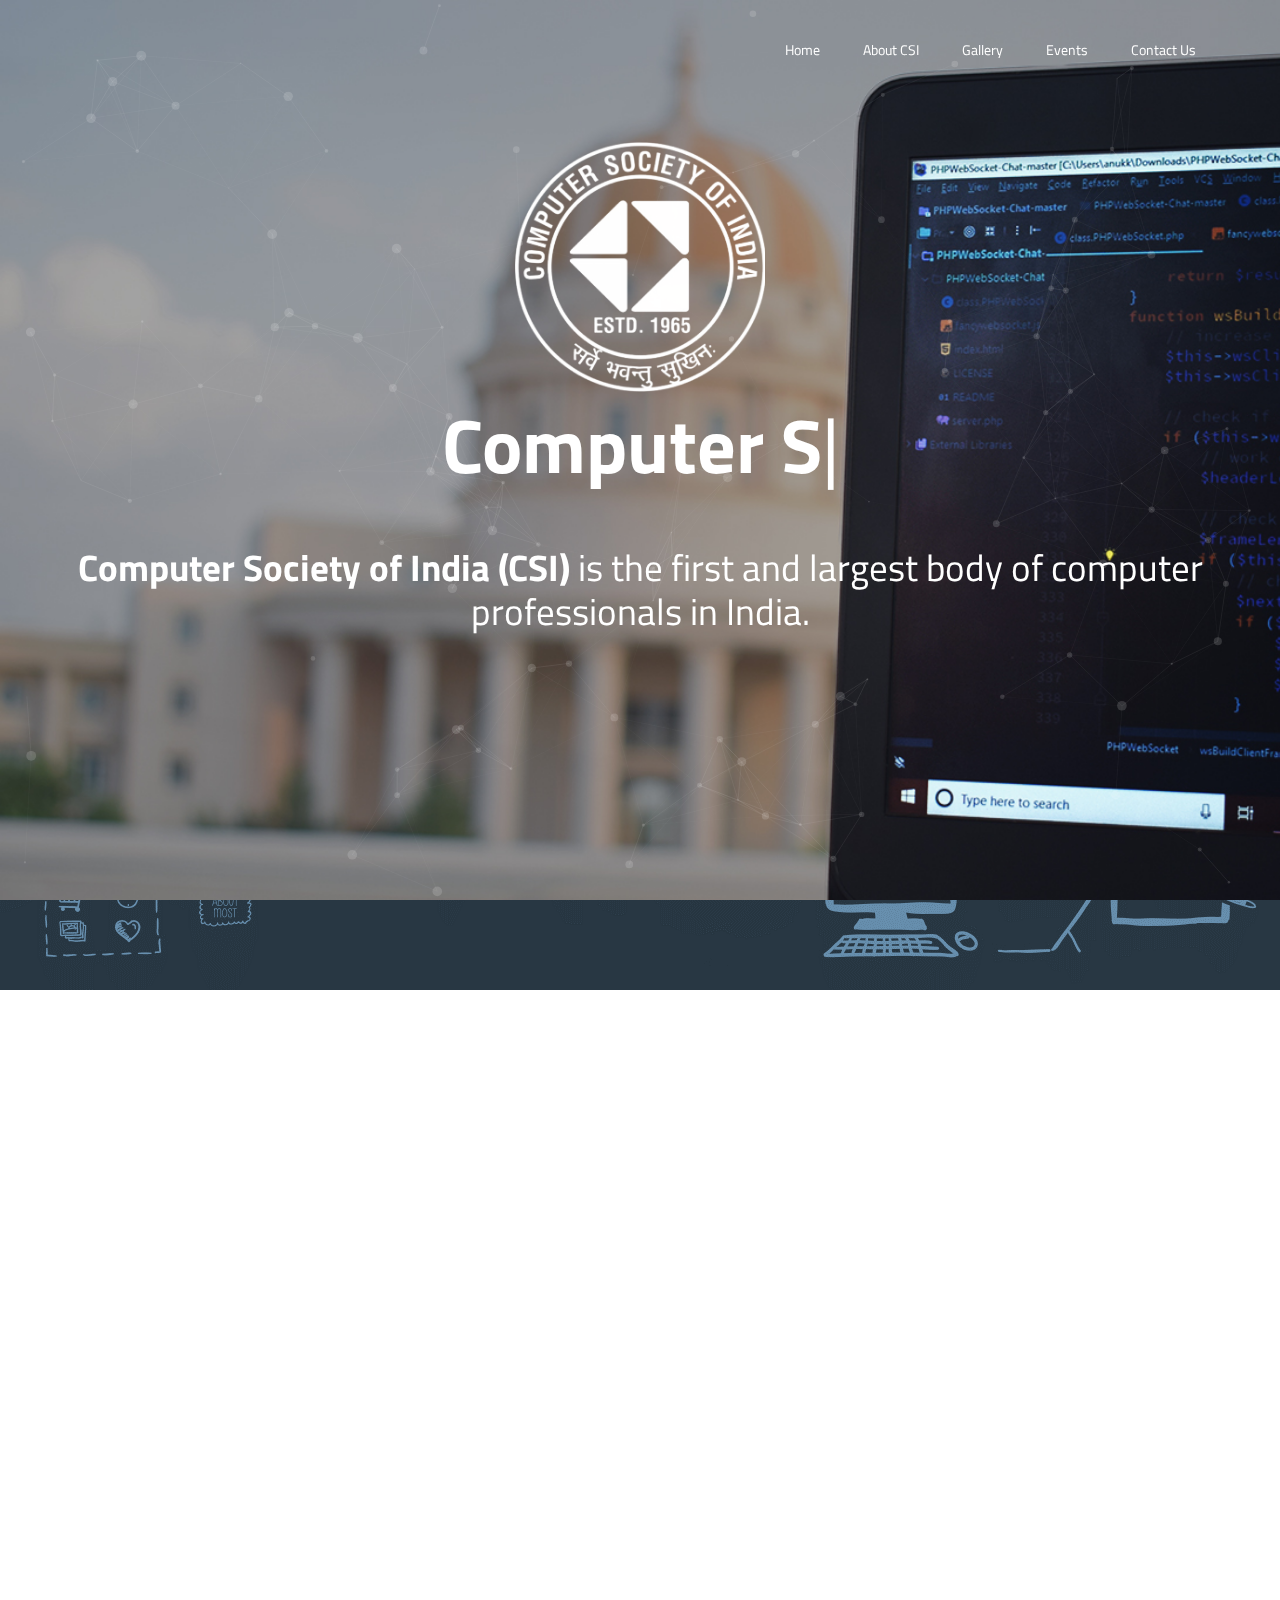
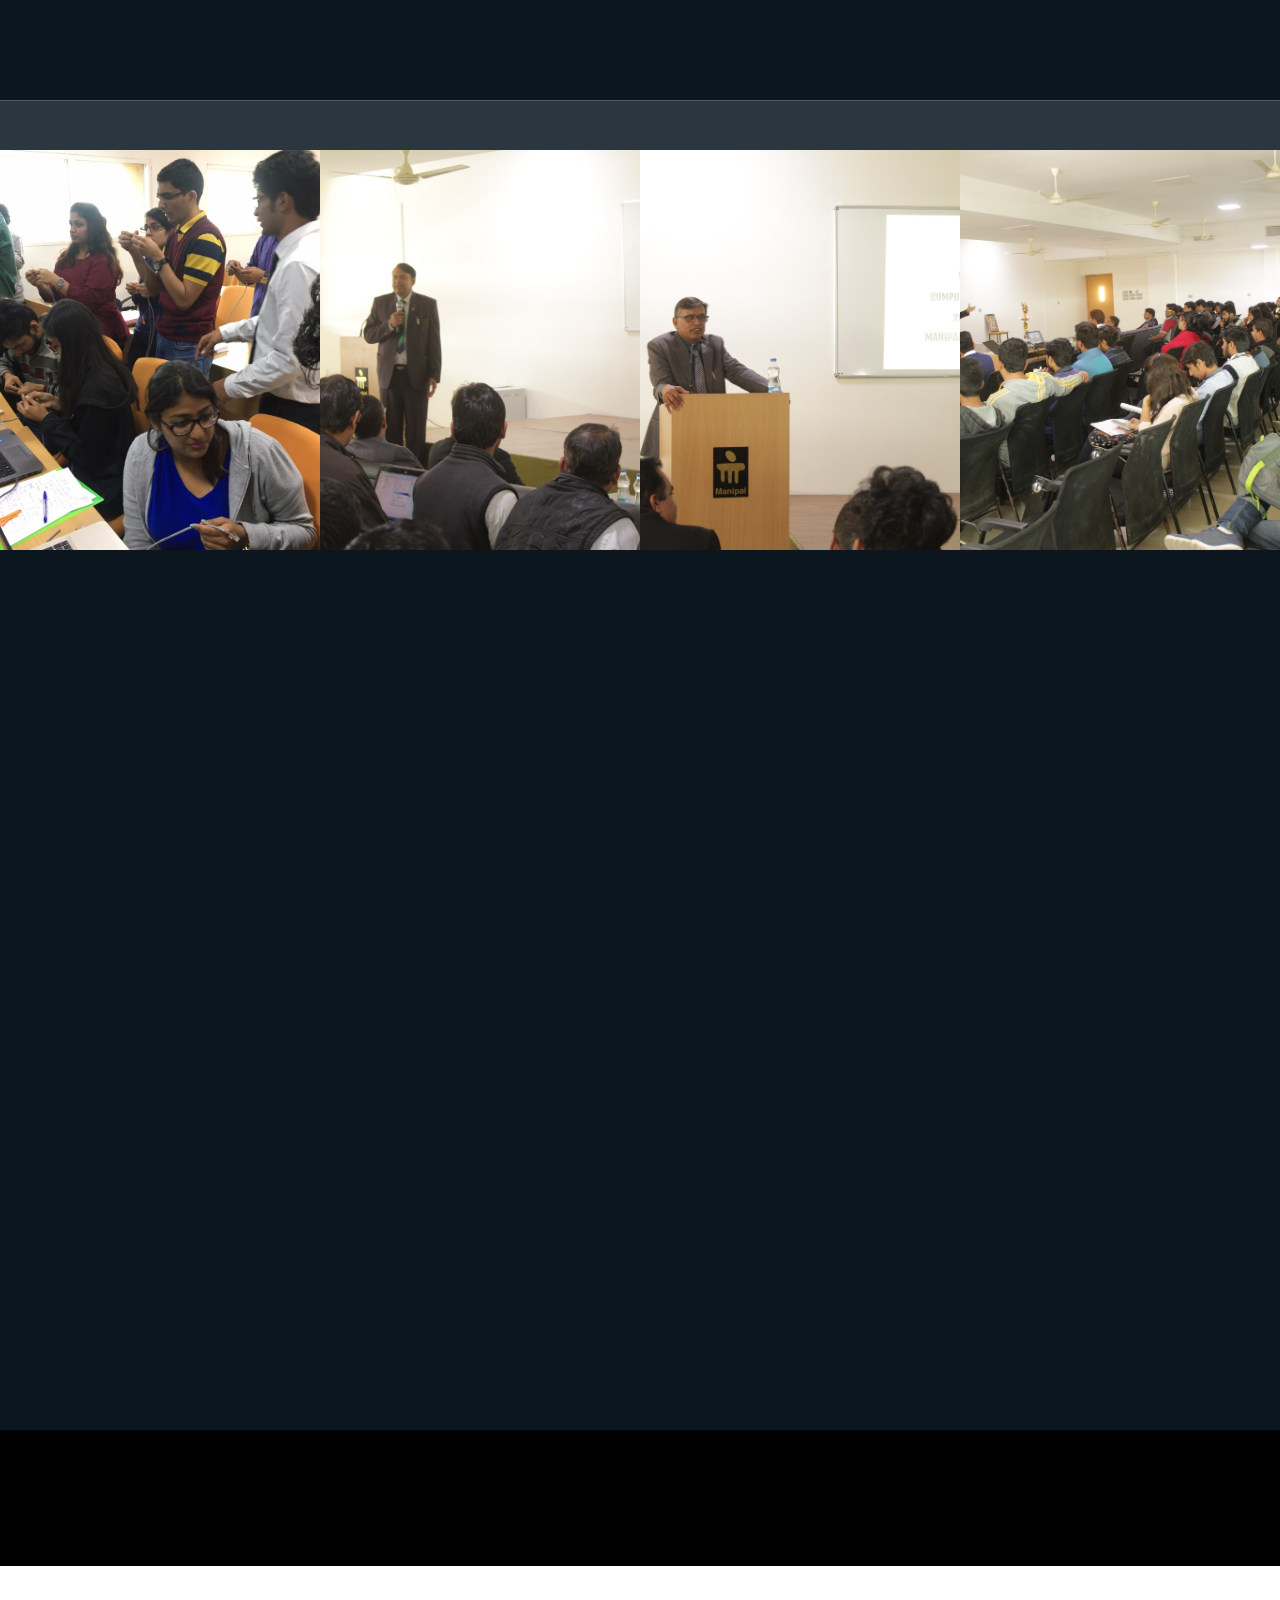
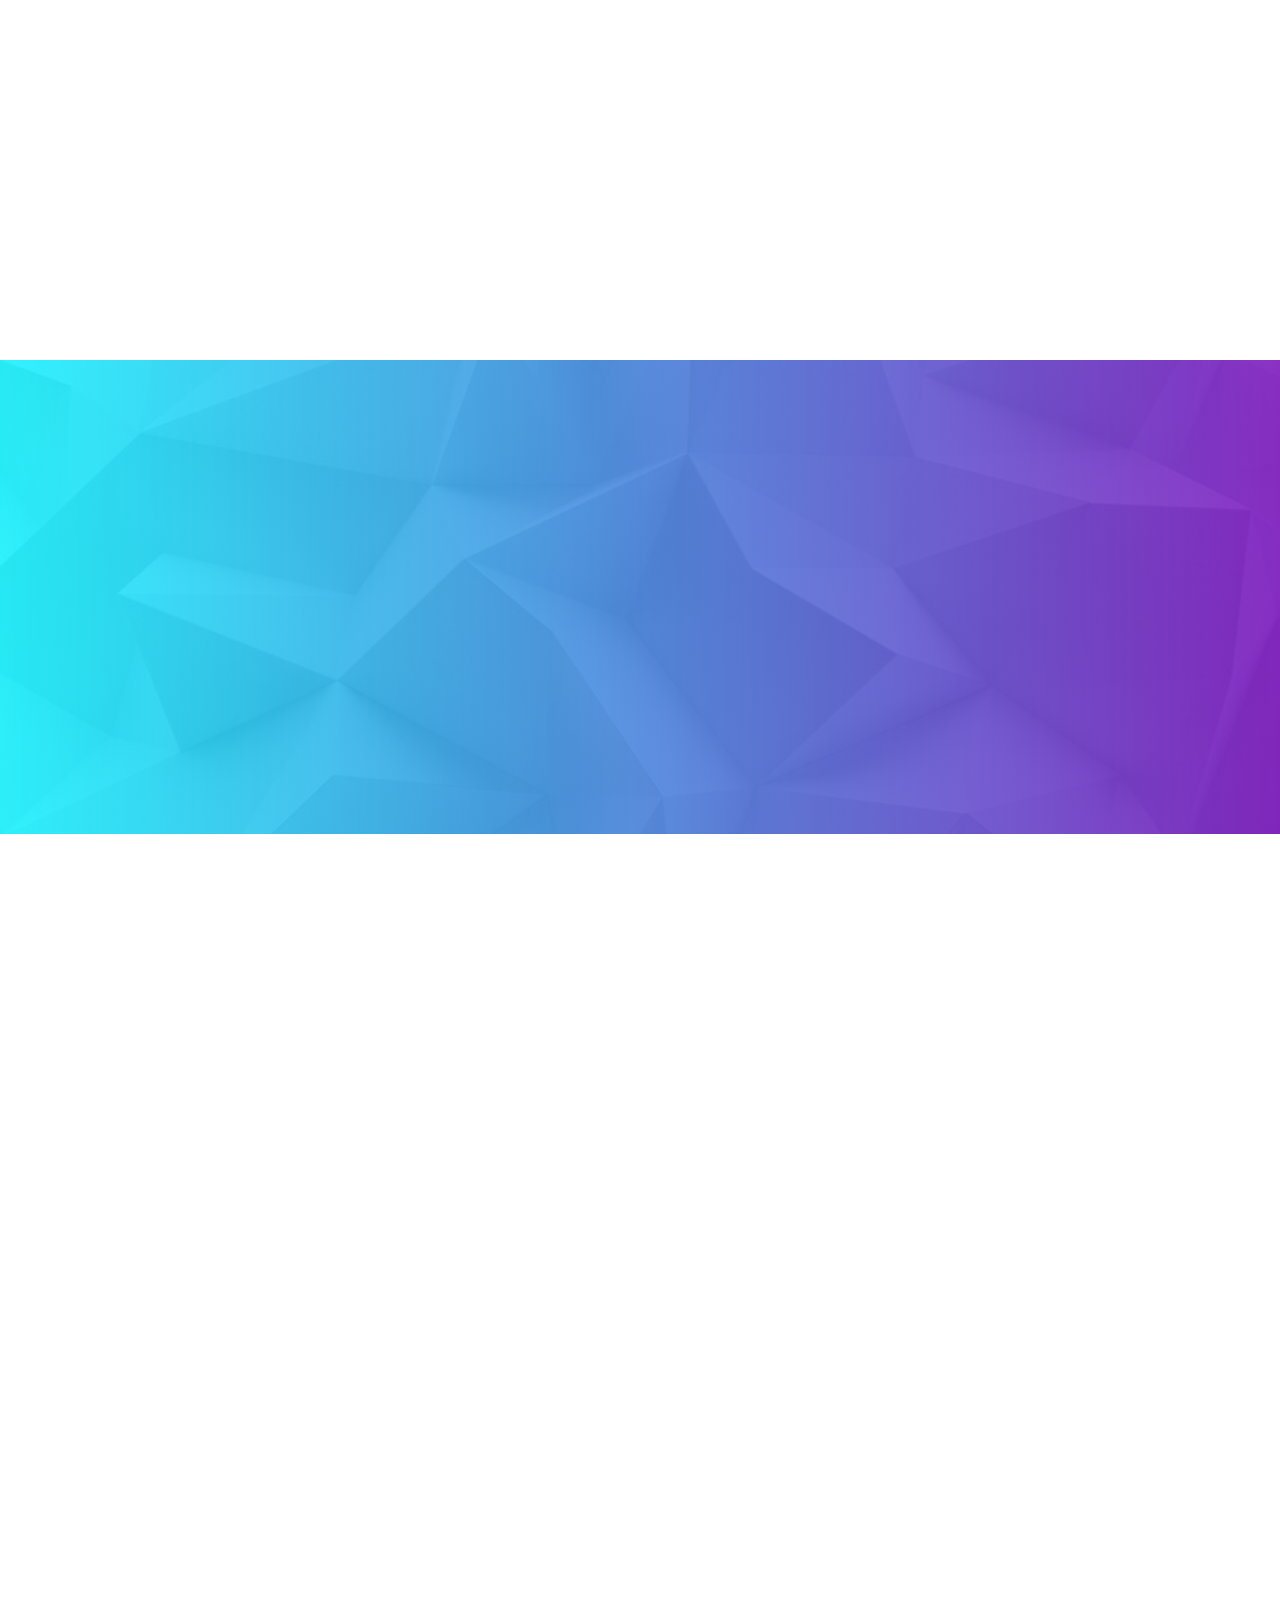
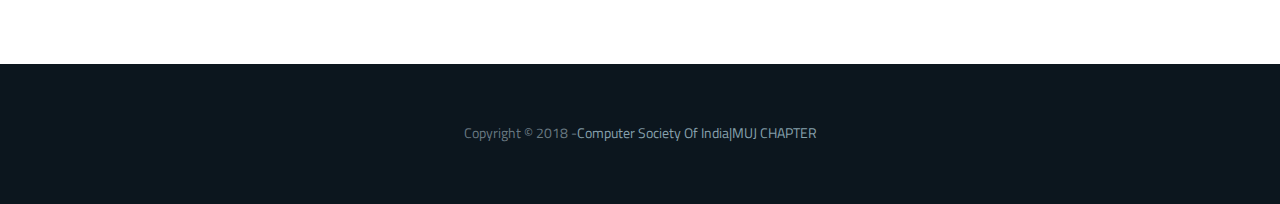
<file: web/index.html>
<!DOCTYPE html>
<html lang="en">


<head>

    <meta charset="utf-8">
    <meta http-equiv="X-UA-Compatible" content="IE=edge"/>
    <meta content='width=device-width, initial-scale=1.0, maximum-scale=1.0, user-scalable=0' name='viewport'/>
    <meta name="description" content="Computer Soceity Of India|MUJ Chapter">
    <meta name="author" content="Anukkrit Shanker">

    <title>Computer Society Of India | Home</title>

    <link rel="icon" href="favicon.ico" type="image/x-icon">

    <!-- Fonts -->
    <link href="https://fonts.googleapis.com/css?family=Source+Sans+Pro:200,300,400,600,700%7CTitillium+Web:200,300,400,600,700&amp;subset=latin-ext" rel="stylesheet">
    <link href="https://fonts.googleapis.com/icon?family=Material+Icons" rel="stylesheet">
    <link href="https://fonts.googleapis.com/css?family=Source+Code+Pro" rel="stylesheet">
    <link href="assets/fonts/font-awesome/css/font-awesome.min.css" rel="stylesheet">

    <!-- Libraries CSS -->
    <link href="assets/css/bootstrap.min.css" rel="stylesheet">
    <link href="assets/css/animate.min.css" rel="stylesheet">
    <link href="assets/css/bootstrap-colorpicker.min.css" rel="stylesheet">

    <!-- Custom CSS -->
    <link href="assets/css/particle_dark.css" rel="stylesheet">
    <link href="assets/css/particle_demo.css" rel="stylesheet">
    <link href="assets/css/skins.css" rel="stylesheet">


    <!-- HTML5 Shim and Respond.js IE8 support of HTML5 elements and media queries -->
    <!-- WARNING: Respond.js doesn't work if you view the page via file:// -->
    <!--[if lt IE 9]>
    <script src="https://oss.maxcdn.com/libs/html5shiv/3.7.0/html5shiv.js"></script>
    <script src="https://oss.maxcdn.com/libs/respond.js/1.4.2/respond.min.js"></script>
    <![endif]-->

</head>

<!-- The #page-top ID is part of the scrolling feature -
the data-spy and data-target are part of the built-in Bootstrap scrollspy function -->
<body id="page-top" data-spy="scroll" data-target="#st-nav">

<!-- Navigation Menu
================================================== -->
<header>
    <div id="st-logo">
        <a href="#0">
            <!--<img src="assets/images/logo-normal.png" alt="Logo">-->
        </a>
    </div>
</header>

<div id="st-nav">
    <a href="#0" class="st-nav-trigger">
        Menu<span></span>
    </a>

    <nav id="st-main-nav">
        <ul>
            <li>
                <a class="page-scroll hvr-underline-from-center" href="#page-top">Home</a>
            </li>
            <li>
                <a class="page-scroll hvr-underline-from-center" href="#big-image">About CSI</a>
            </li>
            <li>
                <a class="page-scroll hvr-underline-from-center" href="#our-work">Gallery</a>
            </li>
            <li>
                <a class="page-scroll hvr-underline-from-center" href="#about">Events</a>
            </li>

            <li>
                <a class="page-scroll hvr-underline-from-center" href="#contact">Contact Us</a>
            </li>
        </ul>
    </nav>
</div>
<!-- /#st-nav -->

<!-- Hero Section
================================================== -->
<section id="hero" class="hero-section-2">
    <div class="container-fluid">
        <div class="row">
            <div class="col-lg-12">

                <div id="particles-js"></div>

                  <div class="headlines-wrapper">
                      <!--<div id="logo-mid" style="margin-top: -250px">-->
                          <!---->
                      <!--</div>-->
                      <img src="CSI%20Logo_2.png" class="csi-logo" ><br>
                    <span class="skilltechtypetext">
                        <span class="typed-cursor">|</span>
                    </span>
                </div><br>
                <!-- /.headlines-wrapper -->
                <h3 class="second-headline"><span class="primary-1">Computer Society of India (CSI)</span> is the first and largest body of computer professionals in India. </h3>
                <!--<h3 class="second-headline"><span class="primary"></span>It was started on 6 March 1965 by a few computer professionals and has now grown to be the national body representing computer professionals.</h3>-->
            </div>
        </div>
    </div>
</section>
<!-- /.hero-section-2 -->

<!-- Image Section
================================================== -->
<section id="big-image" class="image-section">
    <div class="container">
        <div class="row">

            <div class="col-md-12">
                <h3 class="wow fadeInLeft animated primary-back">About <span>CSI | MUJ Chapter</span></h3>
                <h4 class="wow fadeInLeft animated primary-back">The Computer Society of India is a non-profit professional society and meet to exchange views and information learn and share ideas. The wide spectrum of members is committed to the advancement of theory and practice of Computer Engineering and Technology Systems, Science and Engineering, Information Processing and related Arts and Sciences. </h4>
                <!---<button class="btn btn-default btn-lg wow fadeInRight hvr-sweep-to-right primary-2-back animated" onclick="window.location('#our-work')">Know More|Gallery|</button>-->
            </div>
            <!-- /.col-md-12 -->
        </div>
        <!-- /.row -->
    </div>
    <!-- /.container -->
</section>
<!-- /.image section -->

<!-- Our Work Section
================================================== -->
<section id="our-work" class="our-work-section">
    <div class="container-fluid">
        <div class="row">
            <div class="col-md-12 see-work">
                <h2 class="wow fadeInLeft animated">Gallery</h2>
            </div>
            <div class="col-md-12 new-style">
                <p class="wow fadeInLeft animated">Want to know more about  <a href="#events" class="secondary">EVENTS</a>?</p>
            </div>
            <div class="col-md-12 portfolio-images">
                <div class="col-md-3 col-sm-6 col-xs-6">
                    <div class="portfolio-img first">
                        <img class="img-responsive gallery" src="assets/images/csi1.jpg"
                             alt="porftofilio thumbnail">
                        <div class="sweep-left image-gradient"></div>
                        <div class="sweep-from-center">
                            <div class="sweep-layer">
                                <div class="sweep-content">
                                    <div class="sweep-icon">
                                        <a href="portfolio-item-dark.html">
                                            <i class="fa fa-eye primary-3" aria-hidden="true"></i>
                                        </a>
                                    </div>
                                    <h3><a href="portfolio-item-dark.html">Conference </a></h3>
                                    <p>CSI MUJ</p>
                                </div>
                            </div>
                        </div>
                        <div class="sweep-right image-gradient"></div>
                    </div>
                    <!-- /.portfolio-img -->
                </div>

                <div class="col-md-3 col-sm-6 col-xs-6">
                    <div class="portfolio-img second">
                        <img class="img-responsive gallery" src="assets/images/csi2.jpg"
                             alt="porftofilio thumbnail">
                        <div class="sweep-left image-gradient"></div>
                        <div class="sweep-from-center">
                            <div class="sweep-layer">
                                <div class="sweep-content">
                                    <div class="sweep-icon">
                                        <a href="portfolio-item-dark.html">
                                            <i class="fa fa-eye primary-3" aria-hidden="true"></i>
                                        </a>
                                    </div>
                                    <h3><a href="portfolio-item-dark.html">Conference </a></h3>
                                    <p>CSI MUJ</p>
                                </div>
                            </div>
                        </div>
                        <div class="sweep-right image-gradient"></div>
                    </div>
                    <!-- /.portfolio-img -->
                </div>

                <div class="col-md-3 col-sm-6 col-xs-6">
                    <div class="portfolio-img third">
                        <img class="img-responsive gallery" src="assets/images/csi3.jpg"
                             alt="porftofilio thumbnail">
                        <div class="sweep-left image-gradient"></div>
                        <div class="sweep-from-center">
                            <div class="sweep-layer">
                                <div class="sweep-content">
                                    <div class="sweep-icon">
                                        <a href="portfolio-item-dark.html">
                                            <i class="fa fa-eye primary-3" aria-hidden="true"></i>
                                        </a>
                                    </div>
                                    <h3><a href="portfolio-item-dark.html">Conference </a></h3>
                                    <p>CSI MUJ</p>
                                </div>
                            </div>
                        </div>
                        <div class="sweep-right image-gradient"></div>
                    </div>
                    <!-- /.portfolio-img -->
                </div>

                <div class="col-md-3 col-sm-6 col-xs-6">
                    <div class="portfolio-img fourth">
                        <img class="img-responsive gallery" src="assets/images/csi4.jpg"
                             alt="porftofilio thumbnail">
                        <div class="sweep-left image-gradient"></div>
                        <div class="sweep-from-center">
                            <div class="sweep-layer">
                                <div class="sweep-content">
                                    <div class="sweep-icon">
                                        <a href="portfolio-item-dark.html">
                                            <i class="fa fa-eye primary-3" aria-hidden="true"></i>
                                        </a>
                                    </div>
                                    <h3><a href="portfolio-item-dark.html">Conference </a></h3>
                                    <p>CSI MUJ</p>
                                </div>
                            </div>
                        </div>
                        <div class="sweep-right image-gradient"></div>
                    </div>
                    <!-- /.portfolio- -->
                </div>

            </div>
        </div>
        <!-- /.row -->
    </div>
    <!-- /.container-fluid -->
</section>
<!-- /.our-work-section -->

<!-- About Us Section
================================================== -->
<section id="about" class="about-section">
    <div class="container">
        <div class="row">
            <div class="col-lg-12">
                <div class="about-text">
                    <h2 class="wow fadeIn animated"><span>Events</span> Computer Society Of India</h2>
                    <p class="wow fadeIn animated">Upcoming Events</p>
                    <!---<ul class="about-icons list-inline">
                        <li class="wow fadeIn animated">
                            <div class="icon"><i class="material-icons primary">beenhere</i></div>
                            <div class="text">Super fast & reliable</div>
                        </li>
                        <li class="wow fadeIn animated">
                            <div class="icon"><i class="material-icons primary">comment</i></div>
                            <div class="text">24 Hour Support</div>
                        </li>
                        <li class="wow fadeIn animated">
                            <div class="icon"><i class="material-icons primary">insert_chart</i></div>
                            <div class="text">We Get the Results</div>
                        </li>
                    </ul>-->
                    <!-- /.about-icons -->

                </div>
                <div class="about-images">
                    <!--<div class="mockup image-left">-->
                        <!--<img class="wow fadeInLeft animated" src="assets/images/ipads-left.png" alt="ipad">-->
                    <!--</div>-->
                    <!-- /.image-left -->

                    <div class="mockup image-center">
                        <img class="wow slideInUp animated poster-events" src="aout.jpeg" alt="Registration Event">
                    </div>
					<div class="mockup image-left">
                        <img class="wow slideInUp animated poster-events" src="event1.jpeg" alt="Registration Event">
                    </div>
					<div class="mockup image-right">
                        <img class="wow slideInUp animated poster-events" src="aout_lat.jpeg" alt="Registration Event">
                    </div>
                    <!-- /.image-center -->

                    <!--<div class="mockup image-right">-->
                        <!--<img class="wow fadeInRight animated" src="assets/images/ipads-right.png" alt="ipad">-->
                    <!--</div>-->
                    <!-- /.image-right -->
                </div>
            </div>
            <!-- /.col-md-12 -->
        </div>
        <!-- /.row -->
    </div>
    <!-- /.container -->
</section>
<!-- /.about-section -->

<!-- Quote Section
================================================== -->
<section id="quote" class="quote-section">
    <div class="container-fluid">
        <div class="row">
            <div class="col-md-12 quote-headline">
                <h4 class="wow fadeIn animated">We are here to <span>make things Better</span></h4>
            </div>
            <div class="col-md-12 quote-bottom">
                <div class="container">
                    <h3 class="wow fadeIn animated primary-back">
                        "सर्व <span class="primary-back-hover">भवन्तु</span> सुखिनः"
                    </h3>
                    <p class="wow fadeIn animated">Anukkrit Shanker<span> - Author</span></p>
                </div>
            </div>
        </div>
        <!-- /.row -->
    </div>
    <!-- /.container -->
</section>
<!-- /.quote-section -->

<!-- Services Section
================================================== -->
<!---<section id="services" class="services-section">
    <div class="container">
        <div class="row">
            <div class="col-md-12 service-headline">
                <h2 class="wow fadeIn animated">What We do, We do <span class="primary">Best!</span></h2>
                <p class="wow fadeIn animated">Lorem ipsum dolor sit amet, consectetur adipiscing elit. Integer nec
                    odio. Praesent libero. Sed
                    cursus ante dapibus diam. Sed nisi. Nulla quis sem at nibh elementum imperdiet. Duis sagittis ipsum.
                    Praesent mauris.</p>
            </div>
            <div class="col-md-12 service-content">
                <div class="left">
                    <div class="service wow fadeIn animated">
                        <div class="text">
                            <a href="service-item-dark.html" class="primary-hover">Graphic Design</a>
                            <p>Lorem ipsum dolor sit amet, consecte adipiscing elit. Integer nec odio.</p>
                        </div>
                        <div class="icons">
                            <i class="material-icons primary">create</i>
                        </div>
                    </div>
                    <div class="service wow fadeIn animated">
                        <div class="text">
                            <a href="service-item-dark.html" class="primary-hover">Web Design</a>
                            <p>Lorem ipsum dolor sit amet, consecte adipiscing elit. Integer nec odio.</p>
                        </div>
                        <div class="icons">
                            <i class="material-icons primary">screen_share</i>
                        </div>
                    </div>
                    <div class="service wow fadeIn animated">
                        <div class="text">
                            <a href="service-item-dark.html" class="primary-hover">Social Media</a>
                            <p>Lorem ipsum dolor sit amet, consecte adipiscing elit. Integer nec odio.</p>
                        </div>
                        <div class="icons">
                            <i class="material-icons primary">devices</i>
                        </div>
                    </div>
                </div>
                <div class="service-image">
                    <img src="assets/images/iphone-services.png" alt="iphone">
                </div>
                <div class="right">
                    <div class="service-2 wow fadeIn animated">
                        <div class="icons">
                            <i class="material-icons primary">photo_camera</i>
                        </div>
                        <div class="text">
                            <a href="service-item-dark.html" class="primary-hover">Photography</a>
                            <p>Lorem ipsum dolor sit amet, consecte adipiscing elit. Integer nec odio.</p>
                        </div>
                    </div>
                    <div class="service-2 wow fadeIn animated">
                        <div class="icons">
                            <i class="material-icons primary">mic</i>
                        </div>
                        <div class="text">
                            <a href="service-item-dark.html" class="primary-hover">Marketing</a>
                            <p>Lorem ipsum dolor sit amet, consecte adipiscing elit. Integer nec odio.</p>
                        </div>
                    </div>
                    <div class="service-2 wow fadeIn animated">
                        <div class="icons">
                            <i class="material-icons primary">play_circle_filled</i>
                        </div>
                        <div class="text">
                            <a href="service-item-dark.html" class="primary-hover">Video Production</a>
                            <p>Lorem ipsum dolor sit amet, consecte adipiscing elit. Integer nec odio.</p>
                        </div>
                    </div>
                </div>
            </div>

        </div>
    </div>
</section>-->
<!-- /.service-section -->

<!-- Call To Action Section
================================================== -->
<section id="call-to" class="call-to-section">
    <div class="call-to-layer main-gradient"></div>
    <div class="container">
        <div class="row">
            <div class="col-md-12">
                <h3 class="wow fadeIn animated">Get updates from <span>CSI</span></h3>
                <p class="wow fadeIn bold">Enroll for Newsletter published every fortnight</p>
                <button class="btn btn-default wow fadeInRight hvr-sweep-to-right button-gradient animated" onclick="window.location()">Get it Now</button>
            </div>
        </div>
    </div>
</section>
<!-- /.call-to-section -->

<!-- Skills Section
================================================== -->
<!----<section id="skills" class="skills-section">
    <div class="container">
        <div class="row">
            <div class="col-md-12">
                <div class="skills-headline">
                    <h4 class="wow fadeIn animated">Let <span>Our Skills</span> speak for Us</h4>
                    <p class="wow fadeIn animated">Lorem ipsum dolor sit amet, consectetur adipiscing elit. Integer nec
                        odio. Praesent libero. Sed
                        cursus ante dapibus diam.</p>
                </div>
            </div>
            <div class="col-md-12 progress-bar-wrapper">
                <div class="progress-bars">
                    <div class="bar-wrapper">
                        <div class="col-md-3 col-sm-3 col-xs-4 wow fadeIn animated">Adobe creative cloud</div>
                        <div class="col-md-8 col-sm-8 col-xs-7">
                            <div class="progressBar skill-bar-gradient wow animated first-bar"></div>
                        </div>
                        <div class="col-md-1 col-sm-1 col-xs-1">
                            <span class="counter">75</span><span>%</span>
                        </div>
                    </div>
                    <div class="bar-wrapper">
                        <div class="col-md-3 col-sm-3 col-xs-4 wow fadeIn animated">WORDPRESS</div>
                        <div class="col-md-8 col-sm-8 col-xs-7">
                            <div class="progressBar skill-bar-gradient wow animated second-bar"></div>
                        </div>
                        <div class="col-md-1 col-sm-1 col-xs-1">
                            <span class="counter">80</span><span>%</span>
                        </div>
                    </div>
                    <div class="bar-wrapper">
                        <div class="col-md-3 col-sm-3 col-xs-4 wow fadeIn animated">Laravel</div>
                        <div class="col-md-8 col-sm-8 col-xs-7">
                            <div class="progressBar skill-bar-gradient wow animated third-bar"></div>
                        </div>
                        <div class="col-md-1 col-sm-1 col-xs-1">
                            <span class="counter">50</span><span>%</span>
                        </div>
                    </div>
                    <div class="bar-wrapper">
                        <div class="col-md-3 col-sm-3 col-xs-4 wow fadeIn animated">GRAPHIC DESIGN</div>
                        <div class="col-md-8 col-sm-8 col-xs-7">
                            <div class="progressBar skill-bar-gradient wow animated fourth-bar"></div>
                        </div>
                        <div class="col-md-1 col-sm-1 col-xs-1">
                            <span class="counter">70</span><span>%</span>
                        </div>
                    </div>
                    <div class="bar-wrapper">
                        <div class="col-md-3 col-sm-3 col-xs-4 wow fadeIn animated">HTML / CSS / JAVASCRIPT</div>
                        <div class="col-md-8 col-sm-8 col-xs-7">
                            <div class="progressBar skill-bar-gradient wow animated fifth-bar"></div>
                        </div>
                        <div class="col-md-1 col-sm-1 col-xs-1">
                            <span class="counter">59</span><span>%</span>
                        </div>
                    </div>
                </div>
            </div>
        </div>
    </div>
</section>--->
<!-- /.skills-section -->

<!-- Contact Section
================================================== -->
<section id="contact" class="contact-section">
    <div class="container">
        <div class="row">
            <div class="col-md-12">
                <div class="contact-headline">
                    <h3 class="wow fadeIn animated">Let's <span>Connect</span></h3>
                    <p class="wow fadeIn animated">For More Information Contact Us</p>
                </div>

                <div class="contact-content">
                    <div class="contact-info">
                        <p class="contact-header">Our office <span>info</span></p>
                        <div class="info-line">
                            <div class="info-icon wow fadeIn animated">
                                <i class="fa fa-envelope-o primary" aria-hidden="true"></i>
                            </div>
                            <div class="info-text wow fadeIn animated">
                                <p>csimuj@gmail.com</p>
                            </div>
                        </div>
                        <div class="info-line">
                            <div class="info-icon wow fadeIn animated">
                                <i class="fa fa-phone primary" aria-hidden="true"></i>
                            </div>
                            <div class="info-text wow fadeIn animated">
                                <p>+91 7042778760</p>
                            </div>
                        </div>

                        <div class="info-line">
                            <div class="info-icon wow fadeIn animated">
                                <i class="fa fa-address-card-o primary" aria-hidden="true"></i>
                            </div>
                            <div class="info-text wow fadeIn animated">
                                <p>Manipal University Jaipur</p>
                            </div>
                        </div>

                        <div class="info-line">
                            <div class="info-icon wow fadeIn animated">
                                <i class="fa fa-map-marker primary" aria-hidden="true"></i>
                            </div>
                            <div class="info-text wow fadeIn animated">
                                <p>Jaipur-303007</p>
                            </div>
                        </div>

                        <div class="bottom-info">
                            <h4 class="wow fadeIn animated"><span>Connect</span> with us</h4>

                            <ul class="list-inline social-icons wow fadeIn animated">
                                <li>
                                    <a href="#" class="primary-2-back primary-back-hover">
                                        <i class="fa fa-facebook" aria-hidden="true"></i>
                                    </a>
                                </li>
                                <li>
                                    <a href="#" class="primary-2-back primary-back-hover">
                                        <i class="fa fa-twitter" aria-hidden="true"></i>
                                    </a>
                                </li>
                                <li>
                                    <a href="#" class="primary-2-back primary-back-hover">
                                        <i class="fa fa-google-plus" aria-hidden="true"></i>
                                    </a>
                                </li>
                                <li>
                                    <a href="#" class="primary-2-back primary-back-hover">
                                        <i class="fa fa-linkedin" aria-hidden="true"></i>
                                    </a>
                                </li>
                            </ul>

                            <p class="wow fadeIn animated">PAra</p>
                        </div>
                    </div>

                    <div class="contact-form">
                        <h4 class="wow fadeIn animated">Send us a <span>Message</span></h4>

                        <form method="post">
                            <div class="form-group wow fadeIn animated">
                                <label for="name">Name: </label>
                                <input type="text" id="name" name="name" class="form-control">
                            </div>
                            <!-- /.form-group -->

                            <div class="form-group wow fadeIn animated">
                                <label for="email">Email: </label>
                                <input type="email" id="email" name="email" class="form-control">
                            </div>
                            <!-- /.form-group -->


                            <div class="form-group wow fadeIn animated">
                                <label for="message">Message: </label>
                                <textarea id="message" name="message" class="form-control" rows="4"></textarea>
                            </div>
                            <!-- /.form-group -->


                            <button class="btn btn-default wow fadeIn primary-back-hover primary-hover-border animated" type="submit">Submit</button>

                        </form>
                    </div>
                </div>
            </div>
        </div>
    </div>
</section>
<!-- /.contact-section -->

<!-- Footer
================================================== -->
<footer>
    <p>Copyright  © 2018 -<a href="#" class="primary-hover">Computer Society Of India|MUJ CHAPTER</a></p>
</footer>

<!-- Style Switcher 
<div class="style-switcher" id="styler">
    <div class="color-chooser">
        <div class="style-heading">
            <p>Choose Your Colors</p>
        </div>
        <!-- /.style-heading 

        <ul class="colors-list">
            <li>
                <div class="color-picker">
                    <p>Primary Color</p>
                    <div id="cp1" class="input-group colorpicker-component">
                        <input type="text" value="#9600f4" class="form-control" />
                        <span class="input-group-addon"><i></i></span>
                    </div>
                </div>
                <!-- /.color-picker -->
           <!--- </li>
            <li>
                <div class="color-picker">
                    <p>Primary color 2</p>
                    <div id="cp2" class="input-group colorpicker-component">
                        <input type="text" value="#7100B7" class="form-control" />
                        <span class="input-group-addon"><i></i></span>
                    </div>
                </div>
                <!-- /.color-picker -
            </li>
            <li>
                <div class="color-picker">
                    <p>Primary Color 3</p>
                    <div id="cp3" class="input-group colorpicker-component">
                        <input type="text" value="#B649FF" class="form-control" />
                        <span class="input-group-addon"><i></i></span>
                    </div>
                </div>
                <!-- /.color-picker 
            </li>
            <li>
                <div class="color-picker">
                    <p>Primary Color 4</p>
                    <div id="cp4" class="input-group colorpicker-component">
                        <input type="text" value="#D42BFF" class="form-control" />
                        <span class="input-group-addon"><i></i></span>
                    </div>
                </div>
                <!-- /.color-picker 
            </li>
            <li>
                <div class="color-picker">
                    <p>Secondary color</p>
                    <div id="cp5" class="input-group colorpicker-component">
                        <input type="text" value="#00F2FF" class="form-control" />
                        <span class="input-group-addon"><i></i></span>
                    </div>
                </div>
                <!-- /.color-picker ->
            </li>
            <li>
                <div class="color-picker">
                    <p>Secondary color 2</p>
                    <div id="cp6" class="input-group colorpicker-component">
                        <input type="text" value="#00BBFF" class="form-control" />
                        <span class="input-group-addon"><i></i></span>
                    </div>
                </div>
                <!-- /.color-picker ->
            </li>
            <li>
                <!-- Button trigger modal ->
                <button type="button" class="btn btn-default" data-toggle="modal" data-target="#style-modal">
                    Get CSS
                </button>
                <a href="#" class="btn btn-default">Buy Now</a>
            </li>
        </ul>

    </div>
    <!-- /.styles --
    <div class="gear" id="gear-click">
        <i class="fa fa-cog fa-spin fa-fw slow-spin"></i>
    </div>
    <!-- /.gear --
</div>
<!-- /.style-switcher -->



<!-- Modal -->
<div class="modal fade" id="style-modal" tabindex="-1" role="dialog" aria-labelledby="style-modal-label">
    <div class="modal-dialog modal-lg" role="document">
        <div class="modal-content">
            <div class="modal-header">
                <button type="button" class="close" data-dismiss="modal" aria-label="Close"><span aria-hidden="true">&times;</span></button>
                <h4 class="modal-title" id="style-modal-label">Your Colors CSS</h4>
            </div>
            <div class="modal-body">
                <pre>
                    <code id="cssStyles">

                    </code>
                </pre>
            </div>
            <div class="modal-footer">
                <button type="button" class="btn btn-default" id="downloadLink">Download CSS</button>
                <button type="button" class="btn btn-default" data-dismiss="modal">Close</button>
            </div>
        </div>
    </div>
</div>


<!-- Scripts
================================================== -->
<!-- JavaScript Libraries -->
<script src="assets/js/libs.min.js"></script>

<!-- Custom Particle Theme JavaScript -->
<script src="assets/js/particle-theme-1.min.js"></script>
<script src="assets/js/skilltech-style-switcher.min.js"></script>
</body>

<!-- Mirrored from www.skilltechwebdesign.com/htmlthemes/particle/index_dark.html by HTTrack Website Copier/3.x [XR&CO'2014], Wed, 26 Sep 2018 13:53:25 GMT -->
</html>
</file>
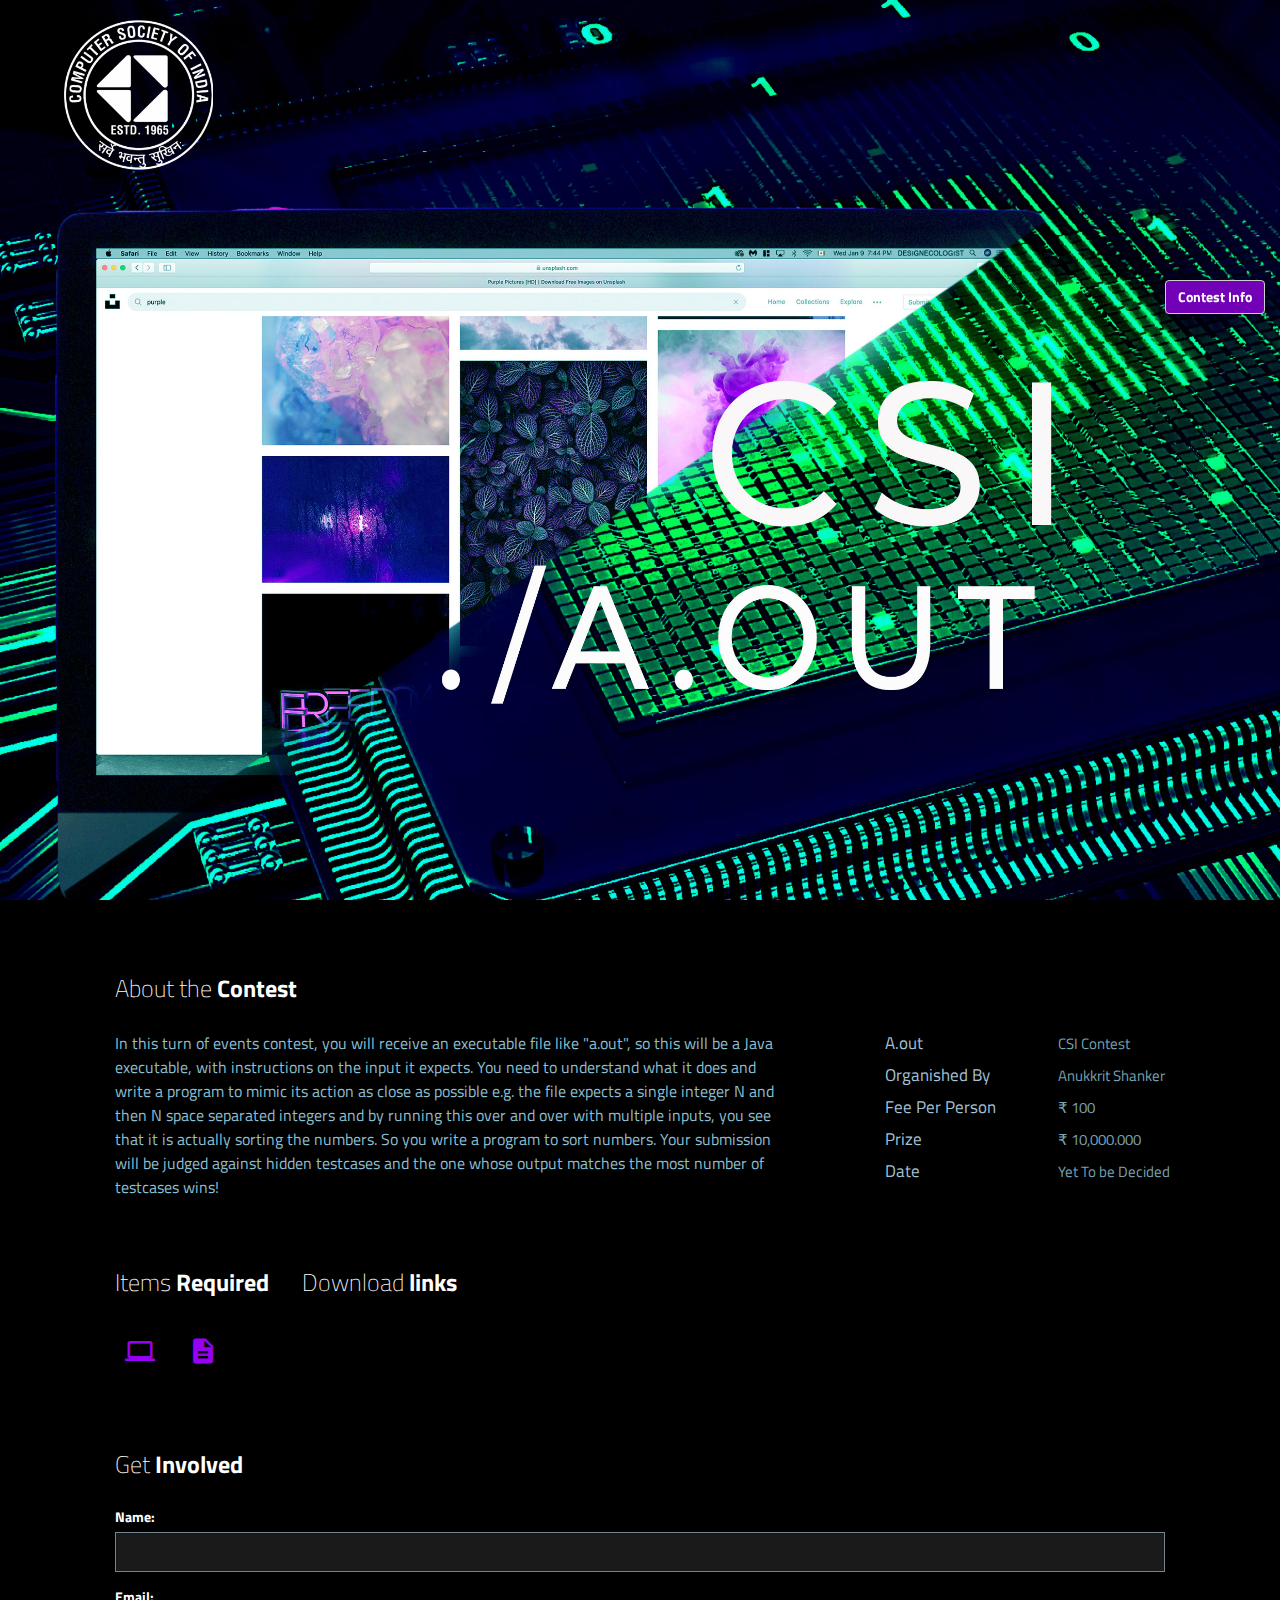
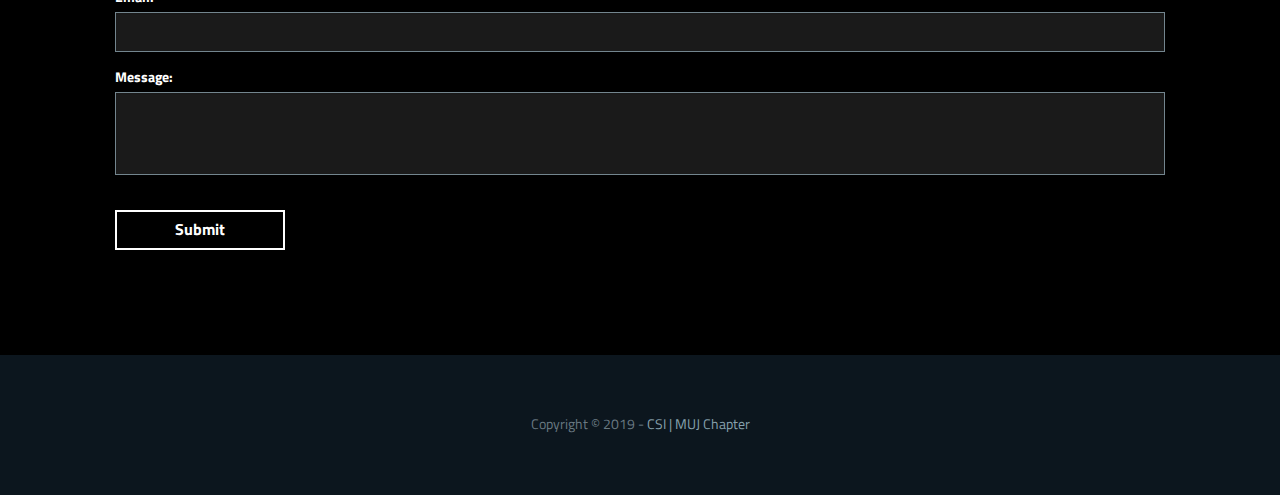
<file: web/a_out.html>
<!DOCTYPE html>
<html lang="en">


<head>

    <meta charset="utf-8">
    <meta http-equiv="X-UA-Compatible" content="IE=edge"/>
    <meta content='width=device-width, initial-scale=1.0, maximum-scale=1.0, user-scalable=0' name='viewport'/>
    <meta name="description" content="">
    <meta name="author" content="">

    <title>CSI MUJ Chapter | A.out</title>

    <link rel="icon" href="favicon.ico" type="image/x-icon">

    <!-- Fonts -->
    <link href="https://fonts.googleapis.com/css?family=Source+Sans+Pro:200,300,400,600,700%7CTitillium+Web:200,300,400,600,700&amp;subset=latin-ext" rel="stylesheet">
    <link href="https://fonts.googleapis.com/icon?family=Material+Icons" rel="stylesheet">
    <link href="assets/fonts/font-awesome/css/font-awesome.min.css" rel="stylesheet">
    <link href="https://fonts.googleapis.com/css?family=Source+Code+Pro" rel="stylesheet">


    <!-- Libraries CSS -->
    <link href="assets/css/bootstrap.min.css" rel="stylesheet">
    <link href="assets/css/animate.min.css" rel="stylesheet">
    <link href="assets/css/bootstrap-colorpicker.min.css" rel="stylesheet">

    <!-- Custom CSS -->
    <link href="assets/css/particle_light.css" rel="stylesheet">
    <link href="assets/css/particle_demo.css" rel="stylesheet">
    <link href="assets/css/skins.css" rel="stylesheet">

    <!-- HTML5 Shim and Respond.js IE8 support of HTML5 elements and media queries -->
    <!-- WARNING: Respond.js doesn't work if you view the page via file:// -->
    <!--[if lt IE 9]>
    <script src="https://oss.maxcdn.com/libs/html5shiv/3.7.0/html5shiv.js"></script>
    <script src="https://oss.maxcdn.com/libs/respond.js/1.4.2/respond.min.js"></script>
    <![endif]-->

</head>
<body>

<!-- Navigation Menu
================================================== -->
<header>
    <div id="st-logo"><a href="#0"><img src="csi-logo.png" height="150px" width="" style="margin-top:20px"alt="Logo"></a></div>
</header>


<!-- Portfolio Item
================================================== -->
<section class="portfolio-item">

    <div class="container-fluid">

        <div class="row">

            <div class="col-lg-12">
			<a href="#portfolio-details" class="btn btn-default pull-right hvr-sweep-to-right primary-2-back contest-btn" id="project-info" style="margin-top:50px;font-weight:Bold;color:White;">Contest Info</a>

                

            </div>
            <!-- /.col-lg-6 -->
        </div>
        <!-- /.row -->
    </div>
    <!-- /.container-fluid -->
</section>

<section class="portfolio-item-details" id="portfolio-details">

    <div class="container">

        <div class="row">

            <div class="col-lg-12">

                <div class="col-lg-8 col-md-12">

                    <div class="portfolio-text">
                        <h3>About the <span>Contest</span></h3>
                        <p>In this turn of events contest, you will receive an executable file like "a.out", so this will be a Java executable, with instructions on the input it expects. 
						You need to understand what it does and write a program to mimic its action as close as possible e.g. the file expects a single integer N and then N space separated integers and by running this over and over with multiple inputs, you see that it is actually sorting the numbers. 
						So you write a program to sort numbers. Your submission will be judged against hidden testcases and the one whose output matches the most number of testcases wins!
                        </p>
                    </div>
                    <!-- /.service-text -->

                    <div class="portfolio-useful-links">
                        <h3> Items <span>Required</span></h3>
                        <ul class="list-inline portfolio-icons">
                            <li>
                                <a href="#" class="primary-back-hover">
                                    <i class="primary material-icons">laptop</i>
                                </a>
                            </li>
                            <li>
                                <a href="#" class="primary-back-hover">
                                    <i class="primary material-icons">description</i>
                                </a>
                            </li>
                            
                        </ul>
                        <!-- /.list-inline -->
                    </div>

                    <div class="portfolio-download-links">
                        <h3>Download <span>links</span></h3>
                        <ul class="list-inline portfolio-icons">
                            <li>
                                <a href="#" class="primary-back-hover">
                                    <i class="primary material-icons"></i>
                                </a>
                            </li>
                            <li>
                                <a href="#" class="primary-back-hover">
                                    <i class="primary material-icons"></i>
                                </a>
                            </li>
                            <li>
                                <a href="#" class="primary-back-hover">
                                    <i class="primary material-icons"></i>
                                </a>
                            </li>
                        </ul>
                        <!-- /.list-inline -->
                    </div>


                </div>

                <div class="col-lg-4 col-md-12">
                    <ul class="portfolio-info">
                        <li>
                            <p class="first">A.out</p>
                            <p class="second">CSI Contest</p>
                        </li>
                        <li>
                            <p class="first">Organished By</p>
                            <p class="second">Anukkrit Shanker</p>
                        </li>
                        <li>
                            <p class="first">Fee Per Person</p>
                            <p class="second">&#x20B9 100</p>
                        </li>
                        <li>
                            <p class="first">Prize</p>
                            <p class="second">&#x20B9 10,000.000</p>
                        </li>
                        <li>
                            <p class="first">Date</p>
                            <p class="second">Yet To be Decided</p>
                        </li>
                        
                    </ul>
                    <!-- /.list-inline -->
                </div>

                <div class="col-lg-12 col-md-12">
                    <div class="portfolio-form">
                        <h3>Get <span>Involved</span></h3>
                        <form>
                            <div class="form-group">
                                <label for="name">Name: </label>
                                <input type="text" id="name" name="name" class="form-control">
                            </div>
                            <!-- /.form-group -->

                            <div class="form-group">
                                <label for="email">Email: </label>
                                <input type="email" id="email" name="email" class="form-control">
                            </div>
                            <!-- /.form-group -->

                            <div class="form-group">
                                <label for="message">Message: </label>
                                <textarea id="message" name="message" class="form-control" rows="3"></textarea>
                            </div>
                            <!-- /.form-group -->

                            <button type="submit" class="btn btn-default primary-back-hover primary-hover-border">Submit</button>
                        </form>
                    </div>
                    <!-- /.portfolio-form -->
                </div>

            </div>
        </div>

    </div>

</section>

<!-- Footer
================================================== -->
<footer>
    <p>Copyright © 2019 -<a href="#" class="primary-hover"> CSI | MUJ Chapter</a></p>
</footer>


<!-- Modal -->
<div class="modal fade" id="style-modal" tabindex="-1" role="dialog" aria-labelledby="style-modal-label">
    <div class="modal-dialog modal-lg" role="document">
        <div class="modal-content">
            <div class="modal-header">
                <button type="button" class="close" data-dismiss="modal" aria-label="Close"><span aria-hidden="true">&times;</span></button>
                <h4 class="modal-title" id="style-modal-label">Your Colors CSS</h4>
            </div>
            <div class="modal-body">
                <pre>
                    <code id="cssStyles">

                    </code>
                </pre>
            </div>
            <div class="modal-footer">
                <button type="button" class="btn btn-default" id="downloadLink">Download CSS</button>
                <button type="button" class="btn btn-default" data-dismiss="modal">Close</button>
            </div>
        </div>
    </div>
</div>



<!-- Scripts
================================================== -->
<!-- JavaScript Libraries -->
<script src="assets/js/libs.min.js"></script>

<!-- Custom Particle Theme JavaScript -->
<script src="assets/js/portfolio-item.js"></script>
<script src="assets/js/skilltech-style-switcher.min.js"></script>
</body>


</html>
</file>
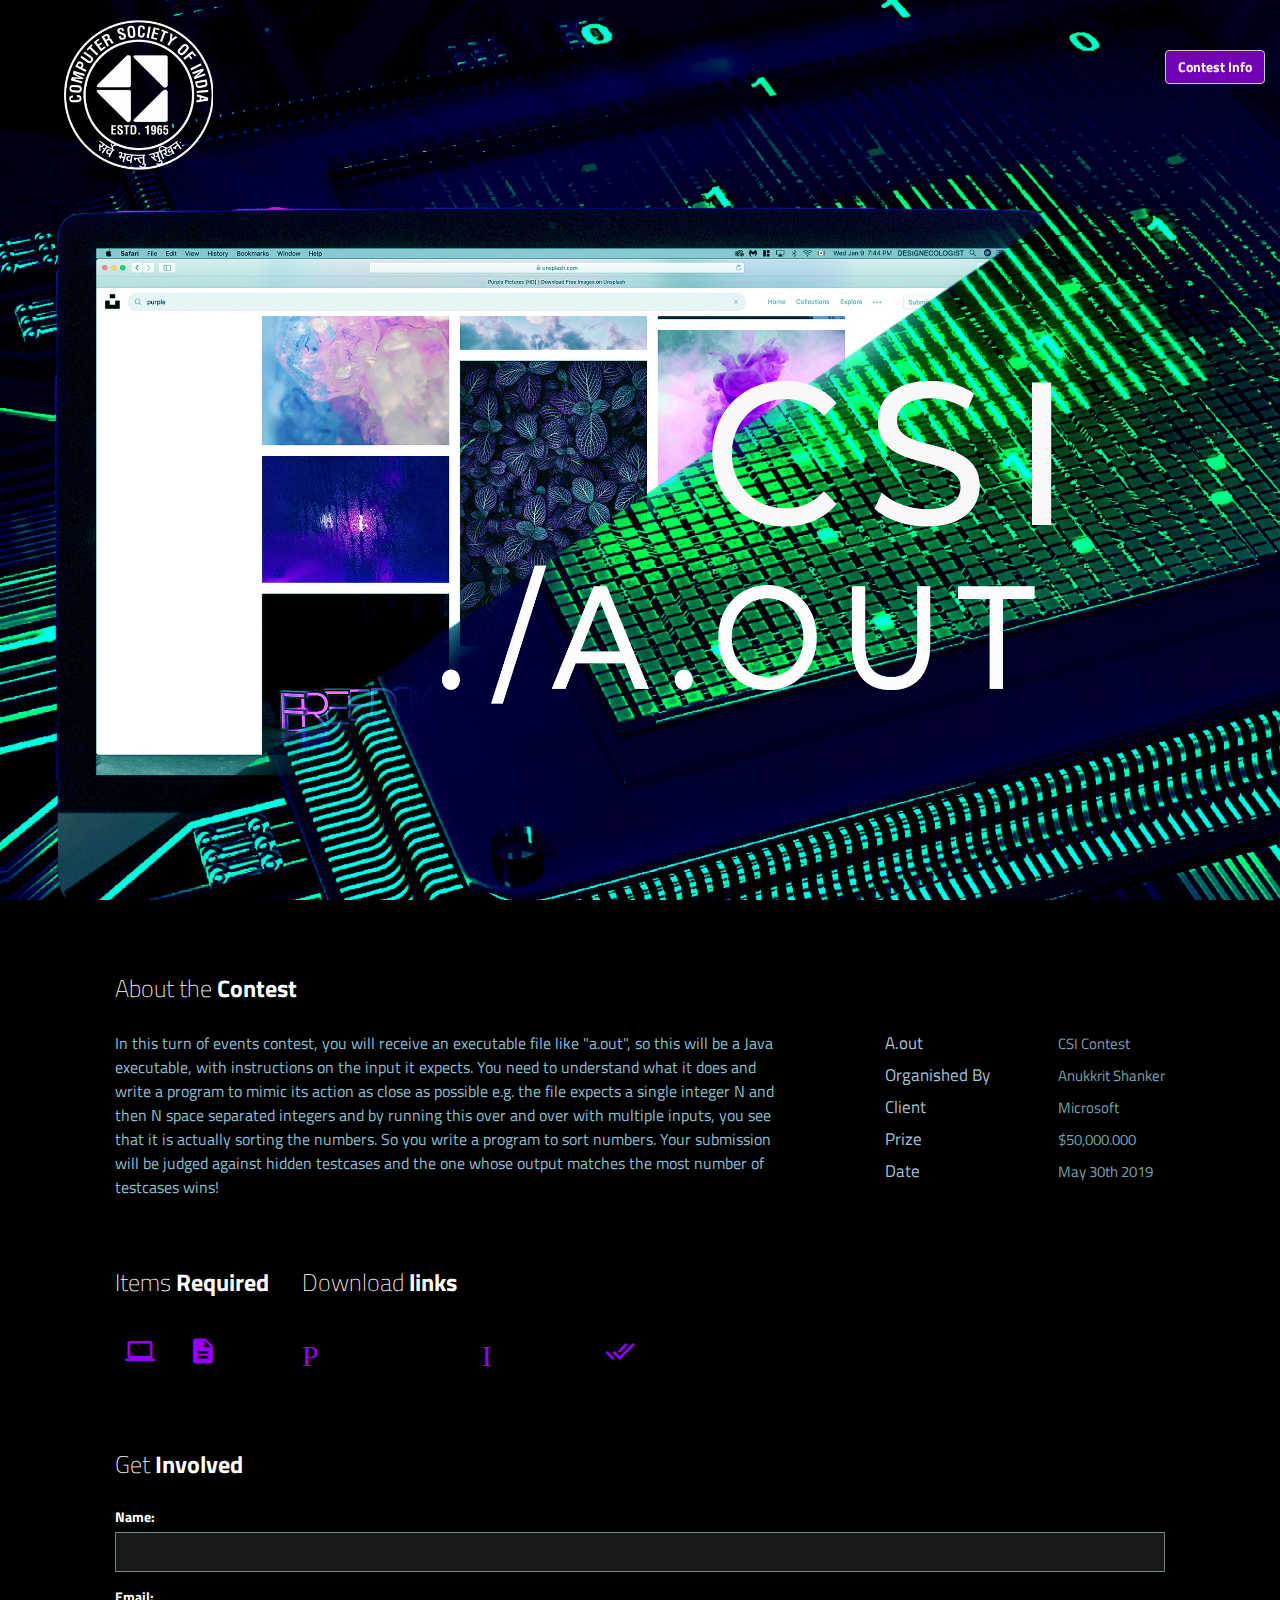
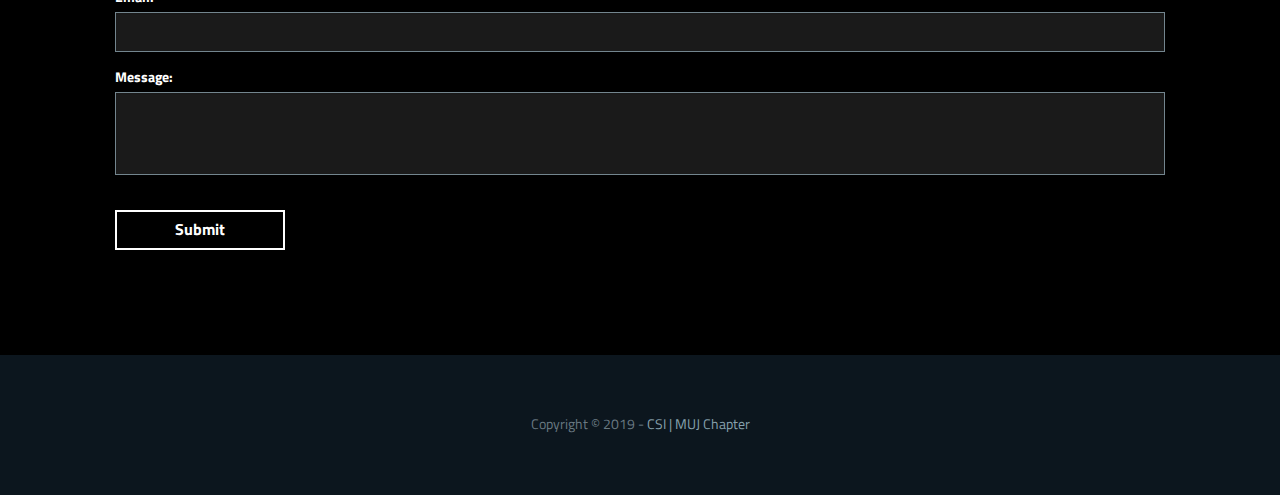
<file: web/portfolio-item-dark.html>
<!DOCTYPE html>
<html lang="en">


<head>

    <meta charset="utf-8">
    <meta http-equiv="X-UA-Compatible" content="IE=edge"/>
    <meta content='width=device-width, initial-scale=1.0, maximum-scale=1.0, user-scalable=0' name='viewport'/>
    <meta name="description" content="">
    <meta name="author" content="">

    <title>CSI MUJ Chapter | A.out</title>

    <link rel="icon" href="favicon.ico" type="image/x-icon">

    <!-- Fonts -->
    <link href="https://fonts.googleapis.com/css?family=Source+Sans+Pro:200,300,400,600,700%7CTitillium+Web:200,300,400,600,700&amp;subset=latin-ext" rel="stylesheet">
    <link href="https://fonts.googleapis.com/icon?family=Material+Icons" rel="stylesheet">
    <link href="assets/fonts/font-awesome/css/font-awesome.min.css" rel="stylesheet">
    <link href="https://fonts.googleapis.com/css?family=Source+Code+Pro" rel="stylesheet">


    <!-- Libraries CSS -->
    <link href="assets/css/bootstrap.min.css" rel="stylesheet">
    <link href="assets/css/animate.min.css" rel="stylesheet">
    <link href="assets/css/bootstrap-colorpicker.min.css" rel="stylesheet">

    <!-- Custom CSS -->
    <link href="assets/css/particle_light.css" rel="stylesheet">
    <link href="assets/css/particle_demo.css" rel="stylesheet">
    <link href="assets/css/skins.css" rel="stylesheet">

    <!-- HTML5 Shim and Respond.js IE8 support of HTML5 elements and media queries -->
    <!-- WARNING: Respond.js doesn't work if you view the page via file:// -->
    <!--[if lt IE 9]>
    <script src="https://oss.maxcdn.com/libs/html5shiv/3.7.0/html5shiv.js"></script>
    <script src="https://oss.maxcdn.com/libs/respond.js/1.4.2/respond.min.js"></script>
    <![endif]-->

</head>
<body>

<!-- Navigation Menu
================================================== -->
<header>
    <div id="st-logo"><a href="#0"><img src="csi-logo.png" height="150px" width="" style="margin-top:20px"alt="Logo"></a></div>
</header>


<!-- Portfolio Item
================================================== -->
<section class="portfolio-item">

    <div class="container-fluid">

        <div class="row">

            <div class="col-lg-12">
			<a href="#portfolio-details" class="btn btn-default pull-right hvr-sweep-to-right primary-2-back" id="project-info" style="margin-top:50px;font-weight:Bold;color:White;">Contest Info</a>

                

            </div>
            <!-- /.col-lg-6 -->
        </div>
        <!-- /.row -->
    </div>
    <!-- /.container-fluid -->
</section>

<section class="portfolio-item-details" id="portfolio-details">

    <div class="container">

        <div class="row">

            <div class="col-lg-12">

                <div class="col-lg-8 col-md-12">

                    <div class="portfolio-text">
                        <h3>About the <span>Contest</span></h3>
                        <p>In this turn of events contest, you will receive an executable file like "a.out", so this will be a Java executable, with instructions on the input it expects. 
						You need to understand what it does and write a program to mimic its action as close as possible e.g. the file expects a single integer N and then N space separated integers and by running this over and over with multiple inputs, you see that it is actually sorting the numbers. 
						So you write a program to sort numbers. Your submission will be judged against hidden testcases and the one whose output matches the most number of testcases wins!
                        </p>
                    </div>
                    <!-- /.service-text -->

                    <div class="portfolio-useful-links">
                        <h3> Items <span>Required</span></h3>
                        <ul class="list-inline portfolio-icons">
                            <li>
                                <a href="#" class="primary-back-hover">
                                    <i class="primary material-icons">laptop</i>
                                </a>
                            </li>
                            <li>
                                <a href="#" class="primary-back-hover">
                                    <i class="primary material-icons">description</i>
                                </a>
                            </li>
                            
                        </ul>
                        <!-- /.list-inline -->
                    </div>

                    <div class="portfolio-download-links">
                        <h3>Download <span>links</span></h3>
                        <ul class="list-inline portfolio-icons">
                            <li>
                                <a href="#" class="primary-back-hover">
                                    <i class="primary material-icons">Poster</i>
                                </a>
                            </li>
                            <li>
                                <a href="#" class="primary-back-hover">
                                    <i class="primary material-icons">Info</i>
                                </a>
                            </li>
                            <li>
                                <a href="#" class="primary-back-hover">
                                    <i class="primary material-icons">done_all</i>
                                </a>
                            </li>
                        </ul>
                        <!-- /.list-inline -->
                    </div>


                </div>

                <div class="col-lg-4 col-md-12">
                    <ul class="portfolio-info">
                        <li>
                            <p class="first">A.out</p>
                            <p class="second">CSI Contest</p>
                        </li>
                        <li>
                            <p class="first">Organished By</p>
                            <p class="second">Anukkrit Shanker</p>
                        </li>
                        <li>
                            <p class="first">Client</p>
                            <p class="second">Microsoft</p>
                        </li>
                        <li>
                            <p class="first">Prize</p>
                            <p class="second">$50,000.000</p>
                        </li>
                        <li>
                            <p class="first">Date</p>
                            <p class="second">May 30th 2019</p>
                        </li>
                        
                    </ul>
                    <!-- /.list-inline -->
                </div>

                <div class="col-lg-12 col-md-12">
                    <div class="portfolio-form">
                        <h3>Get <span>Involved</span></h3>
                        <form>
                            <div class="form-group">
                                <label for="name">Name: </label>
                                <input type="text" id="name" name="name" class="form-control">
                            </div>
                            <!-- /.form-group -->

                            <div class="form-group">
                                <label for="email">Email: </label>
                                <input type="email" id="email" name="email" class="form-control">
                            </div>
                            <!-- /.form-group -->

                            <div class="form-group">
                                <label for="message">Message: </label>
                                <textarea id="message" name="message" class="form-control" rows="3"></textarea>
                            </div>
                            <!-- /.form-group -->

                            <button type="submit" class="btn btn-default primary-back-hover primary-hover-border">Submit</button>
                        </form>
                    </div>
                    <!-- /.portfolio-form -->
                </div>

            </div>
        </div>

    </div>

</section>

<!-- Footer
================================================== -->
<footer>
    <p>Copyright © 2019 -<a href="#" class="primary-hover"> CSI | MUJ Chapter</a></p>
</footer>


<!-- Modal -->
<div class="modal fade" id="style-modal" tabindex="-1" role="dialog" aria-labelledby="style-modal-label">
    <div class="modal-dialog modal-lg" role="document">
        <div class="modal-content">
            <div class="modal-header">
                <button type="button" class="close" data-dismiss="modal" aria-label="Close"><span aria-hidden="true">&times;</span></button>
                <h4 class="modal-title" id="style-modal-label">Your Colors CSS</h4>
            </div>
            <div class="modal-body">
                <pre>
                    <code id="cssStyles">

                    </code>
                </pre>
            </div>
            <div class="modal-footer">
                <button type="button" class="btn btn-default" id="downloadLink">Download CSS</button>
                <button type="button" class="btn btn-default" data-dismiss="modal">Close</button>
            </div>
        </div>
    </div>
</div>



<!-- Scripts
================================================== -->
<!-- JavaScript Libraries -->
<script src="assets/js/libs.min.js"></script>

<!-- Custom Particle Theme JavaScript -->
<script src="assets/js/portfolio-item.js"></script>
<script src="assets/js/skilltech-style-switcher.min.js"></script>
</body>


</html>
</file>
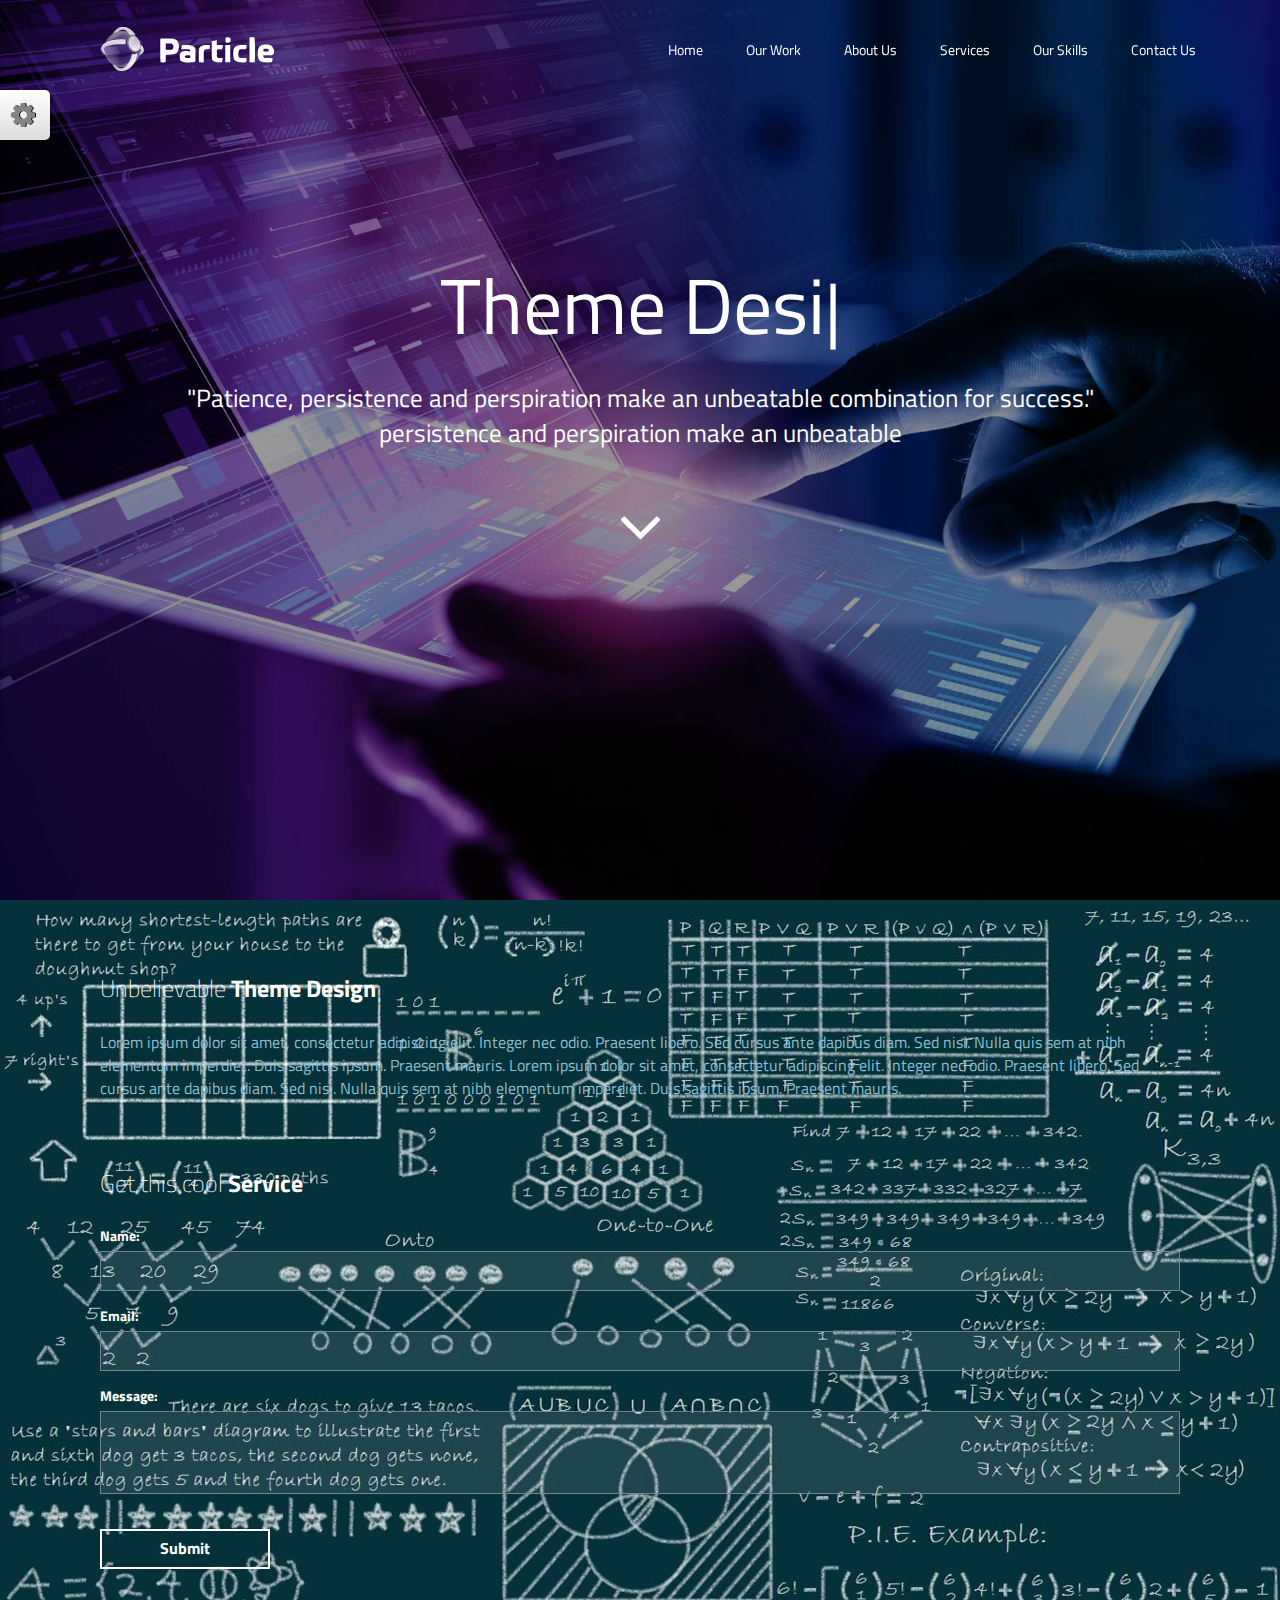
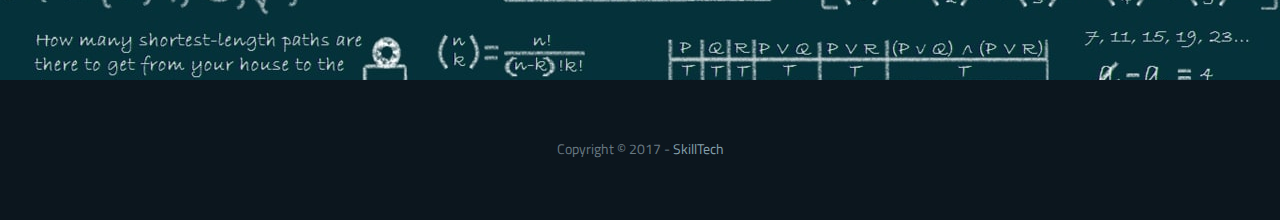
<file: web/service-item-dark.html>
<!DOCTYPE html>
<html lang="en">

<!-- Mirrored from www.skilltechwebdesign.com/htmlthemes/particle/service-item-dark.html by HTTrack Website Copier/3.x [XR&CO'2014], Wed, 26 Sep 2018 13:54:25 GMT -->
<head>

    <meta charset="utf-8">
    <meta http-equiv="X-UA-Compatible" content="IE=edge"/>
    <meta content='width=device-width, initial-scale=1.0, maximum-scale=1.0, user-scalable=0' name='viewport'/>
    <meta name="description" content="">
    <meta name="author" content="">

    <title>Particle Theme | Service Item</title>

    <link rel="icon" href="favicon.ico" type="image/x-icon">

    <!-- Fonts -->
    <link href="https://fonts.googleapis.com/css?family=Source+Sans+Pro:200,300,400,600,700%7CTitillium+Web:200,300,400,600,700&amp;subset=latin-ext" rel="stylesheet">
    <link href="https://fonts.googleapis.com/icon?family=Material+Icons" rel="stylesheet">
    <link href="https://fonts.googleapis.com/css?family=Source+Code+Pro" rel="stylesheet">
    <link href="assets/fonts/font-awesome/css/font-awesome.min.css" rel="stylesheet">

    <!-- Libraries CSS -->
    <link href="assets/css/bootstrap.min.css" rel="stylesheet">
    <link href="assets/css/animate.min.css" rel="stylesheet">
    <link href="assets/css/bootstrap-colorpicker.min.css" rel="stylesheet">

    <!-- Custom CSS -->
    <link href="assets/css/particle_light.css" rel="stylesheet">
    <link href="assets/css/particle_demo.css" rel="stylesheet">
    <link href="assets/css/skins.css" rel="stylesheet">


    <!-- HTML5 Shim and Respond.js IE8 support of HTML5 elements and media queries -->
    <!-- WARNING: Respond.js doesn't work if you view the page via file:// -->
    <!--[if lt IE 9]>
    <script src="https://oss.maxcdn.com/libs/html5shiv/3.7.0/html5shiv.js"></script>
    <script src="https://oss.maxcdn.com/libs/respond.js/1.4.2/respond.min.js"></script>
    <![endif]-->

</head>
<body>

<!-- Navigation Menu
================================================== -->
<header>
    <div id="st-logo">
        <a href="#0">
            <img src="assets/images/logo-normal.png" alt="Logo">
        </a>
    </div>
</header>

<div id="st-nav">
    <a href="#0" class="st-nav-trigger">Menu<span></span></a>

    <nav id="st-main-nav">
        <ul>
            <li>
                <a class="page-scroll hvr-underline-from-center" href="index_dark.html#page-top">Home</a>
            </li>
            <li>
                <a class="page-scroll hvr-underline-from-center" href="index_dark.html#our-work">Our Work</a>
            </li>
            <li>
                <a class="page-scroll hvr-underline-from-center" href="index_dark.html#about">About Us</a>
            </li>
            <li>
                <a class="page-scroll hvr-underline-from-center" href="index_dark.html#services">Services</a>
            </li>
            <li>
                <a class="page-scroll hvr-underline-from-center" href="index_dark.html#skills">Our Skills</a>
            </li>
            <li>
                <a class="page-scroll hvr-underline-from-center" href="index_dark.html#contact">Contact Us</a>
            </li>
        </ul>
    </nav>
</div>

<!-- Service Item
================================================== -->
<section class="service-item">
    <div class="service-item-layer"></div>

    <div class="container-fluid">

        <div class="row">

            <div class="col-lg-12">

                <div class="typed-headline">
                    <span class="skilltechtypetext">
                        <span class="typed-cursor">|</span>
                    </span>
                </div>
                <!-- /.typed-headline -->

                <div class="service-headline-text">
                    <p>"Patience, persistence and perspiration make an unbeatable combination for success."<br>
                        persistence and perspiration make an unbeatable</p>

                    <div class="service-item-read-more">
                        <a href="#service-details" class="arrow-down page-scroll">
                            <i class="fa fa-angle-down bounce" aria-hidden="true"></i>
                        </a>
                    </div>
                    <!-- /.service-item-read-more -->
                </div>
                <!-- /.service-headline-text -->
            </div>
            <!-- /.col-lg-6 -->
        </div>
        <!-- /.row -->
    </div>
    <!-- /.container-fluid -->
</section>
<!-- /.service-item -->

<section class="service-item-details" id="service-details">

    <div class="container">

        <div class="row">

            <div class="col-lg-12">

                <div class="service-text">
                    <h3>Unbelievable  <span>Theme Design</span></h3>
                    <p>Lorem ipsum dolor sit amet, consectetur adipiscing elit. Integer nec odio. Praesent libero. Sed
                        cursus ante dapibus diam. Sed nisi. Nulla quis sem at nibh elementum imperdiet. Duis sagittis
                        ipsum. Praesent mauris. Lorem ipsum dolor sit amet, consectetur adipiscing elit. Integer nec
                        odio. Praesent libero. Sed cursus ante dapibus diam. Sed nisi. Nulla quis sem at nibh elementum
                        imperdiet. Duis sagittis ipsum. Praesent mauris.
                    </p>
                </div>
                <!-- /.service-text -->

                <div class="service-form">
                    <h3>Get this cool <span>Service</span></h3>
                    <form>
                        <div class="form-group">
                            <label for="name">Name: </label>
                            <input type="text" id="name" name="name" class="form-control">
                        </div>
                        <!-- /.form-group -->

                        <div class="form-group">
                            <label for="email">Email: </label>
                            <input type="email" id="email" name="email" class="form-control">
                        </div>
                        <!-- /.form-group -->

                        <div class="form-group">
                            <label for="message">Message: </label>
                            <textarea id="message" name="message" class="form-control" rows="3"></textarea>
                        </div>
                        <!-- /.form-group -->

                        <button type="submit" class="btn btn-default primary-back-hover primary-hover-border">Submit</button>
                    </form>
                </div>
                <!-- /.service-form -->
            </div>
        </div>
    </div>
</section>

<!-- Footer
================================================== -->
<footer>
    <p>Copyright © 2017 -<a href="http://www.skilltechwebdesign.com/" class="primary-hover"> SkillTech</a></p>
</footer>

<!-- Style Switcher -->
<div class="style-switcher" id="styler">
    <div class="color-chooser">
        <div class="style-heading">
            <p>Choose Your Colors</p>
        </div>
        <!-- /.style-heading -->

        <ul class="colors-list">
            <li>
                <div class="color-picker">
                    <p>Primary Color</p>
                    <div id="cp1" class="input-group colorpicker-component">
                        <input type="text" value="#9600f4" class="form-control" />
                        <span class="input-group-addon"><i></i></span>
                    </div>
                </div>
                <!-- /.color-picker -->
            </li>
            <li>
                <div class="color-picker">
                    <p>Primary color 2</p>
                    <div id="cp2" class="input-group colorpicker-component">
                        <input type="text" value="#7100B7" class="form-control" />
                        <span class="input-group-addon"><i></i></span>
                    </div>
                </div>
                <!-- /.color-picker -->
            </li>
            <li>
                <div class="color-picker">
                    <p>Primary Color 3</p>
                    <div id="cp3" class="input-group colorpicker-component">
                        <input type="text" value="#B649FF" class="form-control" />
                        <span class="input-group-addon"><i></i></span>
                    </div>
                </div>
                <!-- /.color-picker -->
            </li>
            <li>
                <div class="color-picker">
                    <p>Primary Color 4</p>
                    <div id="cp4" class="input-group colorpicker-component">
                        <input type="text" value="#D42BFF" class="form-control" />
                        <span class="input-group-addon"><i></i></span>
                    </div>
                </div>
                <!-- /.color-picker -->
            </li>
            <li>
                <div class="color-picker">
                    <p>Secondary color</p>
                    <div id="cp5" class="input-group colorpicker-component">
                        <input type="text" value="#00F2FF" class="form-control" />
                        <span class="input-group-addon"><i></i></span>
                    </div>
                </div>
                <!-- /.color-picker -->
            </li>
            <li>
                <div class="color-picker">
                    <p>Secondary color 2</p>
                    <div id="cp6" class="input-group colorpicker-component">
                        <input type="text" value="#00BBFF" class="form-control" />
                        <span class="input-group-addon"><i></i></span>
                    </div>
                </div>
                <!-- /.color-picker -->
            </li>
            <li>
                <!-- Button trigger modal -->
                <button type="button" class="btn btn-default" data-toggle="modal" data-target="#style-modal">
                    Get CSS
                </button>
                <a href="#" class="btn btn-default">Buy Now</a>
            </li>
        </ul>

    </div>
    <!-- /.styles -->
    <div class="gear" id="gear-click">
        <i class="fa fa-cog fa-spin fa-fw slow-spin"></i>
    </div>
    <!-- /.gear -->
</div>
<!-- /.style-switcher -->



<!-- Modal -->
<div class="modal fade" id="style-modal" tabindex="-1" role="dialog" aria-labelledby="style-modal-label">
    <div class="modal-dialog modal-lg" role="document">
        <div class="modal-content">
            <div class="modal-header">
                <button type="button" class="close" data-dismiss="modal" aria-label="Close"><span aria-hidden="true">&times;</span></button>
                <h4 class="modal-title" id="style-modal-label">Your Colors CSS</h4>
            </div>
            <div class="modal-body">
                <pre>
                    <code id="cssStyles">

                    </code>
                </pre>
            </div>
            <div class="modal-footer">
                <button type="button" class="btn btn-default" id="downloadLink">Download CSS</button>
                <button type="button" class="btn btn-default" data-dismiss="modal">Close</button>
            </div>
        </div>
    </div>
</div>


<!-- Scritps
================================================== -->
<!-- JavaScript Libraries -->
<script src="assets/js/libs.min.js"></script>

<!-- Custom Particle Theme JavaScript -->
<script src="assets/js/service-item.js"></script>
<script src="assets/js/skilltech-style-switcher.min.js"></script>
</body>

<!-- Mirrored from www.skilltechwebdesign.com/htmlthemes/particle/service-item-dark.html by HTTrack Website Copier/3.x [XR&CO'2014], Wed, 26 Sep 2018 13:54:26 GMT -->
</html>
</file>
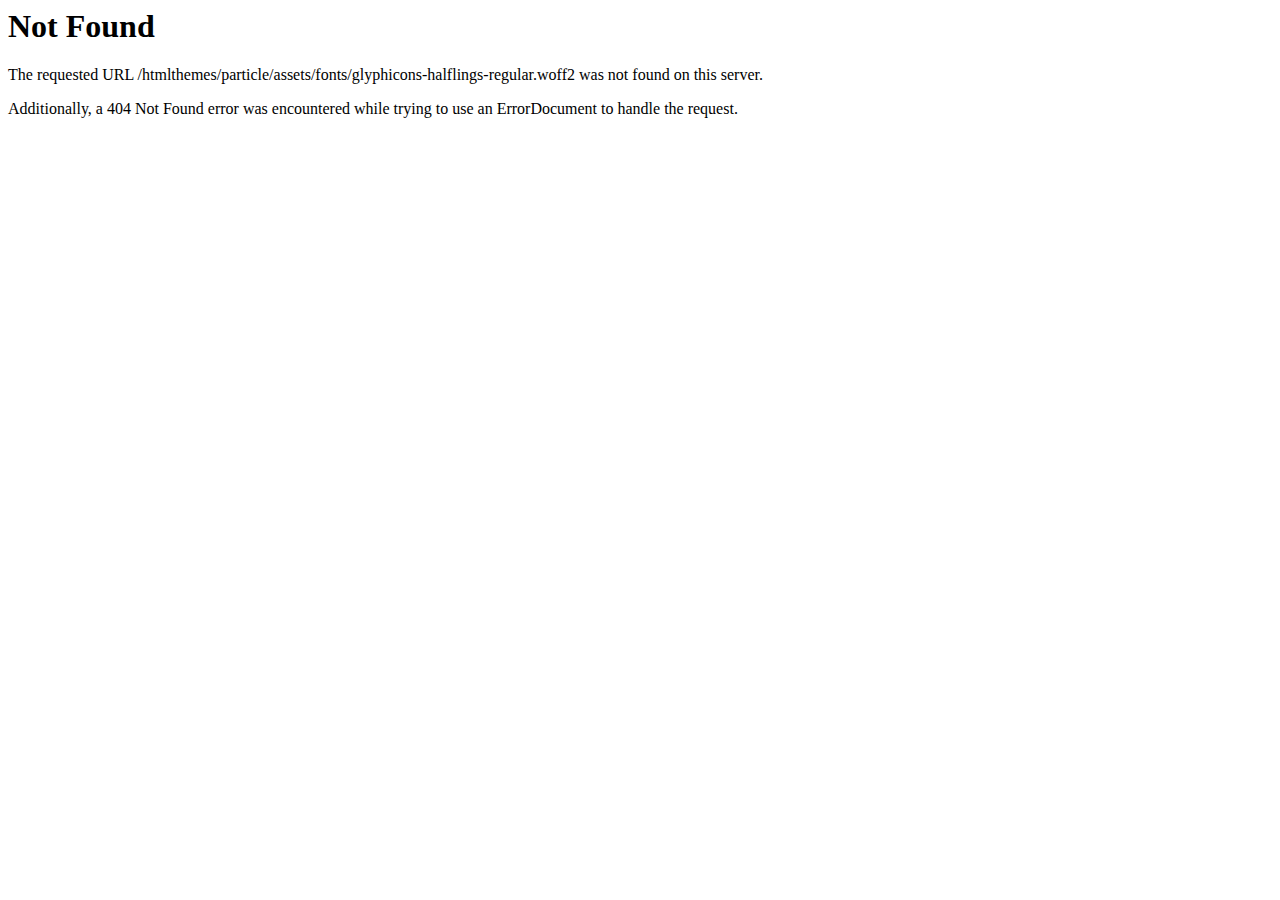
<file: web/assets/fonts/glyphicons-halflings-regular-2.html>
<!DOCTYPE HTML PUBLIC "-//IETF//DTD HTML 2.0//EN">
<html><head>
<title>404 Not Found</title>
</head><body>
<h1>Not Found</h1>
<p>The requested URL /htmlthemes/particle/assets/fonts/glyphicons-halflings-regular.woff2 was not found on this server.</p>
<p>Additionally, a 404 Not Found
error was encountered while trying to use an ErrorDocument to handle the request.</p>
</body></html>
</file>
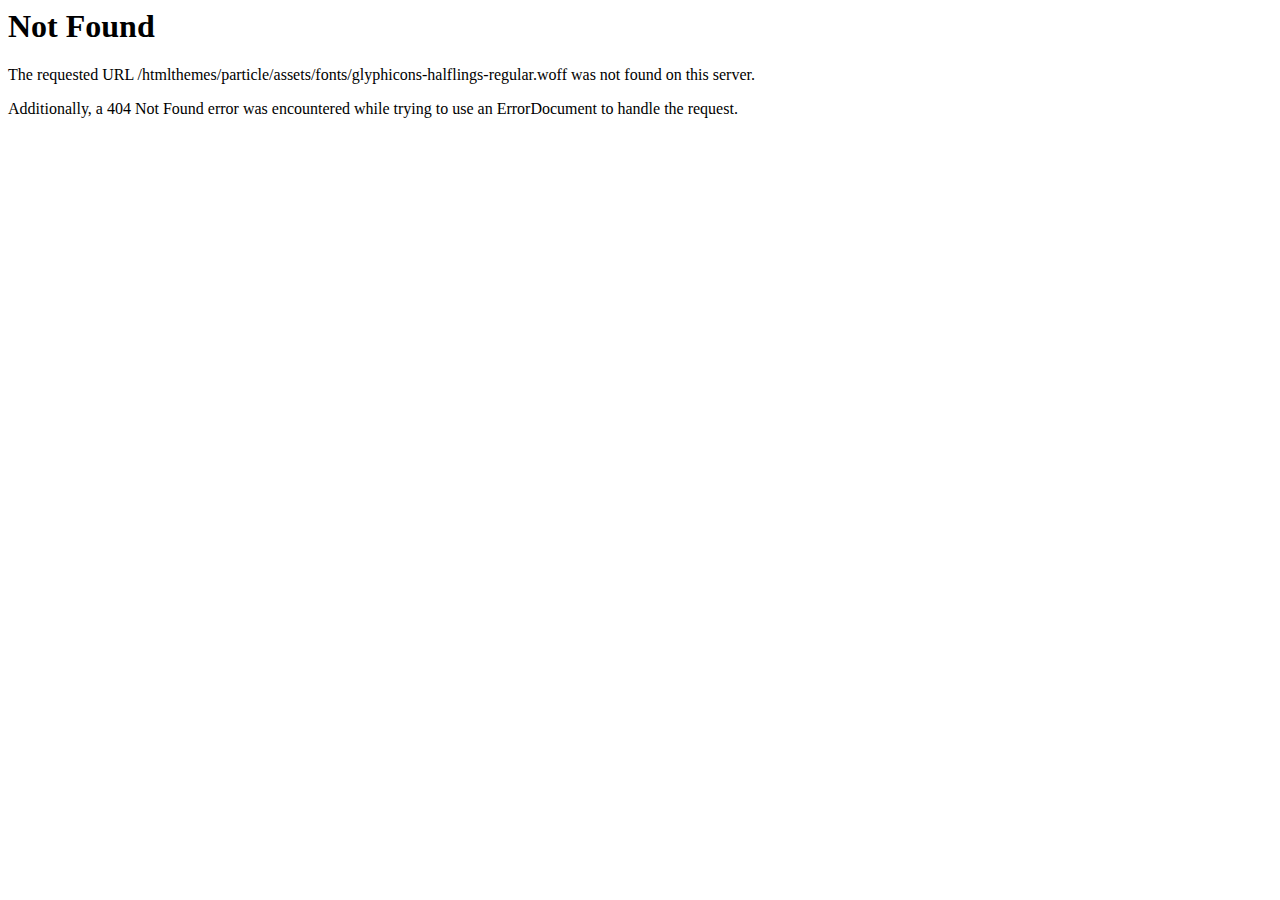
<file: web/assets/fonts/glyphicons-halflings-regular-3.html>
<!DOCTYPE HTML PUBLIC "-//IETF//DTD HTML 2.0//EN">
<html><head>
<title>404 Not Found</title>
</head><body>
<h1>Not Found</h1>
<p>The requested URL /htmlthemes/particle/assets/fonts/glyphicons-halflings-regular.woff was not found on this server.</p>
<p>Additionally, a 404 Not Found
error was encountered while trying to use an ErrorDocument to handle the request.</p>
</body></html>
</file>
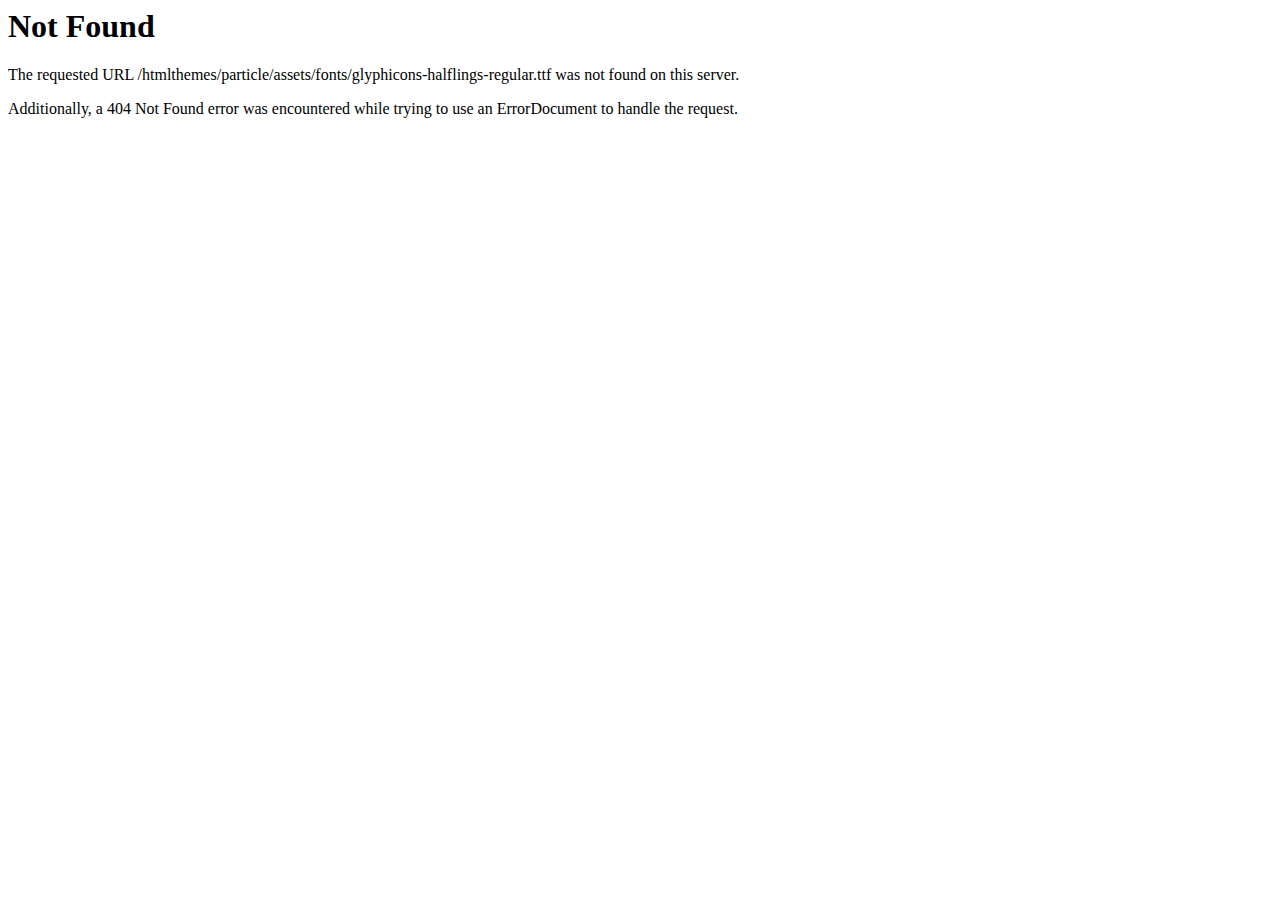
<file: web/assets/fonts/glyphicons-halflings-regular-4.html>
<!DOCTYPE HTML PUBLIC "-//IETF//DTD HTML 2.0//EN">
<html><head>
<title>404 Not Found</title>
</head><body>
<h1>Not Found</h1>
<p>The requested URL /htmlthemes/particle/assets/fonts/glyphicons-halflings-regular.ttf was not found on this server.</p>
<p>Additionally, a 404 Not Found
error was encountered while trying to use an ErrorDocument to handle the request.</p>
</body></html>
</file>
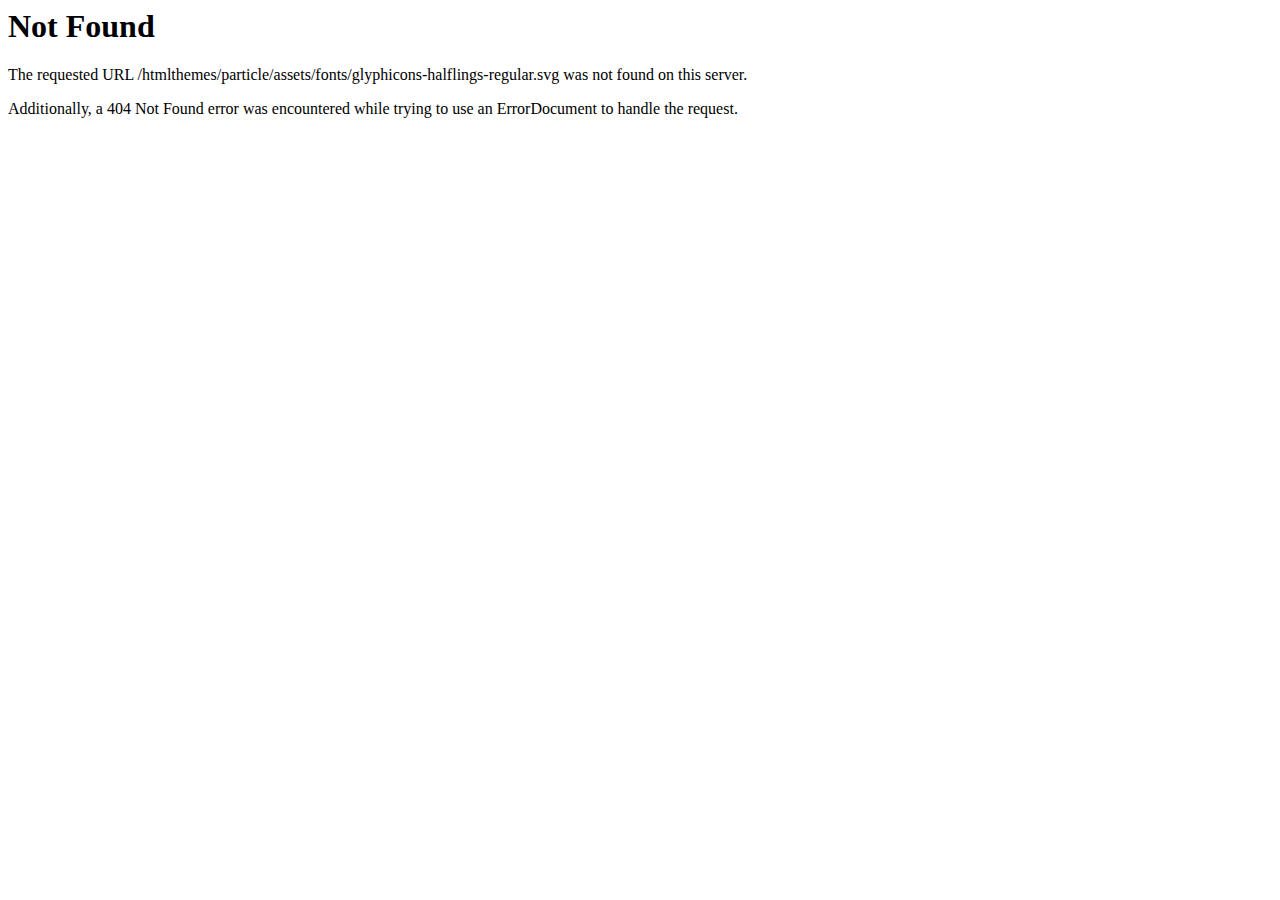
<file: web/assets/fonts/glyphicons-halflings-regular-5.html>
<!DOCTYPE HTML PUBLIC "-//IETF//DTD HTML 2.0//EN">
<html><head>
<title>404 Not Found</title>
</head><body>
<h1>Not Found</h1>
<p>The requested URL /htmlthemes/particle/assets/fonts/glyphicons-halflings-regular.svg was not found on this server.</p>
<p>Additionally, a 404 Not Found
error was encountered while trying to use an ErrorDocument to handle the request.</p>
</body></html>
</file>
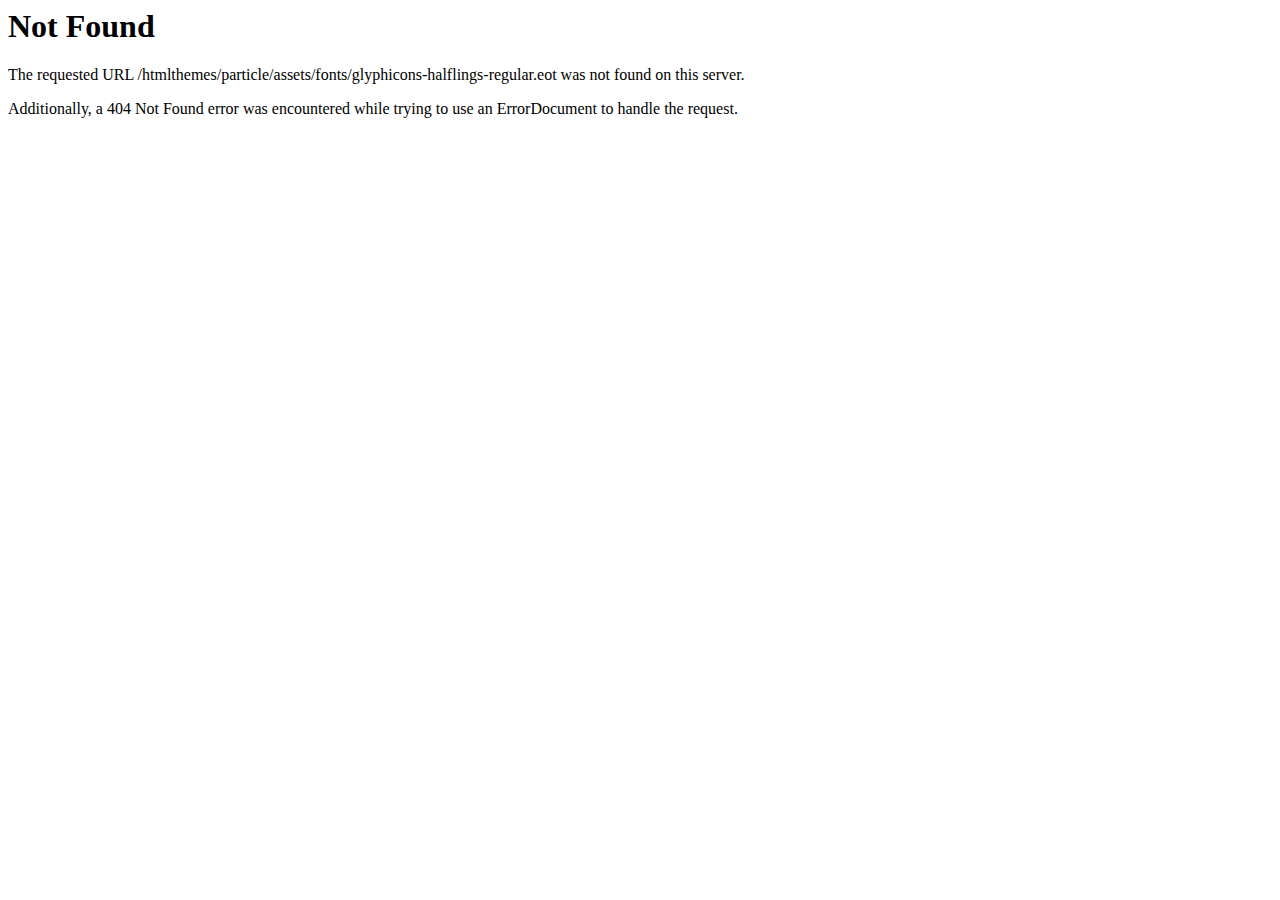
<file: web/assets/fonts/glyphicons-halflings-regular.html>
<!DOCTYPE HTML PUBLIC "-//IETF//DTD HTML 2.0//EN">
<html><head>
<title>404 Not Found</title>
</head><body>
<h1>Not Found</h1>
<p>The requested URL /htmlthemes/particle/assets/fonts/glyphicons-halflings-regular.eot was not found on this server.</p>
<p>Additionally, a 404 Not Found
error was encountered while trying to use an ErrorDocument to handle the request.</p>
</body></html>
</file>
<file: web/assets/css/particle_dark.css>
/**
    Main Particle Theme CSS

    --INDEX:
    1. Global Styles
    2. Navigation
    3. Hero Section
    4. Image Section
    5. Our Work Section
    6. About Section
    7. Quote Section
    8. Services Section
    9. Call To Action Section
    10. Skills Section
    11. Contact Section
    12. Footer
    13. Portfolio Item
    14. Service Item
    15. Media Queries
 */

/* 1. Global Styles
--------------------------------- */
html {
    width: 100%;
    height: 100%;
}

body {
    width: 100%;
    height: 100%;
    overflow-x: hidden;
    font-family: 'Titillium Web', sans-serif;
}

a,
a:hover,
a:active,
a:visited,
a:focus {
    text-decoration: none;
}

/* 2. Navigation
--------------------------------- */
header {
    position: relative;
    height: 100px;
    background: transparent;
    text-align: center;
}

header #st-logo {
    z-index: 1001;
}

header #st-logo img {
    position: relative;
    z-index: 1001;
}

#st-nav ul {
    position: fixed;
    width: 90%;
    max-width: 400px;
    right: 5%;
    bottom: 20px;
    border-radius: 0.25em;
    background: rgba(12, 22, 30, 0.9);
    visibility: hidden;
    /* remove overflow:hidden if you want to create a drop-down menu
     - but then remember to fix/eliminate the list items animation */
    overflow: hidden;
    z-index: 9990;
    -webkit-backface-visibility: hidden;
    backface-visibility: hidden;
    -webkit-transform: scale(0);
    -moz-transform: scale(0);
    -ms-transform: scale(0);
    -o-transform: scale(0);
    transform: scale(0);
    -webkit-transform-origin: 100% 100%;
    -moz-transform-origin: 100% 100%;
    -ms-transform-origin: 100% 100%;
    -o-transform-origin: 100% 100%;
    transform-origin: 100% 100%;
    -webkit-transition: -webkit-transform 0.3s, visibility 0s 0.3s;
    -moz-transition: -moz-transform 0.3s, visibility 0s 0.3s;
    transition: transform 0.3s, visibility 0s 0.3s;
}

#st-nav ul li {
    -webkit-backface-visibility: hidden;
    backface-visibility: hidden;
}

#st-nav ul.is-visible {
    visibility: visible;
    -webkit-transform: scale(1);
    -moz-transform: scale(1);
    -ms-transform: scale(1);
    -o-transform: scale(1);
    transform: scale(1);
    -webkit-transition: -webkit-transform 0.3s, visibility 0s 0s;
    -moz-transition: -moz-transform 0.3s, visibility 0s 0s;
    transition: transform 0.3s, visibility 0s 0s;
}

#st-nav ul.is-visible li:nth-child(1) {
    /* list items animation */
    -webkit-animation: st-slide-in 0.2s;
    -moz-animation: st-slide-in 0.2s;
    animation: st-slide-in 0.2s;
}

#st-nav ul.is-visible li:nth-child(2) {
    -webkit-animation: st-slide-in 0.3s;
    -moz-animation: st-slide-in 0.3s;
    animation: st-slide-in 0.3s;
}

#st-nav ul.is-visible li:nth-child(3) {
    -webkit-animation: st-slide-in 0.4s;
    -moz-animation: st-slide-in 0.4s;
    animation: st-slide-in 0.4s;
}

#st-nav ul.is-visible li:nth-child(4) {
    -webkit-animation: st-slide-in 0.5s;
    -moz-animation: st-slide-in 0.5s;
    animation: st-slide-in 0.5s;
}

#st-nav ul.is-visible li:nth-child(5) {
    -webkit-animation: st-slide-in 0.6s;
    -moz-animation: st-slide-in 0.6s;
    animation: st-slide-in 0.6s;
}

#st-nav li a {
    display: inline-block;
    padding: 1.6em;
    width: 100%;
}

#st-nav li:last-child a {
    border-bottom: none;
}

#st-main-nav ul li a {
    color: #ffffff;
}

.st-nav-trigger {
    position: fixed;
    bottom: 20px;
    right: 5%;
    width: 44px;
    height: 44px;
    background: white;
    border-radius: 0.25em;
    overflow: hidden;
    text-indent: 100%;
    white-space: nowrap;
    z-index: 9999;
}

.st-nav-trigger span {
    /* the span element is used to create the menu icon */
    position: absolute;
    display: block;
    width: 20px;
    height: 2px;
    top: 50%;
    margin-top: -1px;
    left: 50%;
    margin-left: -10px;
    -webkit-transition: background 0.3s;
    -moz-transition: background 0.3s;
    transition: background 0.3s;
}

.st-nav-trigger span::before,
.st-nav-trigger span::after {
    content: '';
    position: absolute;
    left: 0;
    background: inherit;
    width: 100%;
    height: 100%;
    -webkit-transform: translateZ(0);
    -moz-transform: translateZ(0);
    -ms-transform: translateZ(0);
    -o-transform: translateZ(0);
    transform: translateZ(0);
    -webkit-backface-visibility: hidden;
    backface-visibility: hidden;
    -webkit-transition: -webkit-transform 0.3s, background 0s;
    -moz-transition: -moz-transform 0.3s, background 0s;
    transition: transform 0.3s, background 0s;
}

.st-nav-trigger span::before {
    top: -6px;
    -webkit-transform: rotate(0deg);
    -moz-transform: rotate(0deg);
    -ms-transform: rotate(0deg);
    -o-transform: rotate(0deg);
    transform: rotate(0deg);
}

.st-nav-trigger span::after {
    bottom: -6px;
    -webkit-transform: rotate(0deg);
    -moz-transform: rotate(0deg);
    -ms-transform: rotate(0deg);
    -o-transform: rotate(0deg);
    transform: rotate(0deg);
}

.st-nav-trigger.menu-is-open {
    box-shadow: none;
}

.st-nav-trigger.menu-is-open span {
    background: rgba(232, 74, 100, 0);
}

.st-nav-trigger.menu-is-open span::before {
    top: 0;
    -webkit-transform: rotate(135deg);
    -moz-transform: rotate(135deg);
    -ms-transform: rotate(135deg);
    -o-transform: rotate(135deg);
    transform: rotate(135deg);
}

.st-nav-trigger.menu-is-open span::after {
    bottom: 0;
    -webkit-transform: rotate(225deg);
    -moz-transform: rotate(225deg);
    -ms-transform: rotate(225deg);
    -o-transform: rotate(225deg);
    transform: rotate(225deg);
}

@-webkit-keyframes st-slide-in {
    0% {
        -webkit-transform: translateX(100px);
    }

    100% {
        -webkit-transform: translateY(0);
    }
}

@-moz-keyframes st-slide-in {
    0% {
        -moz-transform: translateX(100px);
    }

    100% {
        -moz-transform: translateY(0);
    }
}

@keyframes st-slide-in {
    0% {
        -webkit-transform: translateX(100px);
        -moz-transform: translateX(100px);
        -ms-transform: translateX(100px);
        -o-transform: translateX(100px);
        transform: translateX(100px);
    }

    100% {
        -webkit-transform: translateY(0);
        -moz-transform: translateY(0);
        -ms-transform: translateY(0);
        -o-transform: translateY(0);
        transform: translateY(0);
    }
}

@-webkit-keyframes st-bounce-in {
    0% {
        -webkit-transform: scale(0);
    }

    60% {
        -webkit-transform: scale(1.2);
    }

    100% {
        -webkit-transform: scale(1);
    }
}

@-moz-keyframes st-bounce-in {
    0% {
        -moz-transform: scale(0);
    }

    60% {
        -moz-transform: scale(1.2);
    }

    100% {
        -moz-transform: scale(1);
    }
}

@keyframes st-bounce-in {
    0% {
        -webkit-transform: scale(0);
        -moz-transform: scale(0);
        -ms-transform: scale(0);
        -o-transform: scale(0);
        transform: scale(0);
    }

    60% {
        -webkit-transform: scale(1.2);
        -moz-transform: scale(1.2);
        -ms-transform: scale(1.2);
        -o-transform: scale(1.2);
        transform: scale(1.2);
    }

    100% {
        -webkit-transform: scale(1);
        -moz-transform: scale(1);
        -ms-transform: scale(1);
        -o-transform: scale(1);
        transform: scale(1);
    }
}

/* Underline From Center */
.hvr-underline-from-center {
    display: inline-block;
    vertical-align: middle;
    -webkit-transform: translateZ(0);
    transform: translateZ(0);
    box-shadow: 0 0 1px rgba(0, 0, 0, 0);
    -webkit-backface-visibility: hidden;
    backface-visibility: hidden;
    -moz-osx-font-smoothing: grayscale;
    position: relative;
    overflow: hidden;
}

.hvr-underline-from-center:before {
    content: "";
    position: absolute;
    z-index: -1;
    left: 50%;
    right: 50%;
    bottom: 0;
    background: rgba(255, 255, 255, .7);
    height: 4px;
    -webkit-transition-property: left, right;
    transition-property: left, right;
    -webkit-transition-duration: 0.3s;
    transition-duration: 0.3s;
    -webkit-transition-timing-function: ease-out;
    transition-timing-function: ease-out;
}

.hvr-underline-from-center:hover:before,
.hvr-underline-from-center:focus:before,
.hvr-underline-from-center:active:before {
    left: 0;
    right: 0;
}

/* 3. Hero Section
--------------------------------- */
.hero-section-2 .headlines-wrapper .typed-cursor,
.typed-headline .typed-cursor {
    opacity: 1;
    -webkit-animation: blink 0.7s infinite;
    -moz-animation: blink 0.7s infinite;
    animation: blink 0.7s infinite;
    color: #ffffff;
}

.hero-section-2 .headlines-wrapper .typed-cursor {
    font-size: 76px;
    line-height: 76px;
}

@keyframes blink {
    0% {
        opacity: 1;
    }
    50% {
        opacity: 0;
    }
    100% {
        opacity: 1;
    }
}

@-webkit-keyframes blink {
    0% {
        opacity: 1;
    }
    50% {
        opacity: 0;
    }
    100% {
        opacity: 1;
    }
}

@-moz-keyframes blink {
    0% {
        opacity: 1;
    }
    50% {
        opacity: 0;
    }
    100% {
        opacity: 1;
    }
}

.hero-section-2 {
    height: 100%;
    width: 100%;
    text-align: center;
    margin-top: -100px;
    background: url(../images/hero-dark.jpg);
    position: relative;
    background-size: cover;
}

.hero-section-2 #particles-js {
    margin-top: 0;
    width: 100%;
    height: 100vh;
}

.hero-section-2 .headlines-wrapper {
    position: absolute;
    margin-left: auto;
    margin-right: auto;
    left: 0;
    right: 0;
    top: 380px;
}

.hero-section-2 .skilltechtypetext {
    color: #ffffff;
    font-weight: 700;
    font-size: 76px;
    line-height: 90px;
}

.hero-section-2 h3 {
    line-height: 44px;
    font-size: 37px;
    color: #ffffff;
    font-weight: 400;
    margin-bottom: 0;
    position: absolute;
    margin-left: auto;
    margin-right: auto;
    left: 0;
    right: 0;
}

.hero-section-2 .first-headline {
    top: 470px;
}

.hero-section-2 .second-headline {
    margin-top: 5px;
    top: 540px;
}

.hero-section-2 .second-headline span {
    font-weight: 700;
}

/* 4. Image Section
--------------------------------- */

.image-section {
    height: 700px;
    width: 100%;
    background: url(../images/bg_new.png) no-repeat 50% 50% fixed;
    padding-top: 260px;
    padding-bottom: 260px;

}

.image-section h3 {
    line-height: 1;
    font-size: 44px;
    color: #ffffff;
    font-weight: 300;
    margin-top: 0;
}

.image-section h3 span {
    font-weight: 600;
}

.image-section h4 {
    line-height: 41px;
    font-size: 34px;
    color: #ffffff;
    font-family: 'Source Sans Pro', sans-serif;
    font-weight: 300;
    font-style: italic;
}

.image-section .btn-lg {
    width: 180px;
    height: 50px;
    color: #ffffff;
    border: none;
    -webkit-border-radius: 0;
    -moz-border-radius: 0;
    border-radius: 0;
    font-size: 14px;
    font-weight: 400;
    margin-top: 25px;
}

/* Sweep To Right */
.image-section .hvr-sweep-to-right {
    display: inline-block;
    vertical-align: middle;
    -webkit-transform: translateZ(0);
    transform: translateZ(0);
    box-shadow: 0 0 1px rgba(0, 0, 0, 0);
    -webkit-backface-visibility: hidden;
    backface-visibility: hidden;
    -moz-osx-font-smoothing: grayscale;
    position: relative;
    -webkit-transition-property: color;
    transition-property: color;
    -webkit-transition-duration: 0.3s;
    transition-duration: 0.3s;
}

.image-section .hvr-sweep-to-right:before {
    content: "";
    position: absolute;
    z-index: -1;
    top: 0;
    left: 0;
    right: 0;
    bottom: 0;
    background: rgba(0, 0, 0, .4);
    -webkit-transform: scaleX(0);
    transform: scaleX(0);
    -webkit-transform-origin: 0 50%;
    transform-origin: 0 50%;
    -webkit-transition-property: transform;
    transition-property: transform;
    -webkit-transition-duration: 0.3s;
    transition-duration: 0.3s;
    -webkit-transition-timing-function: ease-out;
    transition-timing-function: ease-out;
}

.image-section .hvr-sweep-to-right:hover,
.hvr-sweep-to-right:focus,
.hvr-sweep-to-right:active {
    color: #ffffff;
    background-color: #40464f;
}

.image-section .hvr-sweep-to-right:hover:before,
.hvr-sweep-to-right:focus:before,
.hvr-sweep-to-right:active:before {
    -webkit-transform: scaleX(1);
    transform: scaleX(1);
}

/* 5. Our Work Section
--------------------------------- */
.our-work-section {
    height: auto;
    width: 100%;
}

.our-work-section .see-work {
    height: 100px;
    padding: 25px 0;
    text-align: center;
    background-color: #0c161e;
    color: #ffffff;
}

.our-work-section .see-work h2 {
    line-height: 50px;
    font-size: 44px;
    margin: 0;
    font-weight: 700;
}

.our-work-section .new-style {
    height: 50px;
    text-align: center;
    background-color: #2c363f;
    color: #808E9E;
    border-top: 1px solid #505963;
    padding: 14px 0 18px;
}

.our-work-section .new-style p {
    line-height: 18px;
    font-size: 18px;
    margin: 0;
}

.our-work-section .new-style p a {
    text-transform: uppercase;
    font-weight: 700;
    -webkit-transition: all .3s;
    -moz-transition: all .3s;
    -ms-transition: all .3s;
    -o-transition: all .3s;
    transition: all .3s;
}

.our-work-section .new-style p a:hover,
.our-work-section .new-style p a:active,
.our-work-section .new-style p a:visited {
    color: #ffffff;
}

.our-work-section .portfolio-images {
    height: 100%;
    padding: 0;
}

.our-work-section .portfolio-images .col-md-3 {
    padding: 0;
}

.portfolio-images .col-md-3 .portfolio-img {
    height: 100%;
    overflow: hidden;
}

.portfolio-img .img-responsive {
    max-width: 110%;
    margin-left: -10px;
    -webkit-transition: all .5s;
    -moz-transition: all .5s;
    -ms-transition: all .5s;
    -o-transition: all .5s;
    transition: all .5s;
    object-fit: cover;

}
.csi-logo{
    width: 250px;
    height: 250px;
    margin-top: -250px;

}
.gallery{
    height: 400px;
    width: 360px;
}
@media screen and (max-width: 992px){
   .csi-logo{
     margin-top: -100px;
   }
   .second-headline{
       margin-top: 100px;
       padding-top: 100px;
   }
   .gallery{
       height: 400px;
       width: auto;
   }

}

@media screen and (max-width: 600px){
    .csi-logo{

    }

}
.portfolio-images .col-md-3 .portfolio-img:hover .img-responsive {
    -webkit-transform: translateX(-15px);
    -moz-transform: translateX(-15px);
    -ms-transform: translateX(-15px);
    -o-transform: translateX(-15px);
    transform: translateX(-15px);
    object-fit: cover;
}

.portfolio-img:hover {
    cursor: pointer;
}

.portfolio-img .sweep-left {
    width: 0;
    height: 6px;
    position: absolute;
    top: 0;
    left: 0;
    -webkit-transition: width .2s ease-in-out;
    -moz-transition: width .2s ease-in-out;
    -o-transition: width .2s ease-in-out;
    transition: width .2s ease-in-out;
}

.portfolio-img .sweep-right {
    height: 6px;
    width: 0;
    position: absolute;
    bottom: 0;
    right: 0;
    -webkit-transition: width .2s ease-in-out;
    -moz-transition: width .2s ease-in-out;
    -o-transition: width .2s ease-in-out;
    transition: width .2s ease-in-out;
}

.portfolio-img:hover .sweep-left,
.portfolio-img:hover .sweep-right {
    width: 100%;
}

.portfolio-img .sweep-layer {
    width: 100%;
    background: rgba(0, 0, 0, 0.9);
    text-align: center;
    padding-top: 35%;
    position: absolute;
    top: 6px;
    bottom: 6px;
    left: 0;
    -webkit-transform: rotateX(90deg);
    -moz-transform: rotateX(90deg);
    -ms-transform: rotateX(90deg);
    -o-transform: rotateX(90deg);
    transform: rotateX(90deg);
    -webkit-transition: all .3s;
    -moz-transition: all .3s;
    -ms-transition: all .3s;
    -o-transition: all .3s;
    transition: all .3s;
}

.portfolio-img:hover .sweep-layer {
    -webkit-transform: rotateX(0deg);
    -moz-transform: rotateX(0deg);
    -ms-transform: rotateX(0deg);
    -o-transform: rotateX(0deg);
    transform: rotateX(0deg);
}

.sweep-icon a .fa {
    font-size: 57px;
    -webkit-transition: all .3s ease-in-out 0s;
    -moz-transition: all .3s ease-in-out 0s;
    -o-transition: all .3s ease-in-out 0s;
    transition: all .3s ease-in-out 0s;
}

.sweep-icon a:hover .fa {
    color: #ffffff;
}

.sweep-layer h3 a {
    color: #ffffff;
    font-size: 20px;
    -webkit-transition: all .3s ease-in-out 0s;
    -moz-transition: all .3s ease-in-out 0s;
    -o-transition: all .3s ease-in-out 0s;
    transition: all .3s ease-in-out 0s;
}

.sweep-layer p {
    color: #848484;
    font-size: 17px;
    font-weight: 300;
}

/* 6. About Section
--------------------------------- */

.about-section {
    height: 880px;
    text-align: center;
    background: #0c161e;
}

.about-text {
    padding-top: 100px;
    height: 440px;
}

.about-text h2 {
    line-height: 44px;
    font-size: 40px;
    margin-bottom: 20px;
    font-weight: 200;
    color: #ffffff;
}

.about-text h2 span {
    font-weight: 700;
    color: #ffffff;
}

.about-text p {
    line-height: 26px;
    font-size: 36px;
    color: #9EC6D8;
    font-weight: 500;
    margin-bottom: 40px;
}

.about-icons {
    margin-top: 30px;
}

.about-icons li {
    height: 40px;
    overflow: hidden;
}

.about-icons li .icon {
    padding: 4px 0;
    display: inline-block;
    width: 40px;
    height: 40px;
    overflow: hidden;
}

.about-icons li .icon .material-icons {
    font-size: 32px;
}

.about-icons li .text {
    display: inline-block;
    height: 40px;
    padding: 12px 0;
    font-size: 16px;
    line-height: 16px;
    color: #647D89;
    overflow: auto;
}

.about-images {
    height: 440px;
    position: relative;
}

.about-images .image-left,
.about-images .image-right {
    display: inline-block;
    margin-top: 46px;
}

.about-images .image-left {
	position: relative;
    top: -210px;
    left: -350px;
    margin-right: 170px;
}

.about-images .image-right {
	position: relative;
    top: -210px;
    right: -350px;
    margin-left: 170px;
}

.about-images .image-center {
    position: absolute;
    margin-left: auto;
    margin-right: auto;
    left: 0;
    right: 0;
    bottom: 0;
    z-index: 1;
}

/* 7. Quote Section
--------------------------------- */
.quote-section {
    height: 530px;
    z-index: 1001;
    position: relative;
}

.quote-headline {
    height: 136px;
    background-color: #000000;
    color: #ffffff;
    text-align: center;
    padding: 53px 0;
}

.quote-headline h4 {
    line-height: 30px;
    font-size: 25px;
    margin: 0;
    font-weight: 200;
}

.quote-headline h4 span {
    font-weight: 700;
}

.quote-bottom {
    height: 400px;
    background: url(../images/image-section.jpg) 50% 100% fixed;
    text-align: center;
    padding-top: 137px;
    padding-bottom: 137px;
}

.quote-bottom .container h3 {
    line-height: 46px;
    font-size: 37px;
    color: #ffffff;
    font-weight: 200;
    margin-top: 0;
}

.quote-bottom .container h3 span {
    font-weight: 700;
}

.quote-bottom .container p {
    font-size: 17px;
    line-height: 24px;
    text-transform: uppercase;
    color: #ffffff;
    font-weight: 700;
    margin-bottom: 0;
}

.quote-bottom .container p span {
    text-transform: none;
    color: #A4C2D6;
}

/* 8. Services Section
--------------------------------- */
.services-section {
    height: 900px;
    padding-top: 100px;
    padding-bottom: 100px;
    background: #101c26;
}

.service-headline {
    padding-right: 120px;
    padding-left: 120px;
    margin-bottom: 80px;
    text-align: center;
}

.service-headline h2 {
    line-height: 44px;
    font-size: 37px;
    color: #ffffff;
    margin-bottom: 30px;
    font-weight: 200;
    margin-top: 0;
}

.service-headline h2 span {
    font-weight: 700;
}

.service-headline p {
    line-height: 26px;
    font-size: 16px;
    color: #7EACBC;
    font-family: 'Source Sans Pro', sans-serif;
}

.service-content {
    text-align: center;
    overflow: hidden;
}

.service-content .left,
.service-content .service-image,
.service-content .right {
    display: inline-block;
}

.service-content .left,
.service-content .right {
    overflow: hidden;
    height: 530px;
    padding-top: 70px;
}

.service,
.service-2 {
    height: 100px;
    display: table;
}

.service .icons,
.service .text,
.service-2 .icons,
.service-2 .text {
    display: inline-block;
}

.service .text {
    width: 250px;
    text-align: right;
    margin-right: 30px;
}

.service-2 .text {
    width: 250px;
    text-align: left;
    margin-left: 30px;
}

.service .icons,
.service-2 .icons {
    display: table-cell;
    vertical-align: top;
}

.service .icons i,
.service-2 .icons i {
    font-size: 37px;
}

.service-image {
    padding: 0;
    margin: 0 10px;
    width: 260px;
    height: 530px;
    overflow: hidden;
}

.service .text a,
.service-2 .text a {
    color: #A4C2D6;
    font-size: 17px;
    line-height: 17px;
    font-weight: 700;
    margin-bottom: 10px;
    display: block;
    -webkit-transition: all .4s ease 0s;
    -moz-transition: all .4s ease 0s;
    -o-transition: all .4s ease 0s;
    transition: all .4s ease 0s;
}

.service .text p,
.service-2 .text p {
    line-height: 24px;
    font-size: 15px;
    color: #77A3B2;
}

/* 9. Call To Action Section
--------------------------------- */
.call-to-section {
    height: auto;
    width: 100%;
    background: url(../images/low-poly.jpg) no-repeat;
    background-size: cover;
    text-align: center;
    position: relative;
    padding-top: 146px;
    padding-bottom: 146px;
}

.call-to-layer {
    width: 100%;
    height: 100%;
    position: absolute;
    top: 0;
    left: 0;
    opacity: 0.8;
}

.call-to-section h3 {
    line-height: 56px;
    font-size: 47px;
    color: #ffffff;
    margin-bottom: 20px;
    font-weight: 200;
    margin-top: 0;
}

.call-to-section h3 span {
    font-weight: 700;
}

.call-to-section p {
    line-height: 26px;
    font-size: 16px;
    color: #ffffff;
    font-weight: 300;
}

.call-to-section .btn-default {
    width: 180px;
    height: 50px;
    -webkit-border-radius: 0;
    -moz-border-radius: 0;
    border-radius: 0;
    color: #ffffff;
    font-size: 16px;
    margin-top: 20px;
}

/* Sweep To Right */
.hvr-sweep-to-right {
    display: inline-block;
    vertical-align: middle;
    -webkit-transform: translateZ(0);
    transform: translateZ(0);
    box-shadow: 0 0 1px rgba(0, 0, 0, 0);
    -webkit-backface-visibility: hidden;
    backface-visibility: hidden;
    -moz-osx-font-smoothing: grayscale;
    position: relative;
    -webkit-transition-property: color;
    transition-property: color;
    -webkit-transition-duration: 0.3s;
    transition-duration: 0.3s;
}

.call-to-section .hvr-sweep-to-right:before {
    content: "";
    position: absolute;
    z-index: -1;
    top: 0;
    left: 0;
    right: 0;
    bottom: 0;
    background: rgba(0, 0, 0, 0.4);
    -webkit-transform: scaleX(0);
    transform: scaleX(0);
    -webkit-transform-origin: 0 50%;
    transform-origin: 0 50%;
    -webkit-transition-property: transform;
    transition-property: transform;
    -webkit-transition-duration: 0.3s;
    transition-duration: 0.3s;
    -webkit-transition-timing-function: ease-out;
    transition-timing-function: ease-out;
}

.call-to-section .hvr-sweep-to-right:hover,
.hvr-sweep-to-right:focus,
.hvr-sweep-to-right:active {
    color: #ffffff;
    background: -webkit-linear-gradient(left, #2E4054, #456A93 100%);
    background: linear-gradient(to right, #2E4054, #456A93 100%);
    border-color: #456B93;
}

.call-to-section .hvr-sweep-to-right:hover:before,
.hvr-sweep-to-right:focus:before,
.hvr-sweep-to-right:active:before {
    -webkit-transform: scaleX(1);
    transform: scaleX(1);
}

/* 10. Skills Section
--------------------------------- */
.skills-section {
    height: 640px;
    width: 100%;
    text-align: center;
    padding-top: 120px;
    padding-bottom: 120px;
    background: #0c161e;
}

.skills-headline {
    margin-bottom: 80px;
}

.skills-headline h4 {
    line-height: 29px;
    font-size: 28px;
    color: #ffffff;
    margin-bottom: 20px;
    margin-top: 0;
    font-weight: 200;
}

.skills-headline h4 span {
    font-weight: 700;
}

.skills-headline p {
    line-height: 26px;
    font-size: 16px;
    color: #9EC6D8;
    font-weight: 300;
}

.bar-wrapper {
    margin-bottom: 30px;
    overflow: hidden;
}

.bar-wrapper .col-md-3 {
    line-height: 16px;
    font-size: 16px;
    text-transform: uppercase;
    font-weight: 600;
    text-align: left;
    padding-left: 70px;
    color: #4D748C;
}

.bar-wrapper .col-md-8 {
    border-top: 1px solid #4D748C;
    padding-top: 5px;
    padding-left: 0;
}

/* Progress bars */
.progressBar {
    -webkit-animation-name: progressBar;
    animation-name: progressBar;
}

@-webkit-keyframes progressBar {
    0% {
        opacity: 1;
        position: relative;
        transform-origin: left center;
        transform: scale(.01, 1);
    }
    100% {
        position: relative;
        transform-origin: left center;
        opacity: 1;
        transform: scale(1, 1);
    }
}

@keyframes progressBar {
    0% {
        opacity: 1;
        position: relative;
        transform-origin: left center;
        transform: scale(.01, 1);
    }
    100% {
        position: relative;
        transform-origin: left center;
        opacity: 1;
        transform: scale(1, 1);
    }
}

.bar-wrapper .col-md-8 .progressBar {
    height: 6px;
}

/* Adding percentage to progress bars */
.bar-wrapper .col-md-8 .first-bar {
    width: 75%;
}

.bar-wrapper .col-md-8 .second-bar {
    width: 80%;
}

.bar-wrapper .col-md-8 .third-bar {
    width: 50%;
}

.bar-wrapper .col-md-8 .fourth-bar {
    width: 70%;
}

.bar-wrapper .col-md-8 .fifth-bar {
    width: 59%;
}

.bar-wrapper .col-md-1 {
    color: #4D748C;
    line-height: 19px;
    font-size: 19px;
    font-weight: 700;
}

/* 11. Contact Section
--------------------------------- */
.contact-section {
    height: 830px;
    padding-top: 60px;
    text-align: center;
    background: url(../images/contact-hero.jpg) 0 50% fixed;
}

.contact-headline {
    margin-bottom: 50px;
    padding: 0 86px;
}

.contact-headline h3 {
    line-height: 56px;
    font-size: 47px;
    color: #ffffff;
    font-weight: 200;
}

.contact-headline h3 span {
    font-weight: 700;
}

.contact-headline p {
    line-height: 26px;
    font-size: 16px;
    color: #ffffff;
    font-weight: 300;
}

.contact-content {
    text-align: center;
    padding: 10px 70px;
    overflow: auto;
}

.contact-info,
.contact-form {
    height: 480px;
    width: 45%;
    display: inline-block;
    background-color: rgba(255, 255, 255, 0.07);
    overflow: hidden;
}

.contact-info {
    margin-right: 30px;
    padding: 30px 30px;
    text-align: left;
    font-weight: 300;
}

.contact-form {
    padding: 30px 30px;
    text-align: left;
}

.contact-info .contact-header,
.bottom-info h4,
.contact-form h4 {
    font-size: 21px;
    line-height: 25px;
    color: #ffffff;
    margin-bottom: 30px;
    font-weight: 200;
}

.contact-info .contact-header span,
.bottom-info h4 span,
.contact-form h4 span {
    font-weight: 700;
}

.info-line .info-icon {
    display: inline-block;
    width: 30px;
    text-align: center;
    margin-right: 10px;
}

.info-line .info-icon i {
    font-size: 21px;
}

.info-line .info-text {
    display: inline-block;
    margin-bottom: 10px;
}

.info-line .info-text p {
    line-height: 26px;
    font-size: 16px;
    color: #ffffff;
}

.social-icons li a {
    display: table;
    width: 40px;
    height: 40px;
    text-align: center;
    -webkit-transition: all .4s ease 0s;
    -moz-transition: all .4s ease 0s;
    -o-transition: all .4s ease 0s;
    transition: all .4s ease 0s;
}

.social-icons li a i {
    display: table-cell;
    vertical-align: middle;
    font-size: 17px;
    color: #ffffff;
}

.bottom-info p {
    margin-top: 20px;
    line-height: 24px;
    font-size: 15px;
    color: #ffffff;
    font-family: 'Titilium Web', sans-serif;
    padding-right: 50px;
}

.contact-form {
    margin-left: 30px;
}

.contact-form h4 {
    margin: 0;
}

.contact-form form {
    margin-top: 30px;
}

.contact-form .form-control {
    border-color: #73858E;
    -webkit-border-radius: 0;
    -moz-border-radius: 0;
    border-radius: 0;
    background-color: rgba(255, 255, 255, 0.1);
    color: #ffffff;
    font-size: 16px;
    -webkit-transition: all .4s ease 0s;
    -moz-transition: all .4s ease 0s;
    -o-transition: all .4s ease 0s;
    transition: all .4s ease 0s;
}

.contact-form .form-control:focus {
    border-color: #859aa4;
    box-shadow: none;
}

.contact-form .form-control:hover {
    border-color: #c7c7c7;
}

.contact-form .form-group label {
    color: #ffffff;
}

.contact-form .form-group input {
    height: 40px;
}

.contact-form .form-group textarea {
    resize: none;
}

.contact-form .btn-default {
    background-color: transparent;
    border: 2px solid #ffffff;
    width: 170px;
    height: 40px;
    color: #ffffff;
    font-size: 16px;
    -webkit-border-radius: 0;
    -moz-border-radius: 0;
    border-radius: 0;
    font-weight: 700;
    margin-top: 20px;
    -webkit-transition: all .4s ease 0s;
    -moz-transition: all .4s ease 0s;
    -o-transition: all .4s ease 0s;
    transition: all .4s ease 0s;
}

/* 12. Footer
--------------------------------- */
footer {
    height: 140px;
    background-color: #0c161e;
    text-align: center;
    padding-top: 60px;
    clear: both;
}

footer p {
    color: #697982;
    font-size: 14px;
    line-height: 17px;
}

footer p a {
    color: #87A1AD;
    -webkit-transition: all .4s ease 0s;
    -moz-transition: all .4s ease 0s;
    -o-transition: all .4s ease 0s;
    transition: all .4s ease 0s;
}

/* 13. Portfolio Item
--------------------------------- */

.portfolio-item {
    height: 100%;
    width: 100%;
    margin-top: -100px;
    background: url(../../trial.jpg) 100% 42% fixed;
    background-size: cover;
    position: relative;
}

.portfolio-item .container-fluid,
.portfolio-item .row,
.portfolio-item .col-lg-12 {
    height: 100%;
}

.portfolio-item #particles-js {
    width: 100%;
    height: 100%;
    position: absolute;
    top: 0;
    left: 0;
}

.portfolio-headline {
    height: 125px;
    width: 100%;
    position: absolute;
    bottom: 0;
    left: 0;
    right: 0;
    background-color: rgba(0, 0, 0, 0.6);
    border-top: 1px solid #5f5f5f;
}

.portfolio-headline .container {
    height: 100%;
    padding-top: 16px;
    padding-bottom: 20px;
}

.portfolio-headline .btn-default {
    width: 180px;
    height: 50px;
    color: #ffffff;
    border: none;
    -webkit-border-radius: 0;
    -moz-border-radius: 0;
    border-radius: 0;
    font-size: 16px;
    line-height: 16px;
    font-weight: 400;
    padding-top: 17px;
    padding-bottom: 17px;
    margin-top: 24px;
}

.portfolio-headline .hvr-sweep-to-right {
    display: inline-block;
    vertical-align: middle;
    -webkit-transform: translateZ(0);
    transform: translateZ(0);
    box-shadow: 0 0 1px rgba(0, 0, 0, 0);
    -webkit-backface-visibility: hidden;
    backface-visibility: hidden;
    -moz-osx-font-smoothing: grayscale;
    position: relative;
    -webkit-transition-property: color;
    transition-property: color;
    -webkit-transition-duration: 0.3s;
    transition-duration: 0.3s;
}

.portfolio-headline .hvr-sweep-to-right:before {
    content: "";
    position: absolute;
    z-index: -1;
    top: 0;
    left: 0;
    right: 0;
    bottom: 0;
    background: rgba(0, 0, 0, .4);
    -webkit-transform: scaleX(0);
    transform: scaleX(0);
    -webkit-transform-origin: 0 50%;
    transform-origin: 0 50%;
    -webkit-transition-property: transform;
    transition-property: transform;
    -webkit-transition-duration: 0.3s;
    transition-duration: 0.3s;
    -webkit-transition-timing-function: ease-out;
    transition-timing-function: ease-out;
}

.portfolio-headline .hvr-sweep-to-right:hover,
.hvr-sweep-to-right:focus,
.hvr-sweep-to-right:active {
    color: #ffffff;
    background-color: #40464f;
}

.portfolio-headline .hvr-sweep-to-right:hover:before,
.hvr-sweep-to-right:focus:before,
.hvr-sweep-to-right:active:before {
    -webkit-transform: scaleX(1);
    transform: scaleX(1);
}

.portfolio-item .typed-headline {
    display: inline-block;
}

.service-item .typed-headline {
    margin-bottom: 20px;
}

.portfolio-item .typed-headline .skilltechtypetext {
    font-size: 50px;
    line-height: 60px;
    color: #FFFFFF;
    font-weight: 700;
}

.portfolio-item .typed-headline .typed-cursor {
    line-height: 60px;
    font-size: 50px;
}

.portfolio-item .typed-headline p {
    font-weight: 300;
    color: #7EACBC;
    font-size: 16px;
    margin-top: 6px;
}

.portfolio-item-details {
    background-color: black;
    padding: 45px 0;
    background-size: cover;
}

.portfolio-item-details .portfolio-text {
    background: transparent;
    padding: 30px;
}

.portfolio-item-details .portfolio-text p {
    color: #8cbfd1;
    font-size: 16px;
    line-height: 24px;
}

.portfolio-useful-links,
.portfolio-download-links {
    display: inline-block;
}

.portfolio-form {
    clear: both;
}

.portfolio-form,
.portfolio-useful-links {
    padding: 30px;
}

.portfolio-item-details .portfolio-text h3,
.portfolio-form h3,
.portfolio-useful-links h3,
.portfolio-download-links h3 {
    margin-top: 0;
    color: #ffffff;
    font-weight: 200;
    margin-bottom: 30px;
}

.portfolio-item-details .portfolio-text h3 span,
.portfolio-form h3 span,
.portfolio-useful-links h3 span,
.portfolio-download-links h3 span {
    font-weight: 700;
}

.portfolio-form .form-control {
    border-color: #73858E;
    -webkit-border-radius: 0;
    -moz-border-radius: 0;
    border-radius: 0;
    background-color: rgba(255, 255, 255, 0.1);
    color: #ffffff;
    font-size: 16px;
    -webkit-transition: all .4s ease 0s;
    -moz-transition: all .4s ease 0s;
    -o-transition: all .4s ease 0s;
    transition: all .4s ease 0s;
}

.portfolio-form .form-control:focus {
    border-color: #859aa4;
    box-shadow: none;
}

.portfolio-form .form-control:hover {
    border-color: #c7c7c7;
}

.portfolio-form .form-group label {
    color: #ffffff;
}

.portfolio-form .form-group input {
    height: 40px;
}

.portfolio-form .form-group textarea {
    resize: none;
}

.portfolio-form .btn-default {
    background-color: transparent;
    border: 2px solid #ffffff;
    width: 170px;
    height: 40px;
    color: #ffffff;
    font-size: 16px;
    -webkit-border-radius: 0;
    -moz-border-radius: 0;
    border-radius: 0;
    font-weight: 700;
    margin-top: 20px;
    margin-bottom: 30px;
    -webkit-transition: all .4s ease 0s;
    -moz-transition: all .4s ease 0s;
    -o-transition: all .4s ease 0s;
    transition: all .4s ease 0s;
}

.portfolio-info {
    margin-top: 10px;
    list-style: none;
    padding-top: 70px;
}

.portfolio-info li {
    width: 100%;
    height: 32px;
}

.portfolio-info p {
    display: inline-block;
}

.portfolio-info .first {
    color: #A4C2D6;
    line-height: 27px;
    font-size: 17px;
    margin: 0;
    width: 170px;
}

.portfolio-info .second {
    line-height: 24px;
    font-size: 15px;
    color: #77A3B2;
    margin-top: 7px;
}

.portfolio-icons li a {
    width: 50px;
    height: 50px;
    text-align: center;
    display: table;
    background-color: rgba(0, 0, 0, 0.8);
    -webkit-transition: all .4s ease 0s;
    -moz-transition: all .4s ease 0s;
    -o-transition: all .4s ease 0s;
    transition: all .4s ease 0s;
}

.portfolio-icons li a i {
    font-size: 30px;
    display: table-cell;
    vertical-align: middle;
    -webkit-transition: all .4s ease 0s;
    -moz-transition: all .4s ease 0s;
    -o-transition: all .4s ease 0s;
    transition: all .4s ease 0s;
}

.portfolio-icons li a:hover i {
    color: #ffffff;
}

/* 14. Service Item
--------------------------------- */
.service-item {
    height: 100%;
    width: 100%;
    margin-top: -100px;
    background: url(../images/service-item.jpg) fixed;
    background-size: cover;
    position: relative;
}

.service-item-layer {
    position: absolute;
    width: 100%;
    height: 100%;
    top: 0;
    left: 0;
    background: rgba(0, 0, 0, 0.4);
}

.service-item .row .typed-headline {
    width: 100%;
    height: 100%;
    text-align: center;
    padding-top: 20%;
}

.service-item .row .typed-headline .skilltechtypetext {
    padding: 0;
    font-size: 78px;
    color: #FFFFFF;
    z-index: 20;
}

.service-item .typed-headline .typed-cursor {
    font-size: 70px;
}

.service-headline-text {
    line-height: 35px;
    font-size: 25px;
    color: #FFFFFF;
    text-align: center;
    z-index: 20;
}

.service-headline-text p {
    margin-bottom: 40px;
}

.service-item-read-more .arrow-down {
    color: #ffffff;
    position: relative;

}

.service-item-read-more .arrow-down .fa {
    font-size: 70px;
    z-index: 20;
}

@-moz-keyframes bounce {
    0%, 20%, 50%, 80%, 100% {
        -moz-transform: translateY(0);
        transform: translateY(0);
    }
    40% {
        -moz-transform: translateY(-30px);
        transform: translateY(-30px);
    }
    60% {
        -moz-transform: translateY(-15px);
        transform: translateY(-15px);
    }
}

@-webkit-keyframes bounce {
    0%, 20%, 50%, 80%, 100% {
        -webkit-transform: translateY(0);
        transform: translateY(0);
    }
    40% {
        -webkit-transform: translateY(-30px);
        transform: translateY(-30px);
    }
    60% {
        -webkit-transform: translateY(-15px);
        transform: translateY(-15px);
    }
}

@keyframes bounce {
    0%, 20%, 50%, 80%, 100% {
        -moz-transform: translateY(0);
        -ms-transform: translateY(0);
        -webkit-transform: translateY(0);
        transform: translateY(0);
    }
    40% {
        -moz-transform: translateY(-30px);
        -ms-transform: translateY(-30px);
        -webkit-transform: translateY(-30px);
        transform: translateY(-30px);
    }
    60% {
        -moz-transform: translateY(-15px);
        -ms-transform: translateY(-15px);
        -webkit-transform: translateY(-15px);
        transform: translateY(-15px);
    }
}

.bounce {
    -moz-animation: bounce 2s infinite;
    -webkit-animation: bounce 2s infinite;
    animation: bounce 2s infinite;
}

.service-item-details {
    height: 780px;
    background: url("../images/image-section.jpg");
    padding: 45px 0;
}

.service-item-details .service-text {
    background: transparent;
    padding: 30px;
}

.service-item-details .service-text p {
    color: #8cbfd1;
    font-size: 16px;
}

.service-form {
    padding: 30px;
}

.service-item-details .service-text h3,
.service-form h3 {
    margin-top: 0;
    color: #ffffff;
    font-weight: 200;
    margin-bottom: 30px;
}

.service-item-details .service-text h3 span,
.service-form h3 span {
    font-weight: 700;
}

.service-form .form-control {
    border-color: #73858E;
    -webkit-border-radius: 0;
    -moz-border-radius: 0;
    border-radius: 0;
    background-color: rgba(255, 255, 255, 0.1);
    color: #ffffff;
    font-size: 16px;
    -webkit-transition: all .4s ease 0s;
    -moz-transition: all .4s ease 0s;
    -o-transition: all .4s ease 0s;
    transition: all .4s ease 0s;
}

.service-form .form-control:focus {
    border-color: #859aa4;
    box-shadow: none;
}

.service-form .form-control:hover {
    border-color: #c7c7c7;
}

.service-form .form-group label {
    color: #ffffff;
}

.service-form .form-group input {
    height: 40px;
}

.service-form .form-group textarea {
    resize: none;
}

.service-form .btn-default {
    background-color: transparent;
    border: 2px solid #ffffff;
    width: 170px;
    height: 40px;
    color: #ffffff;
    font-size: 16px;
    -webkit-border-radius: 0;
    -moz-border-radius: 0;
    border-radius: 0;
    font-weight: 700;
    margin-top: 20px;
    margin-bottom: 30px;
    -webkit-transition: all .4s ease 0s;
    -moz-transition: all .4s ease 0s;
    -o-transition: all .4s ease 0s;
    transition: all .4s ease 0s;
}

/* 15. Media Queries
--------------------------------- */
@media only screen and (max-width: 1200px) {
    .hero-section-2 #particles-js {
        height: 100vh;
    }

    .hero-section-2 .headlines-wrapper {
        top: 280px;
    }

    .hero-section-2 .headlines-wrapper .typed-cursor {
        font-size: 50px;
        line-height: 50px;
    }

    .hero-section-2 .skilltechtypetext {
        font-size: 54px;
        line-height: 70px;
    }

    .hero-section-2 h3 {
        line-height: 40px;
        font-size: 33px;
    }

    .hero-section-2 .first-headline {
        top: 370px;
    }

    .hero-section-2 .second-headline {
        margin-top: 5px;
        top: 440px;
    }

    .image-section {
        height: 800px;
        background-size: cover;
        padding-top: 120px;
        padding-bottom: 180px;
    }

    .our-work-section {
        height: 450px;
    }

    .our-work-section .portfolio-images {
        height: 300px;
    }

    .portfolio-img .sweep-layer {
        padding-top: 20%;
    }

    .about-section {
        height: 680px;
    }

    .about-text {
        padding-top: 70px;
        height: 380px;
    }

    .about-images {
        height: 380px;
    }

    .about-images .image-center {
		height:150px;
        width: 360px;
        bottom: 80px;
    }

    .about-images .image-center img {
            position: relative;
          top: -300px;
          left: -43px;
         width: 250px;
    }

    .about-images .image-left,
    .about-images .image-right {
		position: relative;
    top: -210px;
    left: -350px;
        margin-top: 0;
        width: 310px;
    }

    .about-images .image-left img,
    .about-images .image-right img {
		position: relative;
    top: -210px;
    left: -350px;
        width: 100%;
    }

    .about-images .image-left {
        margin-right: 100px;
    }

    .about-images .image-right {
        margin-left: 100px;
    }

    .services-section {
        padding-top: 80px;
    }

    .portfolio-item {
        background-position: 50% 0;
    }
}

@media only screen and (max-width: 1199px) {
    .portfolio-info {
        margin-top: 0;
        list-style: none;
        padding-top: 0;
        padding-bottom: 20px;
    }

    .portfolio-info li {
        display: inline-block;
        width: 50%;
        float: left;
    }

    .portfolio-form,
    .portfolio-useful-links {
        padding-top: 50px;
    }
}

@media only screen and (max-width: 1024px) {
    .service-item .row .typed-headline {
        padding-top: 30%;
    }

    .portfolio-item .typed-headline p {
        margin-top: 0;
    }

    .portfolio-info {
        padding: 0 30px;
        margin-bottom: 20px;
    }

    .portfolio-info li {
        display: inline-block;
        width: 50%;
        float: left;
    }

    .portfolio-item-details {
        background-position: 50% 0;
    }
}

@media only screen and (max-width: 992px) {
    .hero-section-2 .headlines-wrapper .typed-cursor {
        font-size: 40px;
        line-height: 40px;
    }

    .hero-section-2 .skilltechtypetext {
        font-size: 40px;
        line-height: 60px;
    }

    .hero-section-2 h3 {
        line-height: 34px;
        font-size: 27px;
    }

    .hero-section-2 .first-headline {
        top: 340px;
    }

    .hero-section-2 .second-headline {
        top: 400px;
    }

    .image-section {
        padding-bottom: 150px;
    }

    .image-section h3 {
        line-height: 43px;
        font-size: 34px;
    }

    .image-section h4 {
        line-height: 31px;
        font-size: 24px;
    }

    .image-section .btn-lg {
        width: 140px;
    }

    .our-work-section .see-work h2 {
        line-height: 42px;
        font-size: 36px;
    }

    .our-work-section .portfolio-images {
        height: 360px;
    }

    .portfolio-img .sweep-layer {
        padding-top: 30%;
    }

    .about-section {
        clear: both;
        height: 660px;
    }

    .about-images .image-left,
    .about-images .image-right {
        width: 280px;
    }

    .about-images .image-left {
        margin-right: 60px;
    }

    .about-images .image-right {
        margin-left: 60px;
    }

    .service-content .service-image {
        display: none;
    }

    .service-content .left {
        margin-right: 15px;
    }

    .service-content .right {
        margin-left: 15px;
    }

    .call-to-section {
        padding-top: 90px;
    }

    .call-to-section .container {
        padding-left: 100px;
        padding-right: 100px;
    }

    .call-to-section h3 {
        line-height: 48px;
        font-size: 39px;
    }

    .skills-section {
        height: 680px;
    }

    .skills-section .container {
        padding-left: 100px;
        padding-right: 100px;
    }

    .bar-wrapper .col-sm-3 {
        padding-left: 0;
    }

    .contact-section {
        height: 1400px;
        overflow: hidden;
    }

    .contact-headline {
        padding-left: 100px;
        padding-right: 100px;
    }

    .contact-info,
    .contact-form {
        width: 75%;
        margin: 0 auto;
    }

    .contact-info {
        margin-bottom: 30px;
    }

    footer {
        clear: both;
    }

    .service-item .row .typed-headline {
        padding-top: 40%;
    }

    .service-item .row .typed-headline .skilltechtypetext {
        font-size: 70px;
    }

    .service-item .typed-headline .typed-cursor {
        font-size: 70px;
    }

    .service-headline-text {
        font-size: 20px;
    }

}

@media only screen and (max-width: 991px) {
    #st-nav ul {
        margin-bottom: 0;
        padding-left: 0;
    }

    .portfolio-headline {
        height: 220px;
    }

    .portfolio-headline .btn-default {
        float: left !important;
        margin-left: 20px;
    }

    .portfolio-item .typed-headline {
        padding-left: 20px;
    }

    .portfolio-item .typed-headline .skilltechtypetext {
        font-size: 40px;
        line-height: 40px;
    }

    .portfolio-item .typed-headline p {
        margin-top: 14px;
    }

    .portfolio-item-details {
        background-position: 50% 0;
    }
}

@media only screen and (min-width: 992px) {
    header {
        height: 100px;
    }

    header #st-logo {
        position: absolute;
        top: 0;
        left: 5%;
    }

    #st-nav ul {
        /* the navigation moves to the top */
        position: absolute;
        width: auto;
        max-width: none;
        bottom: auto;
        top: 20px;
        background: transparent;
        visibility: visible;
        box-shadow: none;
        -webkit-transform: scale(1);
        -moz-transform: scale(1);
        -ms-transform: scale(1);
        -o-transform: scale(1);
        transform: scale(1);
        -webkit-transition: all 0s;
        -moz-transition: all 0s;
        transition: all 0s;
    }

    #st-nav li {
        display: inline-block;
    }

    #st-nav li a {
        opacity: 1;
        padding: 20px 20px;
        border-bottom: none;
    }

    #st-nav.is-fixed ul {
        position: fixed;
        width: 90%;
        max-width: 400px;
        bottom: 20px;
        top: auto;
        background: rgba(12, 22, 30, 0.9);
        visibility: hidden;
        -webkit-transform: scale(0);
        -moz-transform: scale(0);
        -ms-transform: scale(0);
        -o-transform: scale(0);
        transform: scale(0);
    }

    #st-nav.is-fixed ul li {
        display: block;
    }

    #st-nav.is-fixed ul li a {
        padding: 1.6em;
        margin-left: 0;
        color: #ffffff;
    }

    #st-nav ul.has-transitions {
        -webkit-transition: -webkit-transform 0.3s, visibility 0s 0.3s;
        -moz-transition: -moz-transform 0.3s, visibility 0s 0.3s;
        transition: transform 0.3s, visibility 0s 0.3s;
    }

    #st-nav ul.is-visible {
        visibility: visible;
        margin-bottom: 0;
        padding-left: 0;
        z-index: 9998;
        -webkit-transform: scale(1);
        -moz-transform: scale(1);
        -ms-transform: scale(1);
        -o-transform: scale(1);
        transform: scale(1);
        -webkit-transition: -webkit-transform 0.3s, visibility 0s 0s;
        -moz-transition: -moz-transform 0.3s, visibility 0s 0s;
        transition: transform 0.3s, visibility 0s 0s;
    }

    #st-nav ul.is-hidden {
        -webkit-transform: scale(0);
        -moz-transform: scale(0);
        -ms-transform: scale(0);
        -o-transform: scale(0);
        transform: scale(0);
        -webkit-transition: -webkit-transform 0.3s;
        -moz-transition: -moz-transform 0.3s;
        transition: transform 0.3s;
    }

    .st-nav-trigger {
        visibility: hidden;
        -webkit-transform: scale(0);
        -moz-transform: scale(0);
        -ms-transform: scale(0);
        -o-transform: scale(0);
        transform: scale(0);
        -webkit-transition: -webkit-transform 0.3s, visibility 0s 0.3s;
        -moz-transition: -moz-transform 0.3s, visibility 0s 0.3s;
        transition: transform 0.3s, visibility 0s 0.3s;
    }

    .is-fixed .st-nav-trigger {
        visibility: visible;
        -webkit-transition: all 0s;
        -moz-transition: all 0s;
        transition: all 0s;
        -webkit-transform: scale(1);
        -moz-transform: scale(1);
        -ms-transform: scale(1);
        -o-transform: scale(1);
        transform: scale(1);
        -webkit-animation: st-bounce-in 0.3s linear;
        -moz-animation: st-bounce-in 0.3s linear;
        animation: st-bounce-in 0.3s linear;
    }
}

@media only screen and (max-width: 960px) {

    .portfolio-download-links {
        padding: 0 30px 30px;
    }

    .portfolio-useful-links {
        padding: 0 30px 24px;
    }
}

@media only screen and (max-width: 768px) {
    .portfolio-info li {
        display: inline-block;
        width: 100%;
        float: left;
    }
}
.poster-events{
        
        height: 610px;
        width: auto;
    }
@media only screen and (max-width: 767px) {
    header #st-logo img {
        width: 200px;
    }
    .poster-events{
        height: 455px;
        width: auto;
    }

    .hero-section-2 .headlines-wrapper {
        top: 120px;
    }

    .hero-section-2 .headlines-wrapper .typed-cursor {
        font-size: 28px;
        line-height: 28px;
    }

    .hero-section-2 .skilltechtypetext {
        font-size: 28px;
        line-height: 40px;
    }

    .hero-section-2 h3 {
        line-height: 24px;
        font-size: 20px;
        padding-left: 40px;
        padding-right: 40px;
    }

    .hero-section-2 .first-headline {
        top: 180px;
    }
    .csi-logo{
        margin-top: 0px;
    }
    .hero-section-2 .second-headline {
        top: 200px;
        margin-top: 130px;
    }

    .image-section {
        padding-left: 40px;
        padding-right: 40px;
    }

    .about-section {
        height: 610px;
    }

    .about-images {
        height: 320px;
    }

    .about-images .image-center {
        width: 250px;
    }

    .about-images .image-left,
    .about-images .image-right {
		
        margin-top: 20px;
        width: 210px;
    }

    .quote-bottom .container h3 {
        line-height: 36px;
        font-size: 29px;
    }

    .quote-bottom .container p {
        font-size: 14px;
        line-height: 20px;
    }

    .services-section {
        height: auto;
    }

    .services-section .left,
    .services-section .right {
        padding-top: 0;
        height: 350px;
    }

    .skills-section .container {
        padding-left: 30px;
        padding-right: 30px;
    }

    .bar-wrapper .col-xs-3 {
        padding-right: 0;
    }

    .bar-wrapper .col-xs-7 {
        width: 55%;
    }

    .portfolio-headline .btn-default {
        float: left !important;
        margin-left: 20px;
        width: 160px;
    }

    .portfolio-item .typed-headline {
        padding-left: 20px;
    }

    .portfolio-item .typed-headline .skilltechtypetext {
        font-size: 32px;
        line-height: 32px;
    }

    .portfolio-item .typed-headline .typed-cursor {
        line-height: 48px;
        font-size: 34px;
    }

    .portfolio-item .typed-headline p {
        margin-bottom: 10px;
    }

}
/*@media only screen and (max-height: 600px){*/
    /*.service-item .row .typed-headline {*/
        /*padding-top: 15%;*/
        /*margin-bottom: 10px;*/
    /*}*/

    /*.service-item .row .typed-headline .skilltechtypetext {*/
        /*font-size: 60px;*/
    /*}*/

    /*.service-item .typed-headline .typed-cursor {*/
        /*font-size: 64px;*/
    /*}*/

    /*.service-headline-text {*/
        /*font-size: 16px;*/
    /*}*/

    /*.service-headline-text p {*/
        /*margin-bottom: 25px;*/
    /*}*/

    /*#st-nav li a {*/
        /*padding: 1.4em;*/
    /*}*/

    /*.portfolio-headline {*/
        /*height: 160px;*/
    /*}*/

    /*.portfolio-headline .container {*/
        /*padding-top: 10px;*/
    /*}*/

    /*.portfolio-item .typed-headline p {*/
        /*margin: 0;*/
    /*}*/

    /*.portfolio-headline .btn-default {*/
        /*margin-top: 9px;*/
    /*}*/
/*}*/

@media only screen and (max-width: 767px) and (orientation: landscape) {
    .service-item .row .typed-headline {
        padding-top: 15%;
        margin-bottom: 10px;
    }

    .service-item .row .typed-headline .skilltechtypetext {
        font-size: 60px;
    }

    .service-item .typed-headline .typed-cursor {
        font-size: 64px;
    }

    .service-headline-text {
        font-size: 16px;
    }

    .service-headline-text p {
        margin-bottom: 25px;
    }

    #st-nav li a {
        padding: 1.4em;
    }

    .portfolio-headline {
        height: 160px;
    }

    .portfolio-headline .container {
        padding-top: 10px;
    }

    .portfolio-item .typed-headline p {
        margin: 0;
    }

    .portfolio-headline .btn-default {
        margin-top: 9px;
    }
}

@media only screen and (max-width: 714px) {
    .services-section .left .text {
        text-align: left;
    }
}

@media only screen and (max-width: 667px) and (orientation: landscape) {
    .portfolio-headline {
        height: 180px;
    }

    .portfolio-download-links {
        padding: 30px;
    }

    .portfolio-info .first {
        width: 140px;
    }
}

@media only screen and (max-width: 600px) and (orientation: landscape) {
    .service-item .row .typed-headline {
        padding-top: 12%;
        margin-bottom: 0;
    }

    .service-item .row .typed-headline .skilltechtypetext {
        font-size: 54px;
    }

    .service-item .typed-headline .typed-cursor {
        font-size: 60px;
    }

    .service-headline-text {
        font-size: 16px !important;
    }

    .service-headline-text p {
        margin-bottom: 15px;
    }

    #st-nav li a {
        padding: 1.0em;
    }
}

@media only screen and (max-width: 590px) and (min-width: 481px) {
    .hero-section-2 .headlines-wrapper {
        top: 100px;
    }

    .hero-section-2 .first-headline {
        top: 130px;
    }

    .hero-section-2 .second-headline {
        top: 170px;
    }

    .about-images .image-center {
        width: 230px;
    }

    .about-images .image-left,
    .about-images .image-right {
        margin-top: 40px;
        width: 190px;
    }

    .contact-section {
        height: 1550px;
    }

    .contact-headline {
        padding-left: 40px;
        padding-right: 40px;
    }

    .contact-content {
        padding-left: 50px;
        padding-right: 50px;
    }

    .contact-info,
    .contact-form {
        width: 100%;
        height: 500px;
    }

    .service-item .row .typed-headline .skilltechtypetext {
        font-size: 50px;
    }

    .service-item .typed-headline .typed-cursor {
        font-size: 54px;
    }

    .service-headline-text {
        font-size: 18px;
    }

    .service-item-details {
        height: 850px;
    }

    .portfolio-download-links {
        padding: 30px;
    }

    .portfolio-info {
        overflow: hidden;
    }

    .portfolio-info li {
        width: 100%;
        float: none;
    }
}

@media only screen and (max-width: 560px) {

    .portfolio-icons li {
        padding-right: 0;
    }

    ul.portfolio-info li {
        float: none;
    }

    .portfolio-info .first,
    .portfolio-info .second {
        width: 100%;
    }

    .portfolio-info .first {
        padding-top: 14px;
    }

    .portfolio-info .second {
        margin-top: 0;
    }

}

@media only screen and (max-width: 480px) {
    .our-work-section .new-style {
        height: 80px;
        padding: 14px 35px 18px;
    }

    .our-work-section .new-style p {
        line-height: 24px;
        font-size: 16px;
    }

    .portfolio-images .col-xs-6 {
        width: 100%;
    }

    .about-section {
        height: 760px;
    }

    .about-text {
        padding: 80px 20px 0;
        height: 560px;
    }

    .about-text h2 {
        line-height: 36px;
        font-size: 32px;
    }

    .about-icons li {
        width: 200px;
        text-align: left;
    }

    .about-images .image-center {
        width: 160px;
        bottom: 120px;
    }

    .about-images .image-left,
    .about-images .image-right {
        margin-top: 60px;
        width: 140px;
    }

    .about-images .image-left {
        margin-right: 20px;
    }

    .about-images .image-right {
        margin-left: 20px;
    }

    .quote-headline {
        height: 166px;
        padding: 53px 30px;
    }

    .service-headline {
        padding-left: 30px;
        padding-right: 30px;
    }

    .service-content .left {
        margin-right: 0;
    }

    .service-content .right {
        margin-left: 0;
    }

    .call-to-section {
        height: auto;
        padding-top: 90px;
        padding-bottom: 90px;
    }

    .call-to-section .container {
        padding-left: 30px;
        padding-right: 30px;
    }

    .bar-wrapper .col-xs-4 {
        line-height: 12px;
        font-size: 12px;
    }

    .bar-wrapper .col-xs-1 {
        line-height: 14px;
        font-size: 14px;
    }

    .bar-wrapper .col-xs-7 {
        width: 53%;
    }

    .contact-section {
        height: 1650px;
    }

    .contact-headline {
        padding-left: 30px;
        padding-right: 30px;
    }

    .contact-content {
        padding-left: 30px;
        padding-right: 30px;
    }

    .contact-info,
    .contact-form {
        width: 100%;
        height: 530px;
    }

    .info-line .info-text p {
        font-size: 14px;
    }

    .portfolio-item {
        padding-left: 0;
        padding-top: 90%;
    }

    .portfolio-icons li a,
    .service-icons li a {
        width: 40px;
        height: 40px;
    }

    .portfolio-icons li a i,
    .service-icons li a i {
        font-size: 24px;
    }

    .service-item .row .typed-headline {
        padding-top: 50%;
    }

    .service-item .row .typed-headline .skilltechtypetext {
        font-size: 44px;
    }

    .service-item .typed-headline .typed-cursor {
        font-size: 50px;
    }

    .service-headline-text {
        font-size: 16px;
    }

    .service-item-details {
        height: 900px;
    }

    .portfolio-item .typed-headline .skilltechtypetext {
        font-size: 28px;
        line-height: 28px;
    }

    .portfolio-item .typed-headline p {
        margin: 0;
    }

    .portfolio-headline .btn-default {
        margin-top: 18px;
    }

    .portfolio-item-details .col-md-12 {
        padding: 0;
    }

    .portfolio-download-links {
        padding: 30px;
    }

    .portfolio-info {
        overflow: hidden;
    }

    .portfolio-info li {
        width: 100%;
        float: none;
    }

    .portfolio-info .first {
        width: 160px;
    }

    .portfolio-item .typed-headline p {
        margin-bottom: 8px;
        margin-top: 14px;
    }
}

@media only screen and (max-width: 380px) {
    .about-images .image-center {
        width: 140px;
        bottom: 120px;
    }

    .about-images .image-left,
    .about-images .image-right {
        margin-top: 80px;
        width: 120px;
    }

    .about-images .image-left {
        margin-right: 10px;
    }

    .about-images .image-right {
        margin-left: 10px;
    }

    .services-section {
        height: 1350px;
    }

    .service-content .left,
    .service-content .right {
        height: 420px;
    }

    .service .text,
    .service-2 .text {
        width: 85%;
        margin-right: 0;
        margin-left: 0;
    }

    .service .icons,
    .service-2 .icons {
        width: 15%;
    }

    .progress-bar-wrapper {
        padding-left: 0;
        padding-right: 0;
    }

    .contact-content {
        padding-left: 5px;
        padding-right: 5px;
    }

    .contact-info,
    .contact-form {
        width: 100%;
        height: 530px;
    }

    .info-line .info-text p {
        font-size: 12px;
    }

    .typed-headline .typed-cursor {
        line-height: 22px;
        font-size: 22px;
    }

    .service-item .row .typed-headline {
        padding-top: 60%;
    }

    .service-item-details {
        height: 960px;
    }

    .portfolio-item .typed-headline p {
        margin-top: 0;
    }

    .portfolio-headline .btn-default {
        margin-top: 10px;
    }
}

@media only screen and (max-width: 320px) {
    .portfolio-headline .typed-headline .skilltechtypetext {
        font-size: 24px;
        line-height: 24px;
    }

    .portfolio-info .first {
        width: 110px;
        font-size: 14px;
    }

    .portfolio-info .second {
        font-size: 14px
    }
}
</file>
<file: web/assets/css/particle_demo.css>
html {
    width: 100%;
    height: 100%
}

body {
    width: 100%;
    height: 100%;
    overflow-x: hidden;
    font-family: 'Titillium Web', sans-serif;
    overflow-y: scroll;
}

a,
a:hover,
a:active,
a:visited,
a:focus {
    text-decoration: none
}

.header-section {
    height: 430px;
    background: url(../images/hero-dark.jpg)
}

.header-headline {
    text-align: center;
    width: 500px;
    margin: 200px auto 130px
}

.header-headline h2 {
    line-height: 44px;
    font-size: 38px;
    color: #FFF
}

.header-headline h2 span {
    color: #9600f4;
    font-weight: 700
}

.theme-selection {
    min-height: 1240px
}

.theme-selection .col-lg-12 {
    text-align: center
}

.theme-selection .img-responsive {
    display: inline-block
}

.light-theme,
.dark-theme,
.video-theme-dark,
.video-theme-light,
.yt-theme-dark,
.yt-theme-light {
    display: inline-block
}

.yt-theme-dark {
    margin-bottom: 80px;
}
.hvr-bob,
.headline {
    display: block
}

.headline {
    line-height: 30px;
    font-size: 27px;
    color: #000;
    -webkit-transition: all .4s ease 0s;
    -moz-transition: all .4s ease 0s;
    -o-transition: all .4s ease 0s;
    transition: all .4s ease 0s
}

.headline:hover {
    color: #9600f4
}

.headline span {
    font-weight: 700
}

@-webkit-keyframes hvr-bob {
    0% {
        -webkit-transform: translateY(-8px);
        transform: translateY(-8px)
    }
    50% {
        -webkit-transform: translateY(-4px);
        transform: translateY(-4px)
    }
    100% {
        -webkit-transform: translateY(-8px);
        transform: translateY(-8px)
    }
}

@keyframes hvr-bob {
    0% {
        -webkit-transform: translateY(-8px);
        transform: translateY(-8px)
    }
    50% {
        -webkit-transform: translateY(-4px);
        transform: translateY(-4px)
    }
    100% {
        -webkit-transform: translateY(-8px);
        transform: translateY(-8px)
    }
}

@-webkit-keyframes hvr-bob-float {
    100% {
        -webkit-transform: translateY(-8px);
        transform: translateY(-8px)
    }
}

@keyframes hvr-bob-float {
    100% {
        -webkit-transform: translateY(-8px);
        transform: translateY(-8px)
    }
}

.hvr-bob {
    display: inline-block;
    vertical-align: middle;
    -webkit-transform: translateZ(0);
    transform: translateZ(0);
    box-shadow: 0 0 1px rgba(0, 0, 0, 0);
    -webkit-backface-visibility: hidden;
    backface-visibility: hidden;
    -moz-osx-font-smoothing: grayscale
}

.hvr-bob:hover,
.hvr-bob:focus,
.hvr-bob:active {
    -webkit-animation-name: hvr-bob-float, hvr-bob;
    animation-name: hvr-bob-float, hvr-bob;
    -webkit-animation-duration: .3s, 1.5s;
    animation-duration: .3s, 1.5s;
    -webkit-animation-delay: 0s, .3s;
    animation-delay: 0s, .3s;
    -webkit-animation-timing-function: ease-out, ease-in-out;
    animation-timing-function: ease-out, ease-in-out;
    -webkit-animation-iteration-count: 1, infinite;
    animation-iteration-count: 1, infinite;
    -webkit-animation-fill-mode: forwards;
    animation-fill-mode: forwards;
    -webkit-animation-direction: normal, alternate;
    animation-direction: normal, alternate
}

footer {
    height: 140px;
    background-color: #0c161e;
    text-align: center;
    padding-top: 60px;
    clear: both
}

footer p {
    color: #697982;
    font-size: 14px;
    line-height: 17px
}

footer p a {
    color: #87A1AD;
    -webkit-transition: all .4s ease 0s;
    -moz-transition: all .4s ease 0s;
    -o-transition: all .4s ease 0s;
    transition: all .4s ease 0s
}

footer p a:hover {
    text-decoration: none;
    color: #9600f4
}

.style-switcher {
    width: 340px;
    height: 300px;
    position: fixed;
    top: 10%;
    left: -260px;
    -webkit-transition: all 0.5s;
    -moz-transition: all 0.5s;
    -ms-transition: all 0.5s;
    -o-transition: all 0.5s;
    transition: all 0.5s;
    z-index: 9999
}

.style-switcher.open {
    left: 0
}

.style-switcher .color-chooser {
    display: inline-block;
    width: 260px;
    height: 640px;
    background-color: #fff;
    float: left;
    padding: 4px;
    box-shadow: 2px 2px 2px rgba(0, 0, 0, .22)
}

.style-switcher .color-chooser .style-heading {
    height: 70px;
    padding: 20px 0 26px;
    background-color: #808d99;
    text-align: center
}

.style-heading p {
    font-size: 20px;
    font-weight: 300;
    color: #FFF;
    margin: 0
}

.style-switcher .color-chooser .colors-list {
    height: 561px;
    list-style: none;
    padding: 25px 30px 30px;
    margin: 0;
    background-color: #f1f2f2
}

.style-switcher .color-chooser ul li {
    height: 60px
}

.colors-list li p {
    margin-bottom: 3px;
    margin-top: 10px;
    text-shadow: 0 1px 0 rgba(255, 255, 255, 1)
}

.colors-list li .btn {
    width: 100%;
    height: 35px;
    font-size: 14px;
    line-height: 14px;
    padding-top: 10px;
    padding-bottom: 12px;
    margin-right: auto;
    margin-left: auto;
    -webkit-border-radius: 2px;
    -moz-border-radius: 2px;
    border-radius: 2px;
    background-color: #808d99;
    color: #FFF;
    border: none;
    display: block;
    -webkit-transition: all .3s;
    -moz-transition: all .3s;
    -ms-transition: all .3s;
    -o-transition: all .3s;
    transition: all .3s
}

.colors-list li .btn:hover,
.modal-footer .btn:hover {
    background-color: #7100B7
}

.colors-list li button {
    margin-right: 4px;
    margin-top: 18px
}

.colors-list li a {
    margin-top: 6px
}

.color-picker label {
    width: 120px;
    display: block
}

.color-picker .color-picker-inputs {
    display: inline-block;
    margin-right: 0;
    width: 30px
}

.color-picker .color-picker-hex {
    display: inline-block;
    width: 100px;
    height: 30px
}

.style-switcher .gear {
    display: inline-block;
    width: 50px;
    height: 50px;
    background-color: #E5E5E5;
    padding: 10px 5px;
    border-top-right-radius: 5px;
    border-bottom-right-radius: 5px;
    background: -webkit-linear-gradient(top, #FFFFFF, #DDDDDD 100%);
    background: linear-gradient(to bottom, #FFFFFF, #DDDDDD 100%);
    box-shadow: 2px 2px 2px rgba(0, 0, 0, .22)
}

.style-switcher .gear:hover {
    cursor: pointer
}

.style-switcher .gear .fa {
    color: #848484;
    font-size: 28px;
    line-height: 30px;
    -webkit-transition: all 0.5s;
    -moz-transition: all 0.5s;
    -ms-transition: all 0.5s;
    -o-transition: all 0.5s;
    transition: all 0.5s;
    text-shadow: 1px 0 0 #000
}

.style-switcher .gear:hover .fa {
    color: #4f4f4f
}

.style-switcher .slow-spin {
    -webkit-animation: fa-spin 6.5s infinite linear;
    animation: fa-spin 6.5s infinite linear
}

#style-modal {
    z-index: 9999
}

#style-modal .modal-body pre {
    white-space: pre-wrap;
    white-space: -moz-pre-wrap;
    white-space: -o-pre-wrap;
    word-wrap: break-word;
    background-color: #0c161e
}

#style-modal .modal-body code {
    color: #FFF;
    font-family: 'Source Code Pro', monospace;
    font-size: 12px
}

#style-modal .modal-body code .value {
    color: #00F2FF
}

#style-modal .modal-body code .comment {
    color: #9600f4
}

.modal-footer .btn {
    height: 35px;
    font-size: 14px;
    line-height: 14px;
    padding-top: 10px;
    padding-bottom: 12px;
    -webkit-border-radius: 2px;
    -moz-border-radius: 2px;
    border-radius: 2px;
    background-color: #808d99;
    color: #FFF;
    border: none;
    -webkit-transition: all .3s;
    -moz-transition: all .3s;
    -ms-transition: all .3s;
    -o-transition: all .3s;
    transition: all .3s
}

.colorpicker-saturation {
    width: 140px;
    height: 140px
}

.colorpicker-hue,
.colorpicker-alpha {
    width: 20px;
    height: 140px
}

.colorpicker-color,
.colorpicker-color div {
    height: 20px
}

@media only screen and (max-width:1200px) {
    .dark-theme .headline {
        margin-bottom: 30px
    }
}

@media only screen and (max-width:767px) {
    .style-switcher {
        display: none
    }
    .header-headline {
        width: 100%
    }
    .header-headline h2 {
        line-height: 40px;
        font-size: 34px
    }
}

@media only screen and (max-width:590px) {
    .header-headline {
        margin-top: 140px
    }
}
</file>
<file: web/assets/css/skins.css>
.primary {
    color: #9600f4
}

a.primary-hover:hover {
    color: #9600f4
}

.primary-back {
    background-color: #d74600
}

a.primary-back-hover:hover,
.btn-default.primary-back-hover:hover {
    background-color: #9600f4
}

.primary-hover-border:hover {
    border-color: #9600f4
}

.primary-2-back {
    background-color: #7100B7
}

.st-nav-trigger {
    box-shadow: 0 0 10px #7100B7
}

.st-nav-trigger span {
    background-color: #7100B7
}

.st-nav-trigger.menu-is-open span::before,
.st-nav-trigger.menu-is-open span::after {
    background-color: #7100B7
}

.primary-2-box-shadow {
    box-shadow: 0 0 10px #7100B7!important
}

.primary-3 {
    color: #B649FF
}

.secondary {
    color: #00F2FF
}

.secondary-hover:hover {
    color: #00F2FF
}

.main-gradient {
    background-image: -webkit-linear-gradient(left, #00F2FF, #7100B7 100%);
    background-image: linear-gradient(to right, #00F2FF, #7100B7 100%)
}

.image-gradient {
    background-image: -webkit-linear-gradient(left, #7100B7, #00F2FF 100%);
    background-image: linear-gradient(to right, #7100B7, #00F2FF 100%)
}

.skill-bar-gradient {
    background-image: -webkit-linear-gradient(left, #00BBFF, #D42BFF 100%);
    background-image: linear-gradient(to right, #00BBFF, #D42BFF 100%)
}

.button-gradient {
    background-image: -webkit-linear-gradient(left, #00F2FF, #00BBFF 100%);
    background-image: linear-gradient(to right, #00F2FF, #00BBFF 100%);
    border: 1px solid #00F2FF
}
</file>
<file: web/assets/css/particle_light.css>
/**
    Main Particle Theme CSS

    --INDEX:
    1. Global Styles
    2. Navigation
    3. Hero Section
    4. Image Section
    5. Our Work Section
    6. About Section
    7. Quote Section
    8. Services Section
    9. Call To Action Section
    10. Skills Section
    11. Contact Section
    12. Footer
    13. Portfolio Item
    14. Service Item
    15. Media Queries
 */

/* 1. Global Styles
--------------------------------- */
html {
    width: 100%;
    height: 100%;
}

body {
    width: 100%;
    height: 100%;
    overflow-x: hidden;
    font-family: 'Titillium Web', sans-serif;
}

a,
a:hover,
a:active,
a:visited,
a:focus {
    text-decoration: none;
}

/* 2. Navigation
--------------------------------- */
header {
    position: relative;
    height: 100px;
    background: transparent;
    text-align: center;
}

header #st-logo {
    z-index: 1001;
}

header #st-logo img {
    position: relative;
    z-index: 1001;
}

#st-nav ul {
    position: fixed;
    width: 90%;
    max-width: 400px;
    right: 5%;
    bottom: 20px;
    border-radius: 0.25em;
    background: rgba(12, 22, 30, 0.9);
    visibility: hidden;
    /* remove overflow:hidden if you want to create a drop-down menu
     - but then remember to fix/eliminate the list items animation */
    overflow: hidden;
    z-index: 9990;
    -webkit-backface-visibility: hidden;
    backface-visibility: hidden;
    -webkit-transform: scale(0);
    -moz-transform: scale(0);
    -ms-transform: scale(0);
    -o-transform: scale(0);
    transform: scale(0);
    -webkit-transform-origin: 100% 100%;
    -moz-transform-origin: 100% 100%;
    -ms-transform-origin: 100% 100%;
    -o-transform-origin: 100% 100%;
    transform-origin: 100% 100%;
    -webkit-transition: -webkit-transform 0.3s, visibility 0s 0.3s;
    -moz-transition: -moz-transform 0.3s, visibility 0s 0.3s;
    transition: transform 0.3s, visibility 0s 0.3s;
}

#st-nav ul li {
    -webkit-backface-visibility: hidden;
    backface-visibility: hidden;
}

#st-nav ul.is-visible {
    visibility: visible;
    -webkit-transform: scale(1);
    -moz-transform: scale(1);
    -ms-transform: scale(1);
    -o-transform: scale(1);
    transform: scale(1);
    -webkit-transition: -webkit-transform 0.3s, visibility 0s 0s;
    -moz-transition: -moz-transform 0.3s, visibility 0s 0s;
    transition: transform 0.3s, visibility 0s 0s;
}

#st-nav ul.is-visible li:nth-child(1) {
    /* list items animation */
    -webkit-animation: st-slide-in 0.2s;
    -moz-animation: st-slide-in 0.2s;
    animation: st-slide-in 0.2s;
}

#st-nav ul.is-visible li:nth-child(2) {
    -webkit-animation: st-slide-in 0.3s;
    -moz-animation: st-slide-in 0.3s;
    animation: st-slide-in 0.3s;
}

#st-nav ul.is-visible li:nth-child(3) {
    -webkit-animation: st-slide-in 0.4s;
    -moz-animation: st-slide-in 0.4s;
    animation: st-slide-in 0.4s;
}

#st-nav ul.is-visible li:nth-child(4) {
    -webkit-animation: st-slide-in 0.5s;
    -moz-animation: st-slide-in 0.5s;
    animation: st-slide-in 0.5s;
}

#st-nav ul.is-visible li:nth-child(5) {
    -webkit-animation: st-slide-in 0.6s;
    -moz-animation: st-slide-in 0.6s;
    animation: st-slide-in 0.6s;
}

#st-nav li a {
    display: inline-block;
    padding: 1.6em;
    width: 100%;
}

#st-nav li:last-child a {
    border-bottom: none;
}

#st-main-nav ul li a {
    color: #ffffff;
}

.st-nav-trigger {
    position: fixed;
    bottom: 20px;
    right: 5%;
    width: 44px;
    height: 44px;
    background: white;
    border-radius: 0.25em;
    overflow: hidden;
    text-indent: 100%;
    white-space: nowrap;
    z-index: 9999;
}

.st-nav-trigger span {
    /* the span element is used to create the menu icon */
    position: absolute;
    display: block;
    width: 20px;
    height: 2px;
    top: 50%;
    margin-top: -1px;
    left: 50%;
    margin-left: -10px;
    -webkit-transition: background 0.3s;
    -moz-transition: background 0.3s;
    transition: background 0.3s;
}

.st-nav-trigger span::before,
.st-nav-trigger span::after {
    content: '';
    position: absolute;
    left: 0;
    background: inherit;
    width: 100%;
    height: 100%;
    -webkit-transform: translateZ(0);
    -moz-transform: translateZ(0);
    -ms-transform: translateZ(0);
    -o-transform: translateZ(0);
    transform: translateZ(0);
    -webkit-backface-visibility: hidden;
    backface-visibility: hidden;
    -webkit-transition: -webkit-transform 0.3s, background 0s;
    -moz-transition: -moz-transform 0.3s, background 0s;
    transition: transform 0.3s, background 0s;
}

.st-nav-trigger span::before {
    top: -6px;
    -webkit-transform: rotate(0deg);
    -moz-transform: rotate(0deg);
    -ms-transform: rotate(0deg);
    -o-transform: rotate(0deg);
    transform: rotate(0deg);
}

.st-nav-trigger span::after {
    bottom: -6px;
    -webkit-transform: rotate(0deg);
    -moz-transform: rotate(0deg);
    -ms-transform: rotate(0deg);
    -o-transform: rotate(0deg);
    transform: rotate(0deg);
}

.st-nav-trigger.menu-is-open {
    box-shadow: none;
}

.st-nav-trigger.menu-is-open span {
    background: rgba(232, 74, 100, 0);
}

.st-nav-trigger.menu-is-open span::before {
    top: 0;
    -webkit-transform: rotate(135deg);
    -moz-transform: rotate(135deg);
    -ms-transform: rotate(135deg);
    -o-transform: rotate(135deg);
    transform: rotate(135deg);
}

.st-nav-trigger.menu-is-open span::after {
    bottom: 0;
    -webkit-transform: rotate(225deg);
    -moz-transform: rotate(225deg);
    -ms-transform: rotate(225deg);
    -o-transform: rotate(225deg);
    transform: rotate(225deg);
}

@-webkit-keyframes st-slide-in {
    0% {
        -webkit-transform: translateX(100px);
    }

    100% {
        -webkit-transform: translateY(0);
    }
}

@-moz-keyframes st-slide-in {
    0% {
        -moz-transform: translateX(100px);
    }

    100% {
        -moz-transform: translateY(0);
    }
}

@keyframes st-slide-in {
    0% {
        -webkit-transform: translateX(100px);
        -moz-transform: translateX(100px);
        -ms-transform: translateX(100px);
        -o-transform: translateX(100px);
        transform: translateX(100px);
    }

    100% {
        -webkit-transform: translateY(0);
        -moz-transform: translateY(0);
        -ms-transform: translateY(0);
        -o-transform: translateY(0);
        transform: translateY(0);
    }
}

@-webkit-keyframes st-bounce-in {
    0% {
        -webkit-transform: scale(0);
    }

    60% {
        -webkit-transform: scale(1.2);
    }

    100% {
        -webkit-transform: scale(1);
    }
}

@-moz-keyframes st-bounce-in {
    0% {
        -moz-transform: scale(0);
    }

    60% {
        -moz-transform: scale(1.2);
    }

    100% {
        -moz-transform: scale(1);
    }
}

@keyframes st-bounce-in {
    0% {
        -webkit-transform: scale(0);
        -moz-transform: scale(0);
        -ms-transform: scale(0);
        -o-transform: scale(0);
        transform: scale(0);
    }

    60% {
        -webkit-transform: scale(1.2);
        -moz-transform: scale(1.2);
        -ms-transform: scale(1.2);
        -o-transform: scale(1.2);
        transform: scale(1.2);
    }

    100% {
        -webkit-transform: scale(1);
        -moz-transform: scale(1);
        -ms-transform: scale(1);
        -o-transform: scale(1);
        transform: scale(1);
    }
}

/* Underline From Center */
.hvr-underline-from-center {
    display: inline-block;
    vertical-align: middle;
    -webkit-transform: translateZ(0);
    transform: translateZ(0);
    box-shadow: 0 0 1px rgba(0, 0, 0, 0);
    -webkit-backface-visibility: hidden;
    backface-visibility: hidden;
    -moz-osx-font-smoothing: grayscale;
    position: relative;
    overflow: hidden;
}

.hvr-underline-from-center:before {
    content: "";
    position: absolute;
    z-index: -1;
    left: 50%;
    right: 50%;
    bottom: 0;
    background: rgba(255, 255, 255, .7);
    height: 4px;
    -webkit-transition-property: left, right;
    transition-property: left, right;
    -webkit-transition-duration: 0.3s;
    transition-duration: 0.3s;
    -webkit-transition-timing-function: ease-out;
    transition-timing-function: ease-out;
}

.hvr-underline-from-center:hover:before,
.hvr-underline-from-center:focus:before,
.hvr-underline-from-center:active:before {
    left: 0;
    right: 0;
}

/* 3. Hero Section
--------------------------------- */
.hero-section {
    height: 100vh;
    width: 100%;
    text-align: center;
    background: url(../images/hero-background.jpg) 0 0 no-repeat;
    background-size: cover;
    margin-top: -100px;
    position: relative;
}

.hero-layer {
    height: 100%;
    width: 100%;
    position: absolute;
    top: 0;
    left: 0;
    opacity: 0.8;
}

.hero-logo {
    margin-top: 330px;
    overflow: hidden;
}

.hero-section #particles-js {
    width: 950px;
    height: 280px;
    position: absolute;
    margin-left: auto;
    margin-right: auto;
    left: 0;
    right: 0;
    top: 330px;
}

.hero-section .typed-text {
    height: 50px;
}

.hero-section .typed-text .skilltechtypetext {
    color: #ffffff;
    font-weight: 700;
    font-size: 50px;
    line-height: 50px;
}

.hero-section .typed-text .typed-cursor,
.typed-headline .typed-cursor {
    opacity: 1;
    -webkit-animation: blink 0.7s infinite;
    -moz-animation: blink 0.7s infinite;
    animation: blink 0.7s infinite;
    color: #ffffff;
}

.hero-section .typed-text .typed-cursor {
    font-size: 50px;
    line-height: 50px;
}

@keyframes blink {
    0% {
        opacity: 1;
    }
    50% {
        opacity: 0;
    }
    100% {
        opacity: 1;
    }
}

@-webkit-keyframes blink {
    0% {
        opacity: 1;
    }
    50% {
        opacity: 0;
    }
    100% {
        opacity: 1;
    }
}

@-moz-keyframes blink {
    0% {
        opacity: 1;
    }
    50% {
        opacity: 0;
    }
    100% {
        opacity: 1;
    }
}

/* 4. Image Section
--------------------------------- */
.image-section {
    height: 700px;
    width: 100%;
    background: url(../images/image-section.jpg) no-repeat 50% 50% fixed;
    padding-top: 260px;
    padding-bottom: 260px;
}

.image-section h3 {
    line-height: 1;
    font-size: 44px;
    color: #ffffff;
    font-weight: 300;
    margin-top: 0;
}

.image-section h3 span {
    font-weight: 600;
}

.image-section h4 {
    line-height: 41px;
    font-size: 34px;
    color: #ffffff;
    font-family: 'Source Sans Pro', sans-serif;
    font-weight: 300;
    font-style: italic;
}

.image-section .btn-lg {
    width: 180px;
    height: 50px;
    color: #ffffff;
    border: none;
    -webkit-border-radius: 0;
    -moz-border-radius: 0;
    border-radius: 0;
    font-size: 14px;
    font-weight: 400;
    margin-top: 25px;
}

/* Sweep To Right */
.image-section .hvr-sweep-to-right {
    display: inline-block;
    vertical-align: middle;
    -webkit-transform: translateZ(0);
    transform: translateZ(0);
    box-shadow: 0 0 1px rgba(0, 0, 0, 0);
    -webkit-backface-visibility: hidden;
    backface-visibility: hidden;
    -moz-osx-font-smoothing: grayscale;
    position: relative;
    -webkit-transition-property: color;
    transition-property: color;
    -webkit-transition-duration: 0.3s;
    transition-duration: 0.3s;
}

.image-section .hvr-sweep-to-right:before {
    content: "";
    position: absolute;
    z-index: -1;
    top: 0;
    left: 0;
    right: 0;
    bottom: 0;
    background: rgba(0, 0, 0, .4);
    -webkit-transform: scaleX(0);
    transform: scaleX(0);
    -webkit-transform-origin: 0 50%;
    transform-origin: 0 50%;
    -webkit-transition-property: transform;
    transition-property: transform;
    -webkit-transition-duration: 0.3s;
    transition-duration: 0.3s;
    -webkit-transition-timing-function: ease-out;
    transition-timing-function: ease-out;
}

.image-section .hvr-sweep-to-right:hover,
.hvr-sweep-to-right:focus,
.hvr-sweep-to-right:active {
    color: #ffffff;
    background-color: #40464f;
}

.image-section .hvr-sweep-to-right:hover:before,
.hvr-sweep-to-right:focus:before,
.hvr-sweep-to-right:active:before {
    -webkit-transform: scaleX(1);
    transform: scaleX(1);
}

/* 5. Our Work Section
--------------------------------- */
.our-work-section {
    height: auto;
    width: 100%;
}

.our-work-section .see-work {
    height: 100px;
    padding: 25px 0;
    text-align: center;
    background-color: #0c161e;
    color: #ffffff;
}

.our-work-section .see-work h2 {
    line-height: 50px;
    font-size: 44px;
    margin: 0;
    font-weight: 700;
}

.our-work-section .new-style {
    height: 50px;
    text-align: center;
    background-color: #2c363f;
    color: #808E9E;
    border-top: 1px solid #505963;
    padding: 14px 0 18px;
}

.our-work-section .new-style p {
    line-height: 18px;
    font-size: 18px;
    margin: 0;
}

.our-work-section .new-style p a {
    text-transform: uppercase;
    font-weight: 700;
    -webkit-transition: all .3s;
    -moz-transition: all .3s;
    -ms-transition: all .3s;
    -o-transition: all .3s;
    transition: all .3s;
}

.our-work-section .new-style p a:hover,
.our-work-section .new-style p a:active,
.our-work-section .new-style p a:visited {
    color: #ffffff;
}

.our-work-section .portfolio-images {
    height: 100%;
    padding: 0;
}

.our-work-section .portfolio-images .col-md-3 {
    padding: 0;
}

.portfolio-images .col-md-3 .portfolio-img {
    height: 100%;
    overflow: hidden;
}

.portfolio-img .img-responsive {
    max-width: 110%;
    margin-left: -10px;
    -webkit-transition: all .5s;
    -moz-transition: all .5s;
    -ms-transition: all .5s;
    -o-transition: all .5s;
    transition: all .5s;
}

.portfolio-images .col-md-3 .portfolio-img:hover .img-responsive {
    -webkit-transform: translateX(-15px);
    -moz-transform: translateX(-15px);
    -ms-transform: translateX(-15px);
    -o-transform: translateX(-15px);
    transform: translateX(-15px);
}

.portfolio-img:hover {
    cursor: pointer;
}

.portfolio-img .sweep-left {
    width: 0;
    height: 6px;
    position: absolute;
    top: 0;
    left: 0;
    -webkit-transition: width .2s ease-in-out;
    -moz-transition: width .2s ease-in-out;
    -o-transition: width .2s ease-in-out;
    transition: width .2s ease-in-out;
}

.portfolio-img .sweep-right {
    height: 6px;
    width: 0;
    position: absolute;
    bottom: 0;
    right: 0;
    -webkit-transition: width .2s ease-in-out;
    -moz-transition: width .2s ease-in-out;
    -o-transition: width .2s ease-in-out;
    transition: width .2s ease-in-out;
}

.portfolio-img:hover .sweep-left,
.portfolio-img:hover .sweep-right {
    width: 100%;
}

.portfolio-img .sweep-layer {
    width: 100%;
    background: rgba(0, 0, 0, 0.9);
    text-align: center;
    padding-top: 35%;
    position: absolute;
    top: 6px;
    bottom: 6px;
    left: 0;
    -webkit-transform: rotateX(90deg);
    -moz-transform: rotateX(90deg);
    -ms-transform: rotateX(90deg);
    -o-transform: rotateX(90deg);
    transform: rotateX(90deg);
    -webkit-transition: all .3s;
    -moz-transition: all .3s;
    -ms-transition: all .3s;
    -o-transition: all .3s;
    transition: all .3s;
}

.portfolio-img:hover .sweep-layer {
    -webkit-transform: rotateX(0deg);
    -moz-transform: rotateX(0deg);
    -ms-transform: rotateX(0deg);
    -o-transform: rotateX(0deg);
    transform: rotateX(0deg);
}

.sweep-icon a .fa {
    font-size: 57px;
    -webkit-transition: all .3s ease-in-out 0s;
    -moz-transition: all .3s ease-in-out 0s;
    -o-transition: all .3s ease-in-out 0s;
    transition: all .3s ease-in-out 0s;
}

.sweep-icon a:hover .fa {
    color: #ffffff;
}

.sweep-layer h3 a {
    color: #ffffff;
    font-size: 20px;
    -webkit-transition: all .3s ease-in-out 0s;
    -moz-transition: all .3s ease-in-out 0s;
    -o-transition: all .3s ease-in-out 0s;
    transition: all .3s ease-in-out 0s;
}

.sweep-layer p {
    color: #848484;
    font-size: 17px;
    font-weight: 300;
}

/* 6. About Section
--------------------------------- */

.about-section {
    height: 880px;
    text-align: center;
    background: #ffffff;
}

.about-text {
    padding-top: 100px;
    height: 440px;
}

.about-text h2 {
    line-height: 44px;
    font-size: 40px;
    margin-bottom: 20px;
    font-weight: 200;
}

.about-text h2 span {
    font-weight: 700;
    color: #3A3A3A;
}

.about-text p {
    line-height: 26px;
    font-size: 16px;
    color: #647D89;
    font-weight: 300;
    margin-bottom: 40px;
}

.about-icons {
    margin-top: 30px;
}

.about-icons li {
    height: 40px;
    overflow: hidden;
}

.about-icons li .icon {
    padding: 4px 0;
    display: inline-block;
    width: 40px;
    height: 40px;
    overflow: hidden;
}

.about-icons li .icon .material-icons {
    font-size: 32px;
}

.about-icons li .text {
    display: inline-block;
    height: 40px;
    padding: 12px 0;
    font-size: 16px;
    line-height: 16px;
    color: #647D89;
    overflow: auto;
}

.about-images {
    height: 440px;
    position: relative;
}

.about-images .image-left,
.about-images .image-right {
    display: inline-block;
    margin-top: 46px;
}

.about-images .image-left {
    margin-right: 170px;
}

.about-images .image-right {
    margin-left: 170px;
}

.about-images .image-center {
    position: absolute;
    margin-left: auto;
    margin-right: auto;
    left: 0;
    right: 0;
    bottom: 0;
    z-index: 1;
}

/* 7. Quote Section
--------------------------------- */
.quote-section {
    height: 530px;
    z-index: 1001;
    position: relative;
}

.quote-headline {
    height: 136px;
    background-color: #0c161e;
    color: #ffffff;
    text-align: center;
    padding: 53px 0;
}

.quote-headline h4 {
    line-height: 30px;
    font-size: 25px;
    margin: 0;
    font-weight: 200;
}

.quote-headline h4 span {
    font-weight: 700;
}

.quote-bottom {
    height: 400px;
    background: url(../images/quote-background.jpg) 50% 100% fixed;
    text-align: center;
    padding-top: 137px;
    padding-bottom: 137px;
}

.quote-bottom .container h3 {
    line-height: 46px;
    font-size: 37px;
    color: #ffffff;
    font-weight: 200;
    margin-top: 0;
}

.quote-bottom .container h3 span {
    font-weight: 700;
}

.quote-bottom .container p {
    font-size: 17px;
    line-height: 24px;
    text-transform: uppercase;
    color: #ffffff;
    font-weight: 700;
    margin-bottom: 0;
}

.quote-bottom .container p span {
    text-transform: none;
    color: #A4C2D6;
}

/* 8. Services Section
--------------------------------- */
.services-section {
    height: 900px;
    padding-top: 100px;
    padding-bottom: 100px;
    background: #101c26;
}

.service-headline {
    padding-right: 120px;
    padding-left: 120px;
    margin-bottom: 80px;
    text-align: center;
}

.service-headline h2 {
    line-height: 44px;
    font-size: 37px;
    color: #ffffff;
    margin-bottom: 30px;
    font-weight: 200;
    margin-top: 0;
}

.service-headline h2 span {
    font-weight: 700;
}

.service-headline p {
    line-height: 26px;
    font-size: 16px;
    color: #7EACBC;
    font-family: 'Source Sans Pro', sans-serif;
}

.service-content {
    text-align: center;
    overflow: hidden;
}

.service-content .left,
.service-content .service-image,
.service-content .right {
    display: inline-block;
}

.service-content .left,
.service-content .right {
    overflow: hidden;
    height: 530px;
    padding-top: 70px;
}

.service,
.service-2 {
    height: 100px;
    display: table;
}

.service .icons,
.service .text,
.service-2 .icons,
.service-2 .text {
    display: inline-block;
}

.service .text {
    width: 250px;
    text-align: right;
    margin-right: 30px;
}

.service-2 .text {
    width: 250px;
    text-align: left;
    margin-left: 30px;
}

.service .icons,
.service-2 .icons {
    display: table-cell;
    vertical-align: top;
}

.service .icons i,
.service-2 .icons i {
    font-size: 37px;
}

.service-image {
    padding: 0;
    margin: 0 10px;
    width: 260px;
    height: 530px;
    overflow: hidden;
}

.service .text a,
.service-2 .text a {
    color: #A4C2D6;
    font-size: 17px;
    line-height: 17px;
    font-weight: 700;
    margin-bottom: 10px;
    display: block;
    -webkit-transition: all .4s ease 0s;
    -moz-transition: all .4s ease 0s;
    -o-transition: all .4s ease 0s;
    transition: all .4s ease 0s;
}

.service .text p,
.service-2 .text p {
    line-height: 24px;
    font-size: 15px;
    color: #77A3B2;
}

/* 9. Call To Action Section
--------------------------------- */
.call-to-section {
    height: auto;
    width: 100%;
    background: url(../images/low-poly.jpg) no-repeat;
    background-size: cover;
    text-align: center;
    position: relative;
    padding-top: 146px;
    padding-bottom: 146px;
}

.call-to-layer {
    width: 100%;
    height: 100%;
    position: absolute;
    top: 0;
    left: 0;
    opacity: 0.8;
}

.call-to-section h3 {
    line-height: 56px;
    font-size: 47px;
    color: #ffffff;
    margin-bottom: 20px;
    font-weight: 200;
    margin-top: 0;
}

.call-to-section h3 span {
    font-weight: 700;
}

.call-to-section p {
    line-height: 26px;
    font-size: 16px;
    color: #ffffff;
    font-weight: 300;
}

.call-to-section .btn-default {
    width: 180px;
    height: 50px;
    -webkit-border-radius: 0;
    -moz-border-radius: 0;
    border-radius: 0;
    color: #ffffff;
    font-size: 16px;
    margin-top: 20px;
}

/* Sweep To Right */
.hvr-sweep-to-right {
    display: inline-block;
    vertical-align: middle;
    -webkit-transform: translateZ(0);
    transform: translateZ(0);
    box-shadow: 0 0 1px rgba(0, 0, 0, 0);
    -webkit-backface-visibility: hidden;
    backface-visibility: hidden;
    -moz-osx-font-smoothing: grayscale;
    position: relative;
    -webkit-transition-property: color;
    transition-property: color;
    -webkit-transition-duration: 0.3s;
    transition-duration: 0.3s;
}

.call-to-section .hvr-sweep-to-right:before {
    content: "";
    position: absolute;
    z-index: -1;
    top: 0;
    left: 0;
    right: 0;
    bottom: 0;
    background: rgba(0, 0, 0, 0.4);
    -webkit-transform: scaleX(0);
    transform: scaleX(0);
    -webkit-transform-origin: 0 50%;
    transform-origin: 0 50%;
    -webkit-transition-property: transform;
    transition-property: transform;
    -webkit-transition-duration: 0.3s;
    transition-duration: 0.3s;
    -webkit-transition-timing-function: ease-out;
    transition-timing-function: ease-out;
}

.call-to-section .hvr-sweep-to-right:hover,
.hvr-sweep-to-right:focus,
.hvr-sweep-to-right:active {
    color: #ffffff;
    background: -webkit-linear-gradient(left, #2E4054, #456A93 100%);
    background: linear-gradient(to right, #2E4054, #456A93 100%);
    border-color: #456B93;
}

.call-to-section .hvr-sweep-to-right:hover:before,
.hvr-sweep-to-right:focus:before,
.hvr-sweep-to-right:active:before {
    -webkit-transform: scaleX(1);
    transform: scaleX(1);
}

/* 10. Skills Section
--------------------------------- */
.skills-section {
    height: 640px;
    width: 100%;
    text-align: center;
    padding-top: 120px;
    padding-bottom: 120px;
}

.skills-headline {
    margin-bottom: 80px;
}

.skills-headline h4 {
    line-height: 29px;
    font-size: 28px;
    color: #464747;
    margin-bottom: 20px;
    margin-top: 0;
    font-weight: 200;
}

.skills-headline h4 span {
    font-weight: 700;
}

.skills-headline p {
    line-height: 26px;
    font-size: 16px;
    color: #647D89;
    font-weight: 300;
}

.bar-wrapper {
    margin-bottom: 30px;
    overflow: hidden;
}

.bar-wrapper .col-md-3 {
    line-height: 16px;
    font-size: 16px;
    text-transform: uppercase;
    font-weight: 600;
    text-align: left;
    padding-left: 70px;
}

.bar-wrapper .col-md-8 {
    border-top: 1px solid #B1C4DB;
    padding-top: 5px;
    padding-left: 0;
}

/* Progress bars */
.progressBar {
    -webkit-animation-name: progressBar;
    animation-name: progressBar;
}

@-webkit-keyframes progressBar {
    0% {
        opacity: 1;
        position: relative;
        transform-origin: left center;
        transform: scale(.01, 1);
    }
    100% {
        position: relative;
        transform-origin: left center;
        opacity: 1;
        transform: scale(1, 1);
    }
}

@keyframes progressBar {
    0% {
        opacity: 1;
        position: relative;
        transform-origin: left center;
        transform: scale(.01, 1);
    }
    100% {
        position: relative;
        transform-origin: left center;
        opacity: 1;
        transform: scale(1, 1);
    }
}

.bar-wrapper .col-md-8 .progressBar {
    height: 6px;
}

/* Adding percentage to progress bars */
.bar-wrapper .col-md-8 .first-bar {
    width: 75%;
}

.bar-wrapper .col-md-8 .second-bar {
    width: 80%;
}

.bar-wrapper .col-md-8 .third-bar {
    width: 50%;
}

.bar-wrapper .col-md-8 .fourth-bar {
    width: 70%;
}

.bar-wrapper .col-md-8 .fifth-bar {
    width: 59%;
}

.bar-wrapper .col-md-1 {
    color: #444B54;
    line-height: 19px;
    font-size: 19px;
    font-weight: 700;
}

/* 11. Contact Section
--------------------------------- */
.contact-section {
    height: 830px;
    padding-top: 60px;
    text-align: center;
    background: url(../images/contact-hero.jpg) 0 50% fixed
}

.contact-headline {
    margin-bottom: 50px;
    padding: 0 86px;
}

.contact-headline h3 {
    line-height: 56px;
    font-size: 47px;
    color: #ffffff;
    font-weight: 200;
}

.contact-headline h3 span {
    font-weight: 700;
}

.contact-headline p {
    line-height: 26px;
    font-size: 16px;
    color: #ffffff;
    font-weight: 300;
}

.contact-content {
    text-align: center;
    padding: 10px 70px;
    overflow: auto;
}

.contact-info,
.contact-form {
    height: 480px;
    width: 45%;
    display: inline-block;
    background-color: rgba(255, 255, 255, 0.07);
    overflow: hidden;
}

.contact-info {
    margin-right: 30px;
    padding: 30px 30px;
    text-align: left;
    font-weight: 300;
}

.contact-form {
    padding: 30px 30px;
    text-align: left;
}

.contact-info .contact-header,
.bottom-info h4,
.contact-form h4 {
    font-size: 21px;
    line-height: 25px;
    color: #ffffff;
    margin-bottom: 30px;
    font-weight: 200;
}

.contact-info .contact-header span,
.bottom-info h4 span,
.contact-form h4 span {
    font-weight: 700;
}

.info-line .info-icon {
    display: inline-block;
    width: 30px;
    text-align: center;
    margin-right: 10px;
}

.info-line .info-icon i {
    font-size: 21px;
}

.info-line .info-text {
    display: inline-block;
    margin-bottom: 10px;
}

.info-line .info-text p {
    line-height: 26px;
    font-size: 16px;
    color: #ffffff;
}

.social-icons li a {
    display: table;
    width: 40px;
    height: 40px;
    text-align: center;
    -webkit-transition: all .4s ease 0s;
    -moz-transition: all .4s ease 0s;
    -o-transition: all .4s ease 0s;
    transition: all .4s ease 0s;
}

.social-icons li a i {
    display: table-cell;
    vertical-align: middle;
    font-size: 17px;
    color: #ffffff;
}

.bottom-info p {
    margin-top: 20px;
    line-height: 24px;
    font-size: 15px;
    color: #ffffff;
    font-family: 'Titilium Web', sans-serif;
    padding-right: 50px;
}

.contact-form {
    margin-left: 30px;
}

.contact-form h4 {
    margin: 0;
}

.contact-form form {
    margin-top: 30px;
}

.contact-form .form-control {
    border-color: #73858E;
    -webkit-border-radius: 0;
    -moz-border-radius: 0;
    border-radius: 0;
    background-color: rgba(255, 255, 255, 0.1);
    color: #ffffff;
    font-size: 16px;
    -webkit-transition: all .4s ease 0s;
    -moz-transition: all .4s ease 0s;
    -o-transition: all .4s ease 0s;
    transition: all .4s ease 0s;
}

.contact-form .form-control:focus {
    border-color: #859aa4;
    box-shadow: none;
}

.contact-form .form-control:hover {
    border-color: #c7c7c7;
}

.contact-form .form-group label {
    color: #ffffff;
}

.contact-form .form-group input {
    height: 40px;
}

.contact-form .form-group textarea {
    resize: none;
}

.contact-form .btn-default {
    background-color: transparent;
    border: 2px solid #ffffff;
    width: 170px;
    height: 40px;
    color: #ffffff;
    font-size: 16px;
    -webkit-border-radius: 0;
    -moz-border-radius: 0;
    border-radius: 0;
    font-weight: 700;
    margin-top: 20px;
    -webkit-transition: all .4s ease 0s;
    -moz-transition: all .4s ease 0s;
    -o-transition: all .4s ease 0s;
    transition: all .4s ease 0s;
}

/* 12. Footer
--------------------------------- */
footer {
    height: 140px;
    background-color: #0c161e;
    text-align: center;
    padding-top: 60px;
    clear: both;
}

footer p {
    color: #697982;
    font-size: 14px;
    line-height: 17px;
}

footer p a {
    color: #87A1AD;
    -webkit-transition: all .4s ease 0s;
    -moz-transition: all .4s ease 0s;
    -o-transition: all .4s ease 0s;
    transition: all .4s ease 0s;
}

/* 13. Portfolio Item
--------------------------------- */
@media only screen and (max-width: 600px) {

    .contest-info{
      margin-top:50px;
    }

}

@media only screen and (max-width: 750px) {

    .contest-info{
      margin-top:50px;
    }

}

.portfolio-item {
    height: 100%;
    width: 100%;
    margin-top: -100px;
    background: url(../../trial.jpg) 100% 42% fixed;
    background-size: cover;
    position: relative;
}

.portfolio-item .container-fluid,
.portfolio-item .row,
.portfolio-item .col-lg-12 {
    height: 100%;
}

.portfolio-item #particles-js {
    width: 100%;
    height: 100%;
    position: absolute;
    top: 0;
    left: 0;
}

.portfolio-headline {
    height: 125px;
    width: 100%;
    position: absolute;
    bottom: 0;
    left: 0;
    right: 0;
    background-color: rgba(0, 0, 0, 0.6);
    border-top: 1px solid #5f5f5f;
}

.portfolio-headline .container {
    height: 100%;
    padding-top: 16px;
    padding-bottom: 20px;
}

.portfolio-headline .btn-default {
    width: 180px;
    height: 50px;
    color: #ffffff;
    border: none;
    -webkit-border-radius: 0;
    -moz-border-radius: 0;
    border-radius: 0;
    font-size: 16px;
    line-height: 16px;
    font-weight: 400;
    padding-top: 17px;
    padding-bottom: 17px;
    margin-top: 24px;
}

.portfolio-headline .hvr-sweep-to-right {
    display: inline-block;
    vertical-align: middle;
    -webkit-transform: translateZ(0);
    transform: translateZ(0);
    box-shadow: 0 0 1px rgba(0, 0, 0, 0);
    -webkit-backface-visibility: hidden;
    backface-visibility: hidden;
    -moz-osx-font-smoothing: grayscale;
    position: relative;
    -webkit-transition-property: color;
    transition-property: color;
    -webkit-transition-duration: 0.3s;
    transition-duration: 0.3s;
}

.portfolio-headline .hvr-sweep-to-right:before {
    content: "";
    position: absolute;
    z-index: -1;
    top: 0;
    left: 0;
    right: 0;
    bottom: 0;
    background: rgba(0, 0, 0, .4);
    -webkit-transform: scaleX(0);
    transform: scaleX(0);
    -webkit-transform-origin: 0 50%;
    transform-origin: 0 50%;
    -webkit-transition-property: transform;
    transition-property: transform;
    -webkit-transition-duration: 0.3s;
    transition-duration: 0.3s;
    -webkit-transition-timing-function: ease-out;
    transition-timing-function: ease-out;
}

.portfolio-headline .hvr-sweep-to-right:hover,
.hvr-sweep-to-right:focus,
.hvr-sweep-to-right:active {
    color: #ffffff;
    background-color: #40464f;
}

.portfolio-headline .hvr-sweep-to-right:hover:before,
.hvr-sweep-to-right:focus:before,
.hvr-sweep-to-right:active:before {
    -webkit-transform: scaleX(1);
    transform: scaleX(1);
}

.portfolio-item .typed-headline {
    display: inline-block;
}

.service-item .typed-headline {
    margin-bottom: 20px;
}

.portfolio-item .typed-headline .skilltechtypetext {
    font-size: 50px;
    line-height: 60px;
    color: #FFFFFF;
    font-weight: 700;
}

.portfolio-item .typed-headline .typed-cursor {
    line-height: 60px;
    font-size: 50px;
}

.portfolio-item .typed-headline p {
    font-weight: 300;
    color: #7EACBC;
    font-size: 16px;
    margin-top: 6px;
}

.portfolio-item-details {
    background-color: black;
    padding: 45px 0;
    background-size: cover;
}

.portfolio-item-details .portfolio-text {
    background: transparent;
    padding: 30px;
}

.portfolio-item-details .portfolio-text p {
    color: #8cbfd1;
    font-size: 16px;
    line-height: 24px;
}

.portfolio-useful-links,
.portfolio-download-links {
    display: inline-block;
}

.portfolio-form {
    clear: both;
}

.portfolio-form,
.portfolio-useful-links {
    padding: 30px;
}

.portfolio-item-details .portfolio-text h3,
.portfolio-form h3,
.portfolio-useful-links h3,
.portfolio-download-links h3 {
    margin-top: 0;
    color: #ffffff;
    font-weight: 200;
    margin-bottom: 30px;
}

.portfolio-item-details .portfolio-text h3 span,
.portfolio-form h3 span,
.portfolio-useful-links h3 span,
.portfolio-download-links h3 span {
    font-weight: 700;
}

.portfolio-form .form-control {
    border-color: #73858E;
    -webkit-border-radius: 0;
    -moz-border-radius: 0;
    border-radius: 0;
    background-color: rgba(255, 255, 255, 0.1);
    color: #ffffff;
    font-size: 16px;
    -webkit-transition: all .4s ease 0s;
    -moz-transition: all .4s ease 0s;
    -o-transition: all .4s ease 0s;
    transition: all .4s ease 0s;
}

.portfolio-form .form-control:focus {
    border-color: #859aa4;
    box-shadow: none;
}

.portfolio-form .form-control:hover {
    border-color: #c7c7c7;
}

.portfolio-form .form-group label {
    color: #ffffff;
}

.portfolio-form .form-group input {
    height: 40px;
}

.portfolio-form .form-group textarea {
    resize: none;
}

.portfolio-form .btn-default {
    background-color: transparent;
    border: 2px solid #ffffff;
    width: 170px;
    height: 40px;
    color: #ffffff;
    font-size: 16px;
    -webkit-border-radius: 0;
    -moz-border-radius: 0;
    border-radius: 0;
    font-weight: 700;
    margin-top: 20px;
    margin-bottom: 30px;
    -webkit-transition: all .4s ease 0s;
    -moz-transition: all .4s ease 0s;
    -o-transition: all .4s ease 0s;
    transition: all .4s ease 0s;
}

.portfolio-info {
    margin-top: 10px;
    list-style: none;
    padding-top: 70px;
}

.portfolio-info li {
    width: 100%;
    height: 32px;
}

.portfolio-info p {
    display: inline-block;
}

.portfolio-info .first {
    color: #A4C2D6;
    line-height: 27px;
    font-size: 17px;
    margin: 0;
    width: 170px;
}

.portfolio-info .second {
    line-height: 24px;
    font-size: 15px;
    color: #77A3B2;
    margin-top: 7px;
}

.portfolio-icons li a {
    width: 50px;
    height: 50px;
    text-align: center;
    display: table;
    background-color: rgba(0, 0, 0, 0.8);
    -webkit-transition: all .4s ease 0s;
    -moz-transition: all .4s ease 0s;
    -o-transition: all .4s ease 0s;
    transition: all .4s ease 0s;
}

.portfolio-icons li a i {
    font-size: 30px;
    display: table-cell;
    vertical-align: middle;
    -webkit-transition: all .4s ease 0s;
    -moz-transition: all .4s ease 0s;
    -o-transition: all .4s ease 0s;
    transition: all .4s ease 0s;
}

.portfolio-icons li a:hover i {
    color: #ffffff;
}

/* 14. Service Item
--------------------------------- */
.service-item {
    height: 100%;
    width: 100%;
    margin-top: -100px;
    background: url(../images/service-item.jpg) fixed;
    background-size: cover;
    position: relative;
}

.service-item-layer {
    position: absolute;
    width: 100%;
    height: 100%;
    top: 0;
    left: 0;
    background: rgba(0, 0, 0, 0.4);
}

.service-item .row .typed-headline {
    width: 100%;
    height: 100%;
    text-align: center;
    padding-top: 20%;
}

.service-item .row .typed-headline .skilltechtypetext {
    padding: 0;
    font-size: 78px;
    color: #FFFFFF;
    z-index: 20;
}

.service-item .typed-headline .typed-cursor {
    font-size: 70px;
}

.service-headline-text {
    line-height: 35px;
    font-size: 25px;
    color: #FFFFFF;
    text-align: center;
    z-index: 20;
}

.service-headline-text p {
    margin-bottom: 40px;
}

.service-item-read-more .arrow-down {
    color: #ffffff;
    position: relative;

}

.service-item-read-more .arrow-down .fa {
    font-size: 70px;
    z-index: 20;
}

@-moz-keyframes bounce {
    0%, 20%, 50%, 80%, 100% {
        -moz-transform: translateY(0);
        transform: translateY(0);
    }
    40% {
        -moz-transform: translateY(-30px);
        transform: translateY(-30px);
    }
    60% {
        -moz-transform: translateY(-15px);
        transform: translateY(-15px);
    }
}

@-webkit-keyframes bounce {
    0%, 20%, 50%, 80%, 100% {
        -webkit-transform: translateY(0);
        transform: translateY(0);
    }
    40% {
        -webkit-transform: translateY(-30px);
        transform: translateY(-30px);
    }
    60% {
        -webkit-transform: translateY(-15px);
        transform: translateY(-15px);
    }
}

@keyframes bounce {
    0%, 20%, 50%, 80%, 100% {
        -moz-transform: translateY(0);
        -ms-transform: translateY(0);
        -webkit-transform: translateY(0);
        transform: translateY(0);
    }
    40% {
        -moz-transform: translateY(-30px);
        -ms-transform: translateY(-30px);
        -webkit-transform: translateY(-30px);
        transform: translateY(-30px);
    }
    60% {
        -moz-transform: translateY(-15px);
        -ms-transform: translateY(-15px);
        -webkit-transform: translateY(-15px);
        transform: translateY(-15px);
    }
}

.bounce {
    -moz-animation: bounce 2s infinite;
    -webkit-animation: bounce 2s infinite;
    animation: bounce 2s infinite;
}

.service-item-details {
    height: 780px;
    background: url("../images/image-section.jpg");
    padding: 45px 0;
}

.service-item-details .service-text {
    background: transparent;
    padding: 30px;
}

.service-item-details .service-text p {
    color: #8cbfd1;
    font-size: 16px;
}

.service-form {
    padding: 30px;
}

.service-item-details .service-text h3,
.service-form h3 {
    margin-top: 0;
    color: #ffffff;
    font-weight: 200;
    margin-bottom: 30px;
}

.service-item-details .service-text h3 span,
.service-form h3 span {
    font-weight: 700;
}

.service-form .form-control {
    border-color: #73858E;
    -webkit-border-radius: 0;
    -moz-border-radius: 0;
    border-radius: 0;
    background-color: rgba(255, 255, 255, 0.1);
    color: #ffffff;
    font-size: 16px;
    -webkit-transition: all .4s ease 0s;
    -moz-transition: all .4s ease 0s;
    -o-transition: all .4s ease 0s;
    transition: all .4s ease 0s;
}

.service-form .form-control:focus {
    border-color: #859aa4;
    box-shadow: none;
}

.service-form .form-control:hover {
    border-color: #c7c7c7;
}

.service-form .form-group label {
    color: #ffffff;
}

.service-form .form-group input {
    height: 40px;
}

.service-form .form-group textarea {
    resize: none;
}

.service-form .btn-default {
    background-color: transparent;
    border: 2px solid #ffffff;
    width: 170px;
    height: 40px;
    color: #ffffff;
    font-size: 16px;
    -webkit-border-radius: 0;
    -moz-border-radius: 0;
    border-radius: 0;
    font-weight: 700;
    margin-top: 20px;
    margin-bottom: 30px;
    -webkit-transition: all .4s ease 0s;
    -moz-transition: all .4s ease 0s;
    -o-transition: all .4s ease 0s;
    transition: all .4s ease 0s;
}

/* 15. Media Queries
--------------------------------- */
@media only screen and (max-width: 1200px) {
    .hero-logo img {
        width: 70%;
        margin-left: auto;
        margin-right: auto;
    }
	
	.contest-btn{
	   position: relative;
	   top:230px
		
	}

    .hero-section #particles-js {
        width: 820px;
        height: 200px;
        left: 0;
        right: 0;
        top: 0;
    }

    .hero-section .typed-text {
        height: 40px;
    }

    .hero-section .typed-text .skilltechtypetext {
        font-size: 40px;
        line-height: 40px;
    }

    .hero-section .typed-text .typed-cursor {
        font-size: 40px;
        line-height: 40px;
    }

    .image-section {
        height: 470px;
        background-size: cover;
        padding-top: 120px;
        padding-bottom: 180px;
    }

    .our-work-section {
        height: 450px;
    }

    .our-work-section .portfolio-images {
        height: 300px;
    }

    .portfolio-img .sweep-layer {
        padding-top: 20%;
    }

    .about-section {
        height: 680px;
    }

    .about-text {
        padding-top: 70px;
        height: 380px;
    }

    .about-images {
        height: 380px;
    }

    .about-images .image-center {
        width: 360px;
        bottom: 80px;
    }

    .about-images .image-center img {
        width: 100%;
    }

    .about-images .image-left,
    .about-images .image-right {
        margin-top: 0;
        width: 310px;
    }

    .about-images .image-left img,
    .about-images .image-right img {
        width: 100%;
    }

    .about-images .image-left {
        margin-right: 100px;
    }

    .about-images .image-right {
        margin-left: 100px;
    }

    .services-section {
        padding-top: 80px;
    }

    .portfolio-item {
        background-position: 50% 0;
    }
}

@media only screen and (max-width: 1199px) {
    .portfolio-info {
        margin-top: 0;
        list-style: none;
        padding-top: 0;
        padding-bottom: 20px;
    }
	.contest-btn{
	   position: relative;
	   top:230px
		
	}

    .portfolio-info li {
        display: inline-block;
        width: 50%;
        float: left;
    }

    .portfolio-form,
    .portfolio-useful-links {
        padding-top: 50px;
    }
}

@media only screen and (max-width: 1024px) {
    .hero-logo {
        margin-top: 500px;
    }
    .service-item .row .typed-headline {
        padding-top: 30%;
    }

    .portfolio-item .typed-headline p {
        margin-top: 0;
    }
	.contest-btn{
	   position: relative;
	   top:230px
		
	}

    .portfolio-info {
        padding: 0 30px;
        margin-bottom: 20px;
    }

    .portfolio-info li {
        display: inline-block;
        width: 50%;
        float: left;
    }

    .portfolio-item-details {
        background-position: 50% 0;
    }
}

@media only screen and (max-width: 1024px) and (orientation: landscape) {
    .hero-logo {
        margin-top: 280px;
    }
	.contest-btn{
	   position: relative;
	   top:230px
		
	}
}
@media only screen and (max-width: 992px) {
    .hero-logo img {
        width: 65%;
    }
	
	.contest-btn{
	   position: relative;
	   top:230px
		
	}

    .hero-section #particles-js {
        width: 570px;
        height: 160px;
        top: -10px;
    }

    .hero-section .typed-text {
        height: 26px;
    }

    .hero-section .typed-text .skilltechtypetext {
        font-size: 26px;
        line-height: 26px;
    }

    .hero-section .typed-text .typed-cursor {
        font-size: 26px;
        line-height: 26px;
    }

    .image-section {
        padding-bottom: 140px;
    }

    .image-section h3 {
        line-height: 43px;
        font-size: 34px;
    }

    .image-section h4 {
        line-height: 31px;
        font-size: 24px;
    }

    .image-section .btn-lg {
        width: 140px;
    }

    .our-work-section .see-work h2 {
        line-height: 42px;
        font-size: 36px;
    }

    .our-work-section .portfolio-images {
        height: 360px;
    }

    .portfolio-img .sweep-layer {
        padding-top: 30%;
    }

    .about-section {
        clear: both;
        height: 660px;
    }

    .about-images .image-left,
    .about-images .image-right {
        width: 280px;
    }

    .about-images .image-left {
        margin-right: 60px;
    }

    .about-images .image-right {
        margin-left: 60px;
    }

    .service-content .service-image {
        display: none;
    }

    .service-content .left {
        margin-right: 15px;
    }

    .service-content .right {
        margin-left: 15px;
    }

    .call-to-section {
        padding-top: 90px;
    }

    .call-to-section .container {
        padding-left: 100px;
        padding-right: 100px;
    }

    .call-to-section h3 {
        line-height: 48px;
        font-size: 39px;
    }

    .skills-section {
        height: 680px;
    }

    .skills-section .container {
        padding-left: 100px;
        padding-right: 100px;
    }

    .bar-wrapper .col-sm-3 {
        padding-left: 0;
    }

    .contact-section {
        height: 1400px;
        overflow: hidden;
    }

    .contact-headline {
        padding-left: 100px;
        padding-right: 100px;
    }

    .contact-info,
    .contact-form {
        width: 75%;
        margin: 0 auto;
    }

    .contact-info {
        margin-bottom: 30px;
    }

    footer {
        clear: both;
    }

    .service-item .row .typed-headline {
        padding-top: 40%;
    }

    .service-item .row .typed-headline .skilltechtypetext {
        font-size: 70px;
    }

    .service-item .typed-headline .typed-cursor {
        font-size: 70px;
    }

    .service-headline-text {
        font-size: 20px;
    }

}

@media only screen and (max-width: 991px) {
    #st-nav ul {
        margin-bottom: 0;
        padding-left: 0;
    }
	.contest-btn{
	   position: relative;
	   top:230px
		
	}

    .portfolio-headline {
        height: 220px;
    }

    .portfolio-headline .btn-default {
        float: left !important;
        margin-left: 20px;
    }

    .portfolio-item .typed-headline {
        padding-left: 20px;
    }

    .portfolio-item .typed-headline .skilltechtypetext {
        font-size: 40px;
        line-height: 40px;
    }

    .portfolio-item .typed-headline p {
        margin-top: 14px;
    }

    .portfolio-item-details {
        background-position: 50% 0;
    }
}

@media only screen and (min-width: 992px) {
    header {
        height: 100px;
    }
	.contest-btn{
	   position: relative;
	   top:230px
		
	}

    header #st-logo {
        position: absolute;
        top: 0;
        left: 5%;
    }

    #st-nav ul {
        /* the navigation moves to the top */
        position: absolute;
        width: auto;
        max-width: none;
        bottom: auto;
        top: 20px;
        background: transparent;
        visibility: visible;
        box-shadow: none;
        -webkit-transform: scale(1);
        -moz-transform: scale(1);
        -ms-transform: scale(1);
        -o-transform: scale(1);
        transform: scale(1);
        -webkit-transition: all 0s;
        -moz-transition: all 0s;
        transition: all 0s;
    }

    #st-nav li {
        display: inline-block;
    }

    #st-nav li a {
        opacity: 1;
        padding: 20px 20px;
        border-bottom: none;
    }

    #st-nav.is-fixed ul {
        position: fixed;
        width: 90%;
        max-width: 400px;
        bottom: 20px;
        top: auto;
        background: rgba(12, 22, 30, 0.9);
        visibility: hidden;
        -webkit-transform: scale(0);
        -moz-transform: scale(0);
        -ms-transform: scale(0);
        -o-transform: scale(0);
        transform: scale(0);
    }

    #st-nav.is-fixed ul li {
        display: block;
    }

    #st-nav.is-fixed ul li a {
        padding: 1.6em;
        margin-left: 0;
        color: #ffffff;
    }

    #st-nav ul.has-transitions {
        -webkit-transition: -webkit-transform 0.3s, visibility 0s 0.3s;
        -moz-transition: -moz-transform 0.3s, visibility 0s 0.3s;
        transition: transform 0.3s, visibility 0s 0.3s;
    }

    #st-nav ul.is-visible {
        visibility: visible;
        margin-bottom: 0;
        padding-left: 0;
        z-index: 9998;
        -webkit-transform: scale(1);
        -moz-transform: scale(1);
        -ms-transform: scale(1);
        -o-transform: scale(1);
        transform: scale(1);
        -webkit-transition: -webkit-transform 0.3s, visibility 0s 0s;
        -moz-transition: -moz-transform 0.3s, visibility 0s 0s;
        transition: transform 0.3s, visibility 0s 0s;
    }

    #st-nav ul.is-hidden {
        -webkit-transform: scale(0);
        -moz-transform: scale(0);
        -ms-transform: scale(0);
        -o-transform: scale(0);
        transform: scale(0);
        -webkit-transition: -webkit-transform 0.3s;
        -moz-transition: -moz-transform 0.3s;
        transition: transform 0.3s;
    }

    .st-nav-trigger {
        visibility: hidden;
        -webkit-transform: scale(0);
        -moz-transform: scale(0);
        -ms-transform: scale(0);
        -o-transform: scale(0);
        transform: scale(0);
        -webkit-transition: -webkit-transform 0.3s, visibility 0s 0.3s;
        -moz-transition: -moz-transform 0.3s, visibility 0s 0.3s;
        transition: transform 0.3s, visibility 0s 0.3s;
    }

    .is-fixed .st-nav-trigger {
        visibility: visible;
        -webkit-transition: all 0s;
        -moz-transition: all 0s;
        transition: all 0s;
        -webkit-transform: scale(1);
        -moz-transform: scale(1);
        -ms-transform: scale(1);
        -o-transform: scale(1);
        transform: scale(1);
        -webkit-animation: st-bounce-in 0.3s linear;
        -moz-animation: st-bounce-in 0.3s linear;
        animation: st-bounce-in 0.3s linear;
    }
}

@media only screen and (max-width: 960px) {

    .portfolio-download-links {
        padding: 0 30px 30px;
    }
	.contest-btn{
	   position: relative;
	   top:230px
		
	}

    .portfolio-useful-links {
        padding: 0 30px 24px;
    }
}

@media only screen and (max-width: 768px) {
    .hero-logo {
        margin-top: 400px;
    }
}

@media only screen and (max-width: 767px) {
    header #st-logo img {
        width: 200px;
    }

    .hero-logo {
        margin-top: 220px;
    }

    .hero-section #particles-js {
        width: 360px;
        height: 120px;
    }

    .image-section {
        padding-left: 40px;
        padding-right: 40px;
    }

    .about-section {
        height: 610px;
    }

    .about-images {
        height: 320px;
    }

    .about-images .image-center {
        width: 250px;
    }

    .about-images .image-left,
    .about-images .image-right {
        margin-top: 20px;
        width: 210px;
    }

    .quote-bottom .container h3 {
        line-height: 36px;
        font-size: 29px;
    }

    .quote-bottom .container p {
        font-size: 14px;
        line-height: 20px;
    }

    .services-section {
        height: auto;
    }

    .services-section .left,
    .services-section .right {
        padding-top: 0;
        height: 350px;
    }

    .skills-section .container {
        padding-left: 30px;
        padding-right: 30px;
    }

    .bar-wrapper .col-xs-3 {
        padding-right: 0;
    }

    .bar-wrapper .col-xs-7 {
        width: 55%;
    }

    .portfolio-headline .btn-default {
        float: left !important;
        margin-left: 20px;
        width: 160px;
    }

    .portfolio-item .typed-headline {
        padding-left: 20px;
    }

    .portfolio-item .typed-headline .skilltechtypetext {
        font-size: 32px;
        line-height: 32px;
    }

    .portfolio-item .typed-headline .typed-cursor {
        line-height: 48px;
        font-size: 34px;
    }

    .portfolio-item .typed-headline p {
        margin-bottom: 10px;
    }

}

@media only screen and (max-width: 767px) and (orientation: landscape) {
    .hero-logo {
        margin-top: 130px;
    }
    .service-item .row .typed-headline {
        padding-top: 15%;
        margin-bottom: 10px;
    }

    .service-item .row .typed-headline .skilltechtypetext {
        font-size: 60px;
    }

    .service-item .typed-headline .typed-cursor {
        font-size: 64px;
    }

    .service-headline-text {
        font-size: 16px;
    }

    .service-headline-text p {
        margin-bottom: 25px;
    }

    #st-nav li a {
        padding: 1.4em;
    }

    .portfolio-headline {
        height: 160px;
    }

    .portfolio-headline .container {
        padding-top: 10px;
    }

    .portfolio-item .typed-headline p {
        margin: 0;
    }

    .portfolio-headline .btn-default {
        margin-top: 9px;
    }
}

@media only screen and (max-width: 714px) {
    .services-section .left .text {
        text-align: left;
    }
}

@media only screen and (max-width: 667px) and (orientation: landscape) {
    .portfolio-headline {
        height: 180px;
    }

    .portfolio-download-links {
        padding: 30px;
    }

    .portfolio-info .first {
        width: 140px;
    }
}

@media only screen and (max-width: 600px) and (orientation: landscape) {
    .service-item .row .typed-headline {
        padding-top: 12%;
        margin-bottom: 0;
    }

    .service-item .row .typed-headline .skilltechtypetext {
        font-size: 54px;
    }

    .service-item .typed-headline .typed-cursor {
        font-size: 60px;
    }

    .service-headline-text {
        font-size: 16px !important;
    }

    .service-headline-text p {
        margin-bottom: 15px;
    }

    #st-nav li a {
        padding: 1.0em;
    }
}

@media only screen and (max-width: 590px) and (min-width: 481px) {
    .hero-logo {
        margin-top: 90px;
    }

    .about-images .image-center {
        width: 230px;
    }

    .about-images .image-left,
    .about-images .image-right {
        margin-top: 40px;
        width: 190px;
    }

    .contact-section {
        height: 1550px;
    }

    .contact-headline {
        padding-left: 40px;
        padding-right: 40px;
    }

    .contact-content {
        padding-left: 50px;
        padding-right: 50px;
    }

    .contact-info,
    .contact-form {
        width: 100%;
        height: 500px;
    }

    .service-item .row .typed-headline .skilltechtypetext {
        font-size: 50px;
    }

    .service-item .typed-headline .typed-cursor {
        font-size: 54px;
    }

    .service-headline-text {
        font-size: 18px;
    }

    .service-item-details {
        height: 850px;
    }

    .portfolio-download-links {
        padding: 30px;
    }

    .portfolio-info {
        overflow: hidden;
    }

    .portfolio-info li {
        width: 100%;
        float: none;
    }
}

@media only screen and (max-width: 560px) {

    .portfolio-icons li {
        padding-right: 0;
    }

    ul.portfolio-info li {
        float: none;
    }

    .portfolio-info .first,
    .portfolio-info .second {
        width: 100%;
    }

    .portfolio-info .first {
        padding-top: 14px;
    }

    .portfolio-info .second {
        margin-top: 0;
    }

}

@media only screen and (max-width: 480px) {
    .hero-section #particles-js {
        width: 280px;
        height: 80px;
    }

    .our-work-section .new-style {
        height: 80px;
        padding: 14px 35px 18px;
    }

    .our-work-section .new-style p {
        line-height: 24px;
        font-size: 16px;
    }

    .portfolio-images .col-xs-6 {
        width: 100%;
    }

    .about-section {
        height: 760px;
    }

    .about-text {
        padding: 80px 20px 0;
        height: 560px;
    }

    .about-text h2 {
        line-height: 36px;
        font-size: 32px;
    }

    .about-icons li {
        width: 200px;
        text-align: left;
    }

    .about-images .image-center {
        width: 160px;
        bottom: 120px;
    }

    .about-images .image-left,
    .about-images .image-right {
        margin-top: 60px;
        width: 140px;
    }

    .about-images .image-left {
        margin-right: 20px;
    }

    .about-images .image-right {
        margin-left: 20px;
    }

    .quote-headline {
        height: 166px;
        padding: 53px 30px;
    }

    .service-headline {
        padding-left: 30px;
        padding-right: 30px;
    }

    .service-content .left {
        margin-right: 0;
    }

    .service-content .right {
        margin-left: 0;
    }

    .call-to-section {
        height: auto;
        padding-top: 90px;
        padding-bottom: 90px;
    }

    .call-to-section .container {
        padding-left: 30px;
        padding-right: 30px;
    }

    .bar-wrapper .col-xs-4 {
        line-height: 12px;
        font-size: 12px;
    }

    .bar-wrapper .col-xs-1 {
        line-height: 14px;
        font-size: 14px;
    }

    .bar-wrapper .col-xs-7 {
        width: 53%;
    }

    .contact-section {
        height: 1650px;
    }

    .contact-headline {
        padding-left: 30px;
        padding-right: 30px;
    }

    .contact-content {
        padding-left: 30px;
        padding-right: 30px;
    }

    .contact-info,
    .contact-form {
        width: 100%;
        height: 530px;
    }

    .info-line .info-text p {
        font-size: 14px;
    }

    .portfolio-item {
        padding-left: 0;
        padding-top: 90%;
    }

    .portfolio-icons li a,
    .service-icons li a {
        width: 40px;
        height: 40px;
    }

    .portfolio-icons li a i,
    .service-icons li a i {
        font-size: 24px;
    }

    .service-item .row .typed-headline {
        padding-top: 50%;
    }

    .service-item .row .typed-headline .skilltechtypetext {
        font-size: 44px;
    }

    .service-item .typed-headline .typed-cursor {
        font-size: 50px;
    }

    .service-headline-text {
        font-size: 16px;
    }

    .service-item-details {
        height: 900px;
    }

    .portfolio-item .typed-headline .skilltechtypetext {
        font-size: 28px;
        line-height: 28px;
    }

    .portfolio-item .typed-headline p {
        margin: 0;
    }

    .portfolio-headline .btn-default {
        margin-top: 18px;
    }

    .portfolio-item-details .col-md-12 {
        padding: 0;
    }

    .portfolio-download-links {
        padding: 30px;
    }

    .portfolio-info {
        overflow: hidden;
    }

    .portfolio-info li {
        width: 100%;
        float: none;
    }

    .portfolio-info .first {
        width: 160px;
    }

    .portfolio-item .typed-headline p {
        margin-bottom: 8px;
        margin-top: 14px;
    }
}

@media only screen and (max-width: 380px) {
    .about-images .image-center {
        width: 140px;
        bottom: 120px;
    }

    .about-images .image-left,
    .about-images .image-right {
        margin-top: 80px;
        width: 120px;
    }

    .about-images .image-left {
        margin-right: 10px;
    }

    .about-images .image-right {
        margin-left: 10px;
    }

    .services-section {
        height: 1350px;
    }

    .service-content .left,
    .service-content .right {
        height: 420px;
    }

    .service .text,
    .service-2 .text {
        width: 85%;
        margin-right: 0;
        margin-left: 0;
    }

    .service .icons,
    .service-2 .icons {
        width: 15%;
    }

    .progress-bar-wrapper {
        padding-left: 0;
        padding-right: 0;
    }

    .contact-content {
        padding-left: 5px;
        padding-right: 5px;
    }

    .contact-info,
    .contact-form {
        width: 100%;
        height: 530px;
    }

    .info-line .info-text p {
        font-size: 12px;
    }

    .typed-headline .typed-cursor {
        line-height: 22px;
        font-size: 22px;
    }

    .service-item .row .typed-headline {
        padding-top: 60%;
    }

    .service-item-details {
        height: 960px;
    }

    .portfolio-item .typed-headline p {
        margin-top: 0;
    }

    .portfolio-headline .btn-default {
        margin-top: 10px;
    }
}

@media only screen and (max-width: 320px) {
    .portfolio-headline .typed-headline .skilltechtypetext {
        font-size: 24px;
        line-height: 24px;
    }

    .portfolio-info .first {
        width: 110px;
        font-size: 14px;
    }

    .portfolio-info .second {
        font-size: 14px
    }
}
</file>
